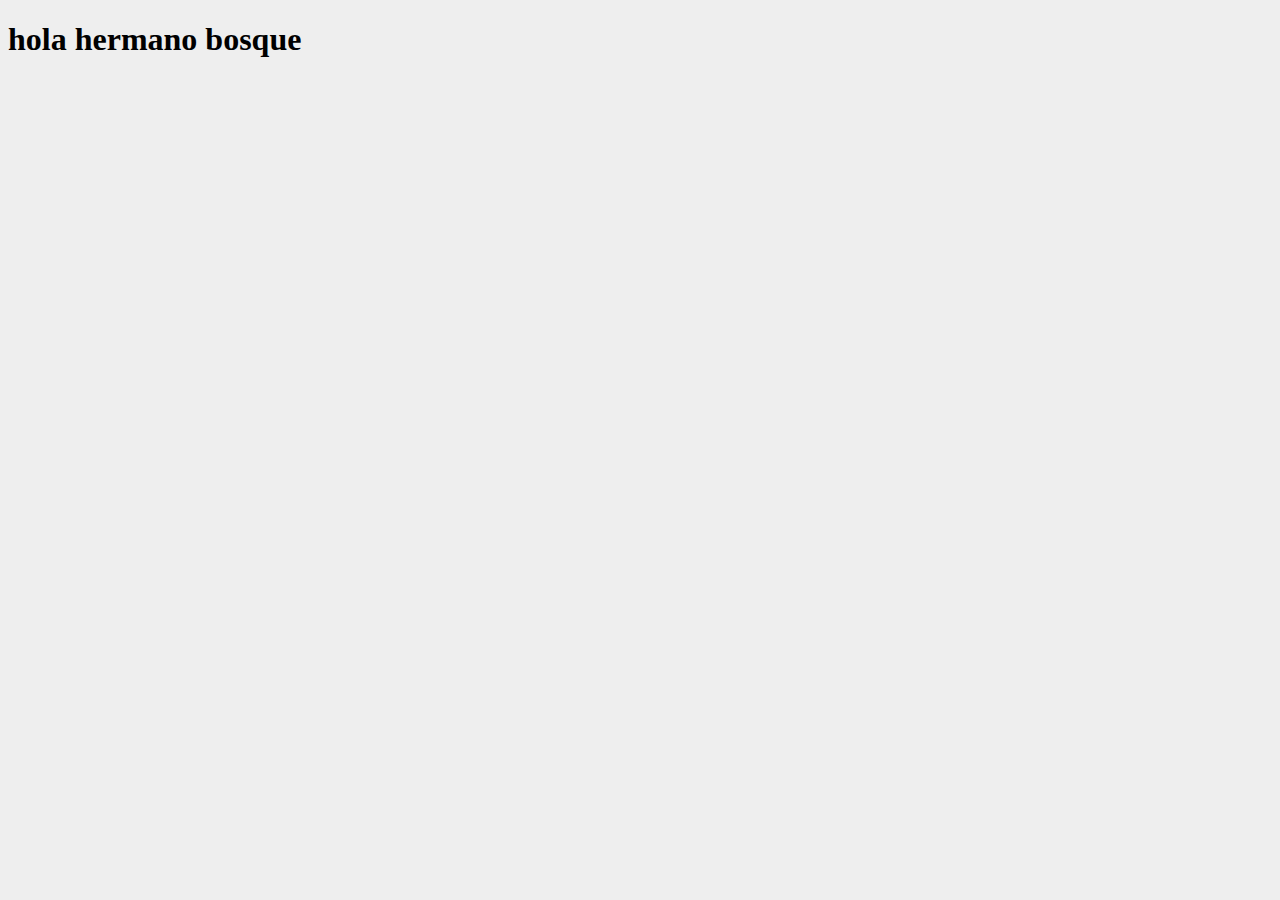
<file: caja/public/index.html>
<!DOCTYPE html>
<!--[if IE 8]> <html lang="en" class="ie8"> <![endif]-->  
<!--[if IE 9]> <html lang="en" class="ie9"> <![endif]-->  
<!--[if !IE]><!--> <html lang="es"> <!--<![endif]-->  
<head>
  <title>Hermanobosque</title>
  <?php require_once('../templates/templates/estilos_comunes.html'); ?> 


</head> 


<body class="landing-page" style="background-color: #eeeeee;">  


    
<h1>hola hermano bosque</h1>




</body>
</html>
</file>
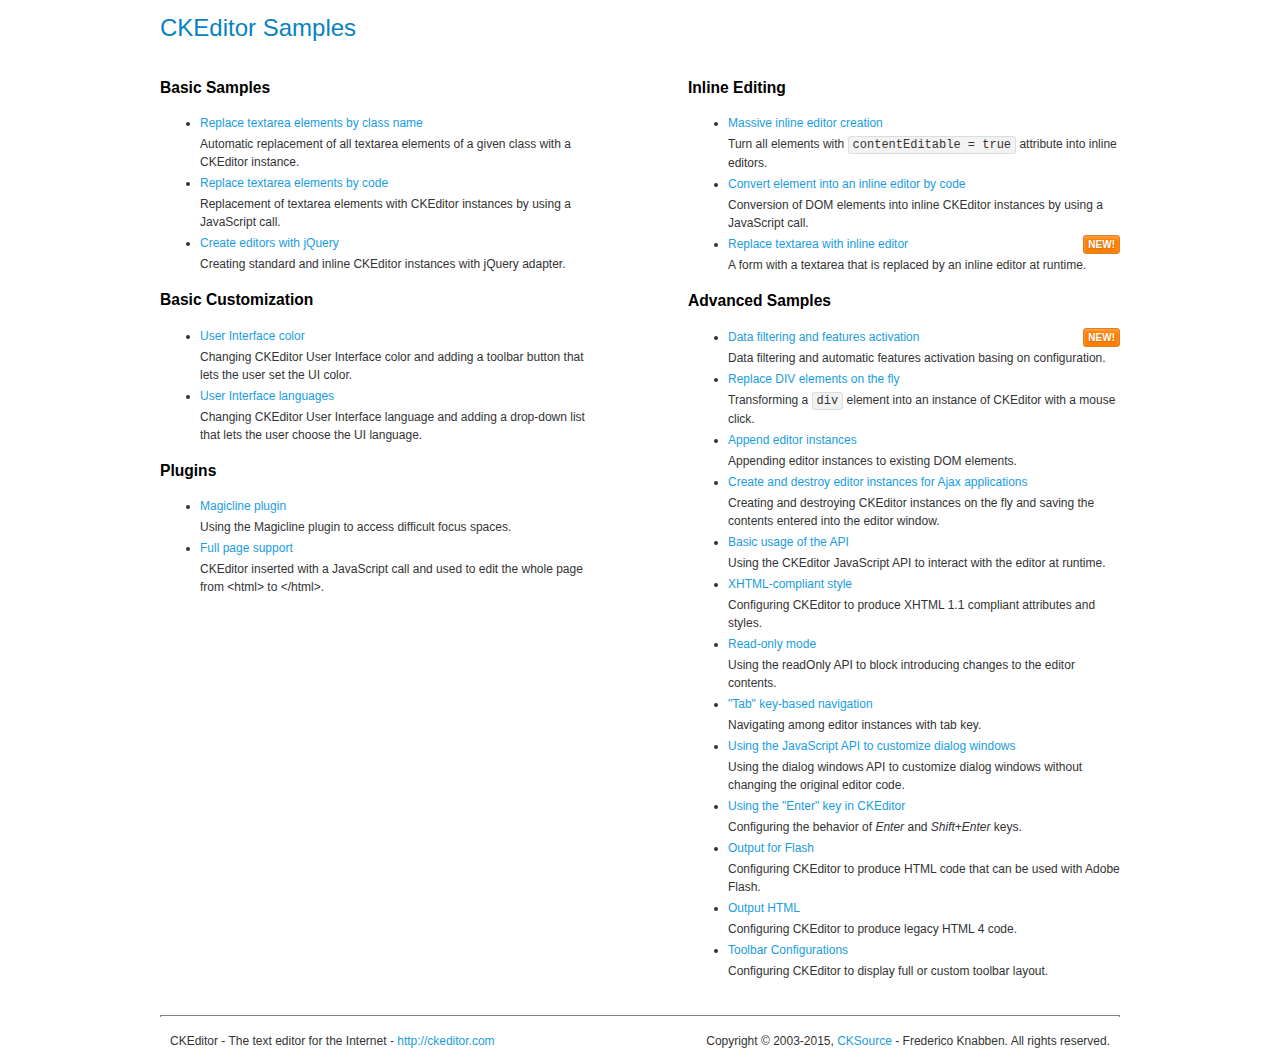
<file: templates/templates/assets/ckeditor/samples/index.html>
<!DOCTYPE html>
<!--
Copyright (c) 2003-2015, CKSource - Frederico Knabben. All rights reserved.
For licensing, see LICENSE.md or http://ckeditor.com/license
-->
<html>
<head>
	<meta charset="utf-8">
	<title>CKEditor Samples</title>
	<link rel="stylesheet" href="sample.css">
</head>
<body>
	<h1 class="samples">
		CKEditor Samples
	</h1>
	<div class="twoColumns">
		<div class="twoColumnsLeft">
			<h2 class="samples">
				Basic Samples
			</h2>
			<dl class="samples">
				<dt><a class="samples" href="replacebyclass.html">Replace textarea elements by class name</a></dt>
				<dd>Automatic replacement of all textarea elements of a given class with a CKEditor instance.</dd>

				<dt><a class="samples" href="replacebycode.html">Replace textarea elements by code</a></dt>
				<dd>Replacement of textarea elements with CKEditor instances by using a JavaScript call.</dd>

				<dt><a class="samples" href="jquery.html">Create editors with jQuery</a></dt>
				<dd>Creating standard and inline CKEditor instances with jQuery adapter.</dd>
			</dl>

			<h2 class="samples">
				Basic Customization
			</h2>
			<dl class="samples">
				<dt><a class="samples" href="uicolor.html">User Interface color</a></dt>
				<dd>Changing CKEditor User Interface color and adding a toolbar button that lets the user set the UI color.</dd>

				<dt><a class="samples" href="uilanguages.html">User Interface languages</a></dt>
				<dd>Changing CKEditor User Interface language and adding a drop-down list that lets the user choose the UI language.</dd>
			</dl>


			<h2 class="samples">Plugins</h2>
<dl class="samples">
<dt><a class="samples" href="plugins/magicline/magicline.html">Magicline plugin</a></dt>
<dd>Using the Magicline plugin to access difficult focus spaces.</dd>

<dt><a class="samples" href="plugins/wysiwygarea/fullpage.html">Full page support</a></dt>
<dd>CKEditor inserted with a JavaScript call and used to edit the whole page from &lt;html&gt; to &lt;/html&gt;.</dd>
</dl>
		</div>
		<div class="twoColumnsRight">
			<h2 class="samples">
				Inline Editing
			</h2>
			<dl class="samples">
				<dt><a class="samples" href="inlineall.html">Massive inline editor creation</a></dt>
				<dd>Turn all elements with <code>contentEditable = true</code> attribute into inline editors.</dd>

				<dt><a class="samples" href="inlinebycode.html">Convert element into an inline editor by code</a></dt>
				<dd>Conversion of DOM elements into inline CKEditor instances by using a JavaScript call.</dd>

				<dt><a class="samples" href="inlinetextarea.html">Replace textarea with inline editor</a> <span class="new">New!</span></dt>
				<dd>A form with a textarea that is replaced by an inline editor at runtime.</dd>

				
			</dl>

			<h2 class="samples">
				Advanced Samples
			</h2>
			<dl class="samples">
				<dt><a class="samples" href="datafiltering.html">Data filtering and features activation</a> <span class="new">New!</span></dt>
				<dd>Data filtering and automatic features activation basing on configuration.</dd>

				<dt><a class="samples" href="divreplace.html">Replace DIV elements on the fly</a></dt>
				<dd>Transforming a <code>div</code> element into an instance of CKEditor with a mouse click.</dd>

				<dt><a class="samples" href="appendto.html">Append editor instances</a></dt>
				<dd>Appending editor instances to existing DOM elements.</dd>

				<dt><a class="samples" href="ajax.html">Create and destroy editor instances for Ajax applications</a></dt>
				<dd>Creating and destroying CKEditor instances on the fly and saving the contents entered into the editor window.</dd>

				<dt><a class="samples" href="api.html">Basic usage of the API</a></dt>
				<dd>Using the CKEditor JavaScript API to interact with the editor at runtime.</dd>

				<dt><a class="samples" href="xhtmlstyle.html">XHTML-compliant style</a></dt>
				<dd>Configuring CKEditor to produce XHTML 1.1 compliant attributes and styles.</dd>

				<dt><a class="samples" href="readonly.html">Read-only mode</a></dt>
				<dd>Using the readOnly API to block introducing changes to the editor contents.</dd>

				<dt><a class="samples" href="tabindex.html">"Tab" key-based navigation</a></dt>
				<dd>Navigating among editor instances with tab key.</dd>


				
<dt><a class="samples" href="plugins/dialog/dialog.html">Using the JavaScript API to customize dialog windows</a></dt>
<dd>Using the dialog windows API to customize dialog windows without changing the original editor code.</dd>

<dt><a class="samples" href="plugins/enterkey/enterkey.html">Using the &quot;Enter&quot; key in CKEditor</a></dt>
<dd>Configuring the behavior of <em>Enter</em> and <em>Shift+Enter</em> keys.</dd>

<dt><a class="samples" href="plugins/htmlwriter/outputforflash.html">Output for Flash</a></dt>
<dd>Configuring CKEditor to produce HTML code that can be used with Adobe Flash.</dd>

<dt><a class="samples" href="plugins/htmlwriter/outputhtml.html">Output HTML</a></dt>
<dd>Configuring CKEditor to produce legacy HTML 4 code.</dd>

<dt><a class="samples" href="plugins/toolbar/toolbar.html">Toolbar Configurations</a></dt>
<dd>Configuring CKEditor to display full or custom toolbar layout.</dd>

			</dl>
		</div>
	</div>
	<div id="footer">
		<hr>
		<p>
			CKEditor - The text editor for the Internet - <a class="samples" href="http://ckeditor.com/">http://ckeditor.com</a>
		</p>
		<p id="copy">
			Copyright &copy; 2003-2015, <a class="samples" href="http://cksource.com/">CKSource</a> - Frederico Knabben. All rights reserved.
		</p>
	</div>
</body>
</html>
</file>
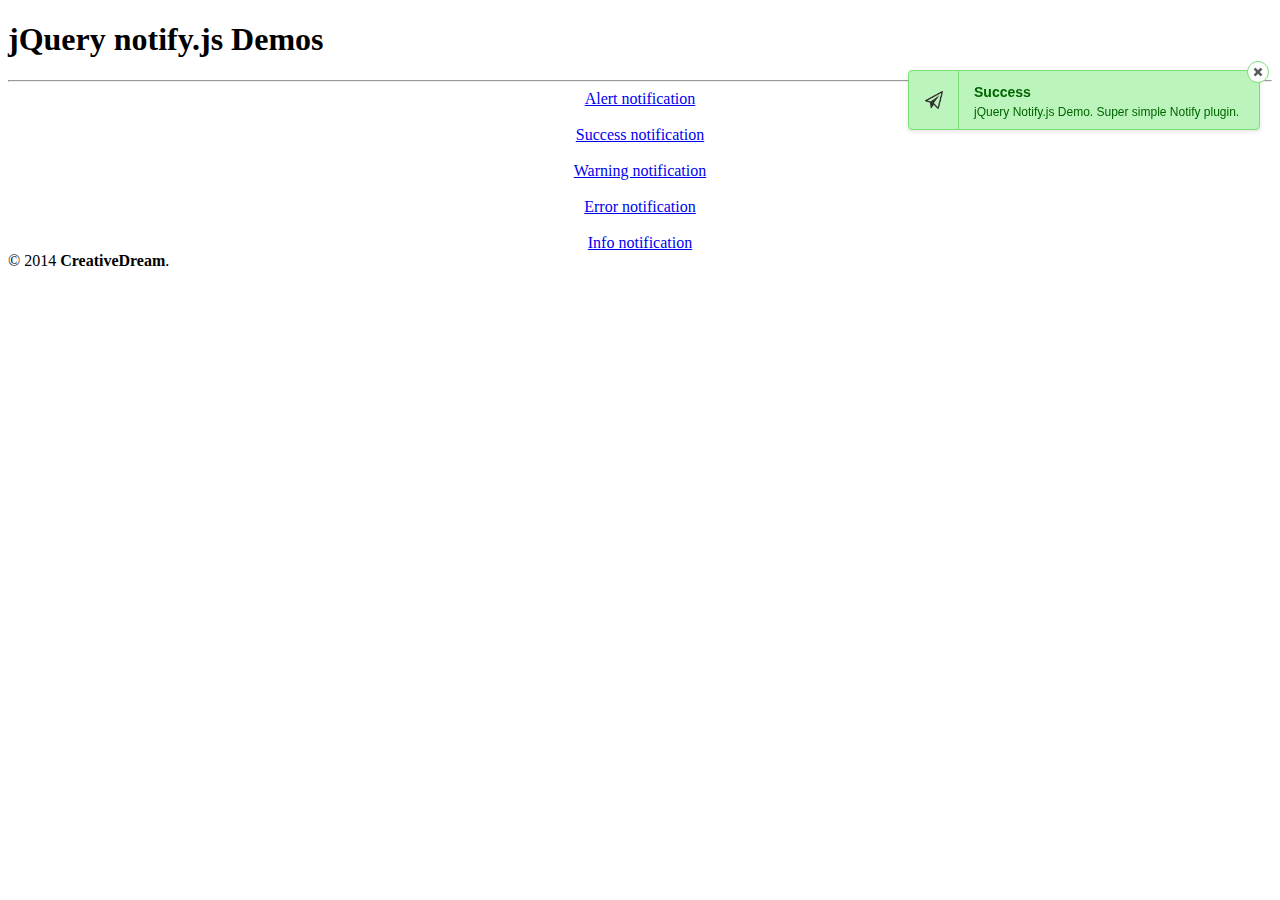
<file: templates/templates/assets/plugins/notificaciones/index.html>
<!DOCTYPE html PUBLIC "-//W3C//DTD XHTML 1.0 Transitional//EN" "http://www.w3.org/TR/xhtml1/DTD/xhtml1-transitional.dtd">
<html xmlns="http://www.w3.org/1999/xhtml">
<head>
    <meta http-equiv="Content-Type" content="text/html; charset=utf-8" />
    <title>jQuery notify.js Demos</title>
    
    <!--Stylesheets-->
    <link href="css/jquery.notify.css" type="text/css" rel="stylesheet" />
    
    <!--jQuery-->
<script src="http://ajax.googleapis.com/ajax/libs/jquery/1.11.2/jquery.min.js"></script>

<script type="text/javascript" src="js/jquery.notify.min.js"></script>
    <script>
	   $(document).ready(function(e) {
                  notify({
                    type: "success", //alert | success | error | warning | info
                    title: "Success",
                    position: {
                        x: "right", //right | left | center
                        y: "top" //top | bottom | center
                    },
                    icon: '<img src="images/paper_plane.png" />',
                    message: "jQuery Notify.js Demo. Super simple Notify plugin."
                });
                  
		   $('#demo-alert').on('click', function(){
                notify({
                    type: "alert", //alert | success | error | warning | info
                    title: "Alert",
                    message: "jQuery Notify.js Demo. Super simple Notify plugin.",
                    position: {
                        x: "right", //right | left | center
                        y: "top" //top | bottom | center
                    },
                    icon: '<img src="images/paper_plane.png" />', //<i>
                    size: "normal", //normal | full | small
                    overlay: false, //true | false
                    closeBtn: true, //true | false
                    overflowHide: false, //true | false
                    spacing: 20, //number px
                    theme: "default", //default | dark-theme
                    autoHide: true, //true | false
                    delay: 2500, //number ms
                    onShow: null, //function
                    onClick: null, //function
                    onHide: null, //function
                    template: '<div class="notify"><div class="notify-text"></div></div>'
                });
           });
		   
		   $('#demo-success').on('click', function(){
                notify({
                    type: "success", //alert | success | error | warning | info
                    title: "Success",
					position: {
                        x: "right", //right | left | center
                        y: "top" //top | bottom | center
                    },
                    icon: '<img src="images/paper_plane.png" />',
                    message: "jQuery Notify.js Demo. Super simple Notify plugin."
                });
           });
		   
		   $('#demo-warning').on('click', function(){
                notify({
                    type: "warning", //alert | success | error | warning | info
                    title: "Warning",
					 theme: "dark-theme",
					 position: {
                        x: "right", //right | left | center
                        y: "top" //top | bottom | center
                    },
                    icon: '<img src="images/paper_plane.png" />',
                    message: "jQuery Notify.js Demo. Super simple Notify plugin."
                });
           });
		   $('#demo-error').on('click', function(){
                notify({
                    type: "error", //alert | success | error | warning | info
                    title: "Error",
					 theme: "dark-theme",
					 position: {
                        x: "right", //right | left | center
                        y: "top" //top | bottom | center
                    },
                    icon: '<img src="images/paper_plane.png" />',
                    message: "jQuery Notify.js Demo. Super simple Notify plugin."
                });
           });
		   $('#demo-info').on('click', function(){
                notify({
                    type: "info", //alert | success | error | warning | info
                    title: "Info",
					 theme: "dark-theme",
					 position: {
                        x: "right", //right | left | center
                        y: "top" //top | bottom | center
                    },
                    icon: '<img src="images/paper_plane.png" />',
                    message: "jQuery Notify.js Demo. Super simple Notify plugin."
                });
           });
       });
	</script>
    
    <!--[if IE]>
          <script src="http://html5shiv.googlecode.com/svn/trunk/html5.js"></script>
          
    <![endif]-->
</head>

<body>
    <h1>jQuery notify.js Demos</h1>
<div class="jquery-script-ads"><script type="text/javascript"><!--
google_ad_client = "ca-pub-2783044520727903";
/* jQuery_demo */
google_ad_slot = "2780937993";
google_ad_width = 728;
google_ad_height = 90;
//-->
</script>
<script type="text/javascript"
src="http://pagead2.googlesyndication.com/pagead/show_ads.js">
</script></div>
    <hr />
    
    <div align="center">
        <a href="#" id="demo-alert">Alert notification</a><br />
<br />

      <a href="#" id="demo-success">Success notification</a><br />
<br />
        <a href="#" id="demo-warning">Warning notification</a><br />
<br />
      <a href="#" id="demo-error">Error notification</a><br />
<br />
      <a href="#" id="demo-info">Info notification</a>
    </div>
    
    <!--                            
    <div class="notify-overlay"></div>
    <div class="notify notify-bottom-right">
        <a href="javascript:;" class="notify-close-btn"></a>
        <div class="notify-icon">
            <div class="notify-icon-inner">
                <i class="fa fa-star-o"></i>
            </div>
        </div>
        <div class="notify-text">
            <h3>Notification:</h3>
            <p>Infobit was succefully added to favorites.</p>
        </div>
    </div>
    -->
    
  <script type="text/javascript">

  var _gaq = _gaq || [];
  _gaq.push(['_setAccount', 'UA-36251023-1']);
  _gaq.push(['_setDomainName', 'jqueryscript.net']);
  _gaq.push(['_trackPageview']);

  (function() {
    var ga = document.createElement('script'); ga.type = 'text/javascript'; ga.async = true;
    ga.src = ('https:' == document.location.protocol ? 'https://ssl' : 'http://www') + '.google-analytics.com/ga.js';
    var s = document.getElementsByTagName('script')[0]; s.parentNode.insertBefore(ga, s);
  })();

</script>

    &copy; 2014 <b>CreativeDream</b>.
</body>
</html>
</file>
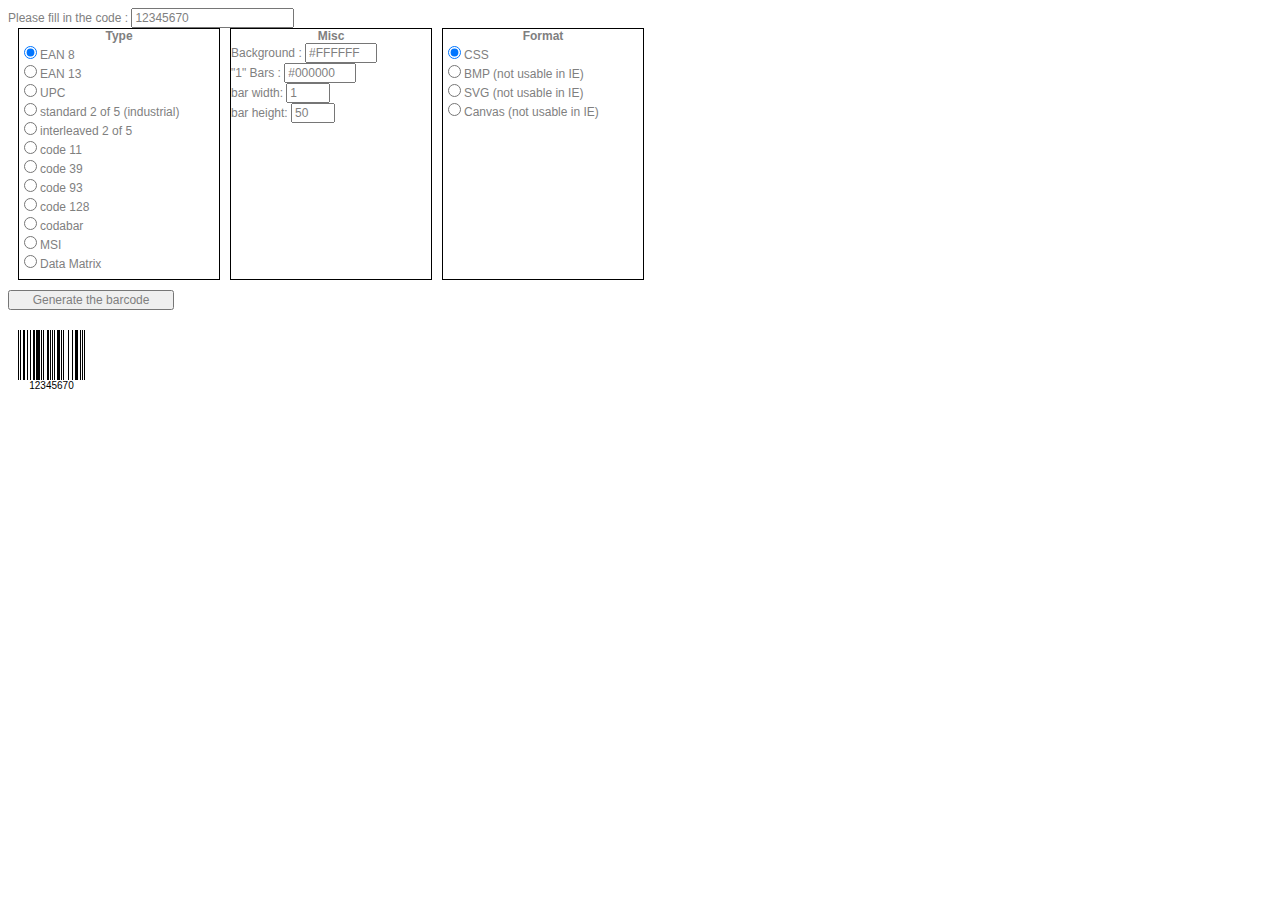
<file: templates/templates/assets/plugins/barcode-jquery-master/sample/index.html>
<html>
  <head>
    <style>
      * {
          color:#7F7F7F;
          font-family:Arial,sans-serif;
          font-size:12px;
          font-weight:normal;
      }    
      #config{
          overflow: auto;
          margin-bottom: 10px;
      }
      .config{
          float: left;
          width: 200px;
          height: 250px;
          border: 1px solid #000;
          margin-left: 10px;
      }
      .config .title{
          font-weight: bold;
          text-align: center;
      }
      .config .barcode2D,
      #miscCanvas{
        display: none;
      }
      #submit{
          clear: both;
      }
      #barcodeTarget,
      #canvasTarget{
        margin-top: 20px;
      }        
    </style>
    
    <script type="text/javascript" src="jquery-1.3.2.min.js"></script>
    <script type="text/javascript" src="../jquery-barcode.js"></script>
    <script type="text/javascript">
    
      function generateBarcode(){
        var value = $("#barcodeValue").val();
        var btype = $("input[name=btype]:checked").val();
        var renderer = $("input[name=renderer]:checked").val();
        
		var quietZone = false;
        if ($("#quietzone").is(':checked') || $("#quietzone").attr('checked')){
          quietZone = true;
        }
		
        var settings = {
          output:renderer,
          bgColor: $("#bgColor").val(),
          color: $("#color").val(),
          barWidth: $("#barWidth").val(),
          barHeight: $("#barHeight").val(),
          moduleSize: $("#moduleSize").val(),
          posX: $("#posX").val(),
          posY: $("#posY").val(),
          addQuietZone: $("#quietZoneSize").val()
        };
        if ($("#rectangular").is(':checked') || $("#rectangular").attr('checked')){
          value = {code:value, rect: true};
        }
        if (renderer == 'canvas'){
          clearCanvas();
          $("#barcodeTarget").hide();
          $("#canvasTarget").show().barcode(value, btype, settings);
        } else {
          $("#canvasTarget").hide();
          $("#barcodeTarget").html("").show().barcode(value, btype, settings);
        }
      }
          
      function showConfig1D(){
        $('.config .barcode1D').show();
        $('.config .barcode2D').hide();
      }
      
      function showConfig2D(){
        $('.config .barcode1D').hide();
        $('.config .barcode2D').show();
      }
      
      function clearCanvas(){
        var canvas = $('#canvasTarget').get(0);
        var ctx = canvas.getContext('2d');
        ctx.lineWidth = 1;
        ctx.lineCap = 'butt';
        ctx.fillStyle = '#FFFFFF';
        ctx.strokeStyle  = '#000000';
        ctx.clearRect (0, 0, canvas.width, canvas.height);
        ctx.strokeRect (0, 0, canvas.width, canvas.height);
      }
      
      $(function(){
        $('input[name=btype]').click(function(){
          if ($(this).attr('id') == 'datamatrix') showConfig2D(); else showConfig1D();
        });
        $('input[name=renderer]').click(function(){
          if ($(this).attr('id') == 'canvas') $('#miscCanvas').show(); else $('#miscCanvas').hide();
        });
        generateBarcode();
      });
  
    </script>
  </head>
  <body>
    <div id="generator">
      Please fill in the code : <input type="text" id="barcodeValue" value="12345670">
      <div id="config">
        <div class="config">
          <div class="title">Type</div>
          <input type="radio" name="btype" id="ean8" value="ean8" checked="checked"><label for="ean8">EAN 8</label><br />
		  <input type="radio" name="btype" id="ean13" value="ean13"><label for="ean13">EAN 13</label><br />
		  <input type="radio" name="btype" id="upc" value="upc"><label for="upc">UPC</label><br />
          <input type="radio" name="btype" id="std25" value="std25"><label for="std25">standard 2 of 5 (industrial)</label><br />
          <input type="radio" name="btype" id="int25" value="int25"><label for="int25">interleaved 2 of 5</label><br />
          <input type="radio" name="btype" id="code11" value="code11"><label for="code11">code 11</label><br />
          <input type="radio" name="btype" id="code39" value="code39"><label for="code39">code 39</label><br />
          <input type="radio" name="btype" id="code93" value="code93"><label for="code93">code 93</label><br />
          <input type="radio" name="btype" id="code128" value="code128"><label for="code128">code 128</label><br />
          <input type="radio" name="btype" id="codabar" value="codabar"><label for="codabar">codabar</label><br />
          <input type="radio" name="btype" id="msi" value="msi"><label for="msi">MSI</label><br />
          <input type="radio" name="btype" id="datamatrix" value="datamatrix"><label for="datamatrix">Data Matrix</label><br /><br />
        </div>
            
        <div class="config">
          <div class="title">Misc</div>
            Background : <input type="text" id="bgColor" value="#FFFFFF" size="7"><br />
            "1" Bars : <input type="text" id="color" value="#000000" size="7"><br />
          <div class="barcode1D">
            bar width: <input type="text" id="barWidth" value="1" size="3"><br />
            bar height: <input type="text" id="barHeight" value="50" size="3"><br />
          </div>
          <div class="barcode2D">
            Module Size: <input type="text" id="moduleSize" value="5" size="3"><br />
            Quiet Zone Modules: <input type="text" id="quietZoneSize" value="1" size="3"><br />
            Form: <input type="checkbox" name="rectangular" id="rectangular"><label for="rectangular">Rectangular</label><br />
          </div>
          <div id="miscCanvas">
            x : <input type="text" id="posX" value="10" size="3"><br />
            y : <input type="text" id="posY" value="20" size="3"><br />
          </div>
        </div>
            
        <div class="config">
          <div class="title">Format</div>
          <input type="radio" id="css" name="renderer" value="css" checked="checked"><label for="css">CSS</label><br />
          <input type="radio" id="bmp" name="renderer" value="bmp"><label for="bmp">BMP (not usable in IE)</label><br />
          <input type="radio" id="svg" name="renderer" value="svg"><label for="svg">SVG (not usable in IE)</label><br />
          <input type="radio" id="canvas" name="renderer" value="canvas"><label for="canvas">Canvas (not usable in IE)</label><br />
        </div>
      </div>
        
      <div id="submit">
        <input type="button" onclick="generateBarcode();" value="&nbsp;&nbsp;&nbsp;&nbsp;&nbsp;Generate the barcode&nbsp;&nbsp;&nbsp;&nbsp;&nbsp;">
      </div>
        
    </div>
    
    <div id="barcodeTarget" class="barcodeTarget"></div>
    <canvas id="canvasTarget" width="150" height="150"></canvas> 
  
  </body>
</html>
</file>
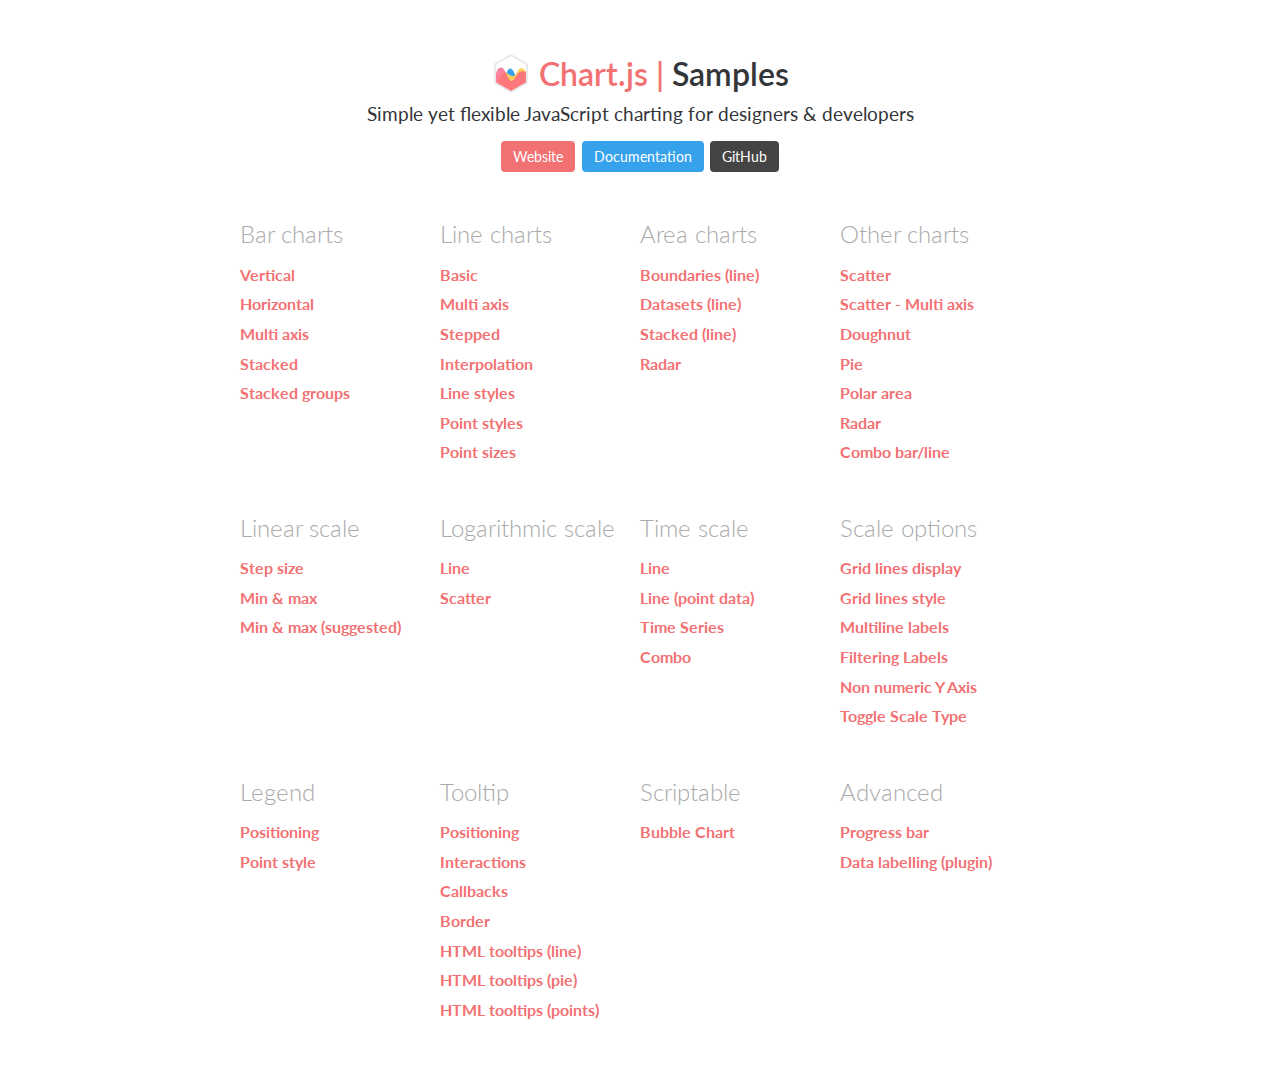
<file: templates/templates/assets/plugins/chartjs/samples/index.html>
<!DOCTYPE html>
<html lang="en-US">
<head>
	<meta charset="utf-8">
	<meta http-equiv="X-UA-Compatible" content="IE=Edge">
	<meta name="viewport" content="width=device-width, initial-scale=1">
	<link rel="stylesheet" type="text/css" href="style.css">
	<link rel="icon" href="favicon.ico">
	<script src="samples.js"></script>
	<script src="utils.js"></script>
	<title>Chart.js samples</title>
</head>
<body>
	<div class="content">
		<div class="header">
			<div class="chartjs-title">Samples</div>
			<div class="chartjs-caption">Simple yet flexible JavaScript charting for designers &amp; developers</div>
			<div class="chartjs-links">
				<a class="btn btn-chartjs" href="http://www.chartjs.org">Website</a>
				<a class="btn btn-docs" href="http://www.chartjs.org/docs">Documentation</a>
				<a class="btn btn-gh" href="https://github.com/chartjs/Chart.js">GitHub</a>
			</div>
		</div>

		<div id="categories" class="samples-categories"></div>
	</div>

	<script>
		function createCategory(item) {
			var el = document.createElement('div');
			el.className = 'samples-category';
			el.innerHTML =
				'<div class="title">' + item.title + '</div>' +
				'<div class="items"></div>';
			return el;
		}

		function createEntry(item) {
			var el = document.createElement('div');
			el.className = 'samples-entry';
			el.innerHTML = '<a class="title" href="' + item.path + '">' + item.title + '</a>';
			return el;
		}

		var categories = document.getElementById('categories');
		Samples.items.forEach(function(item) {
			var category = createCategory(item);
			var children = category.getElementsByClassName('items')[0];

			(item.items || []).forEach(function(item2) {
				children.appendChild(createEntry(item2));
			});

			categories.appendChild(category);
		});
	</script>
</body>
</html>
</file>
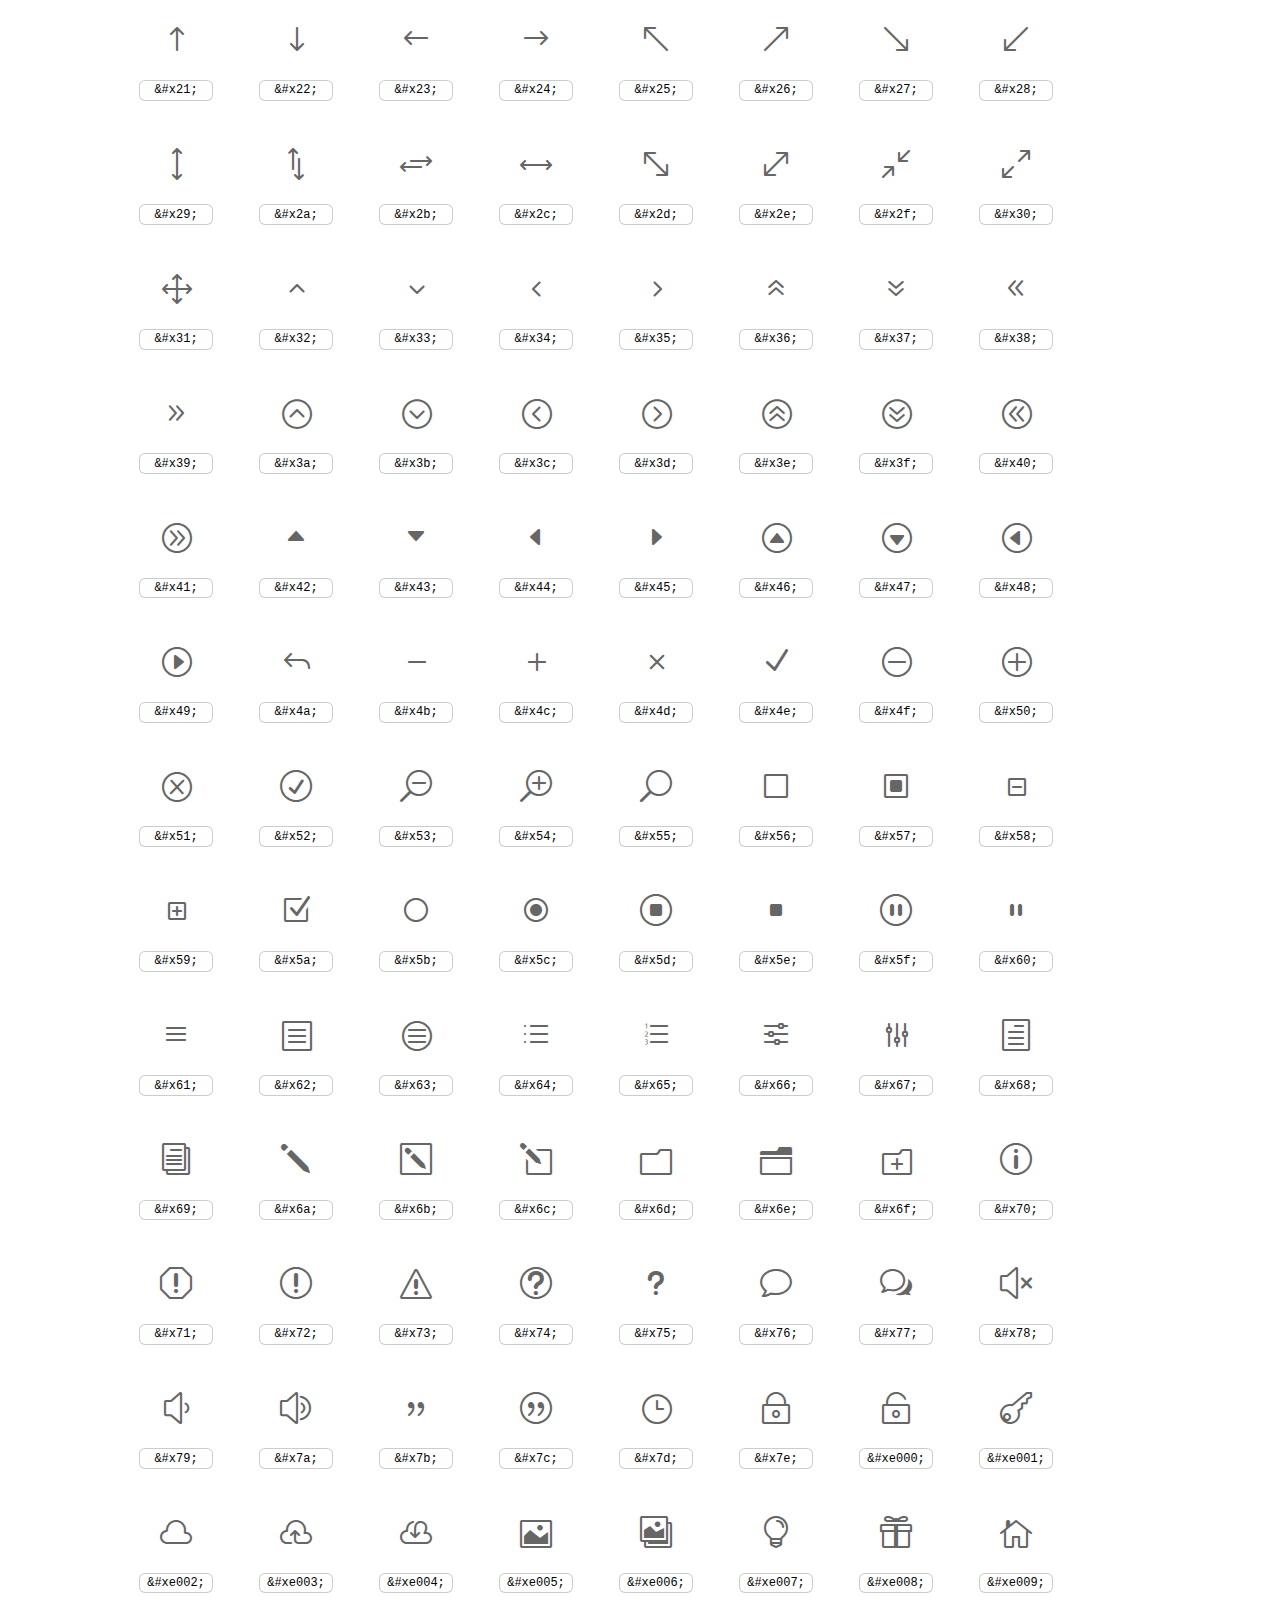
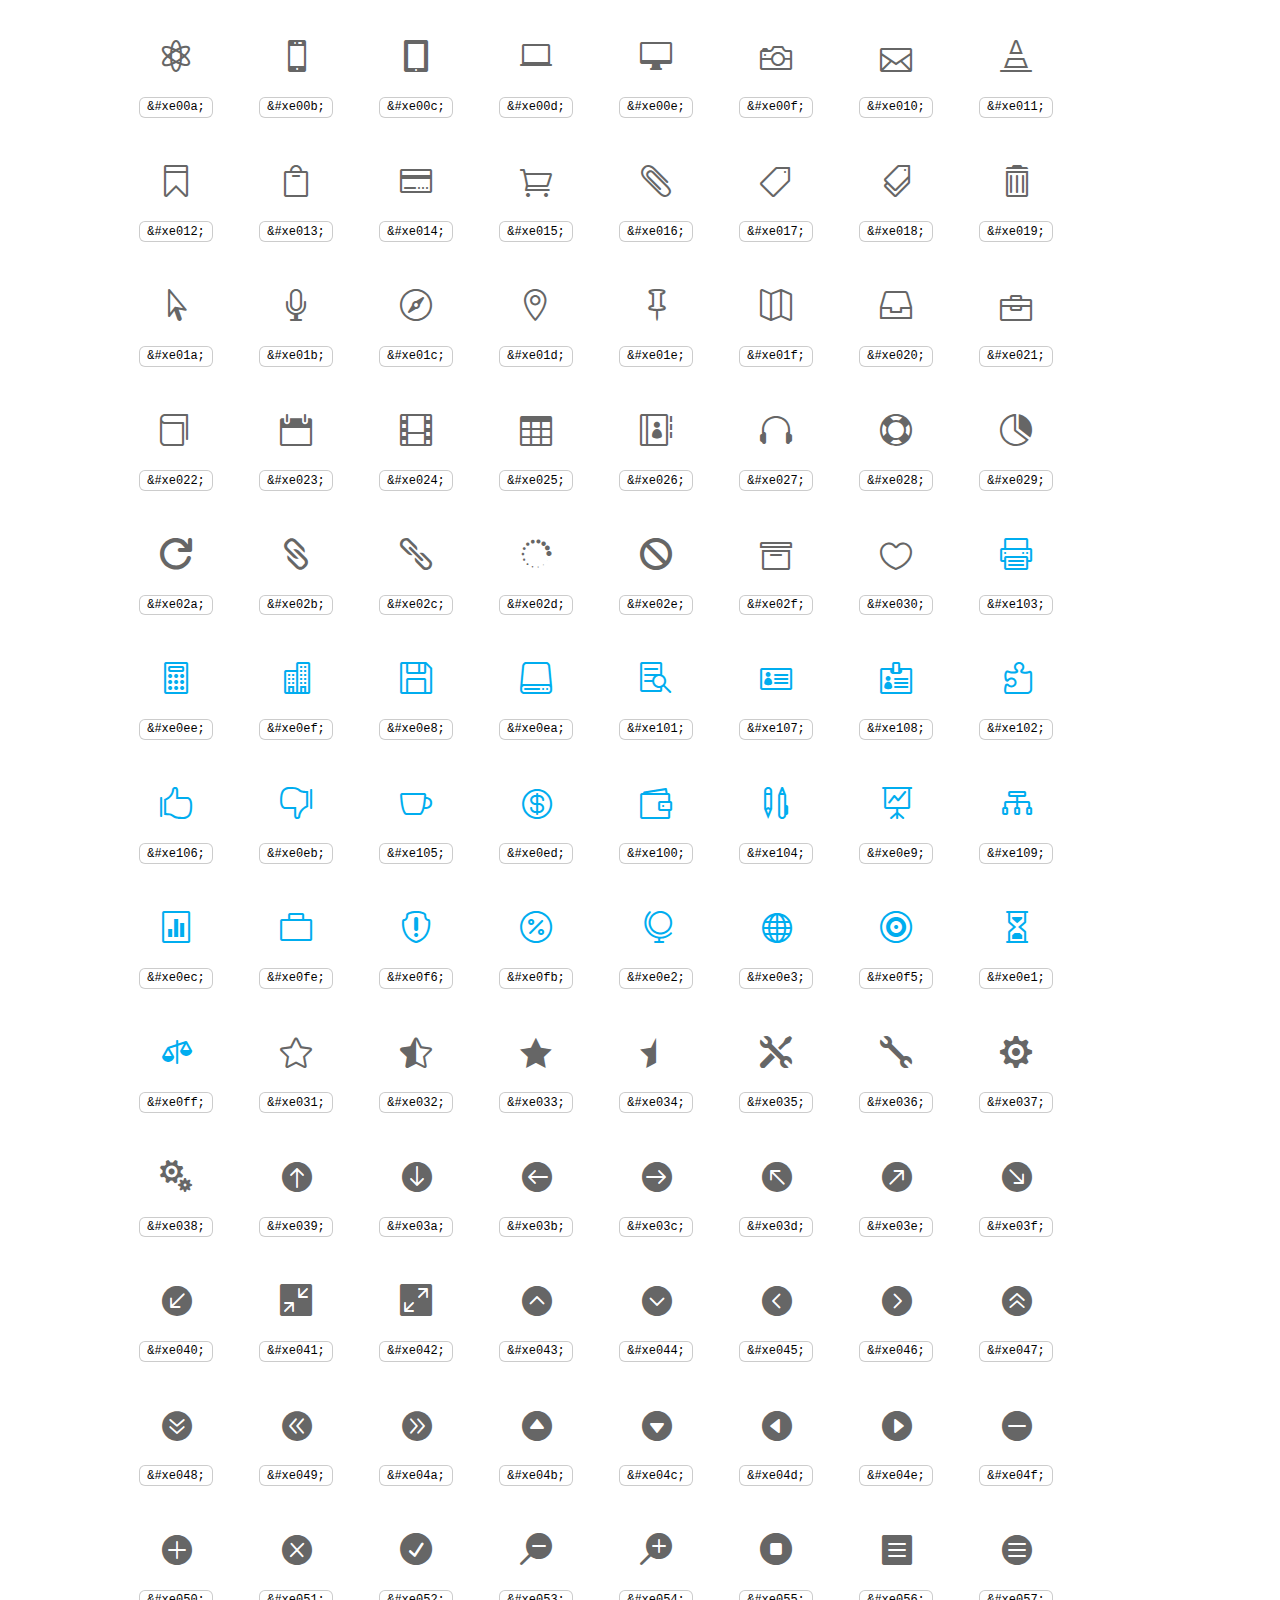
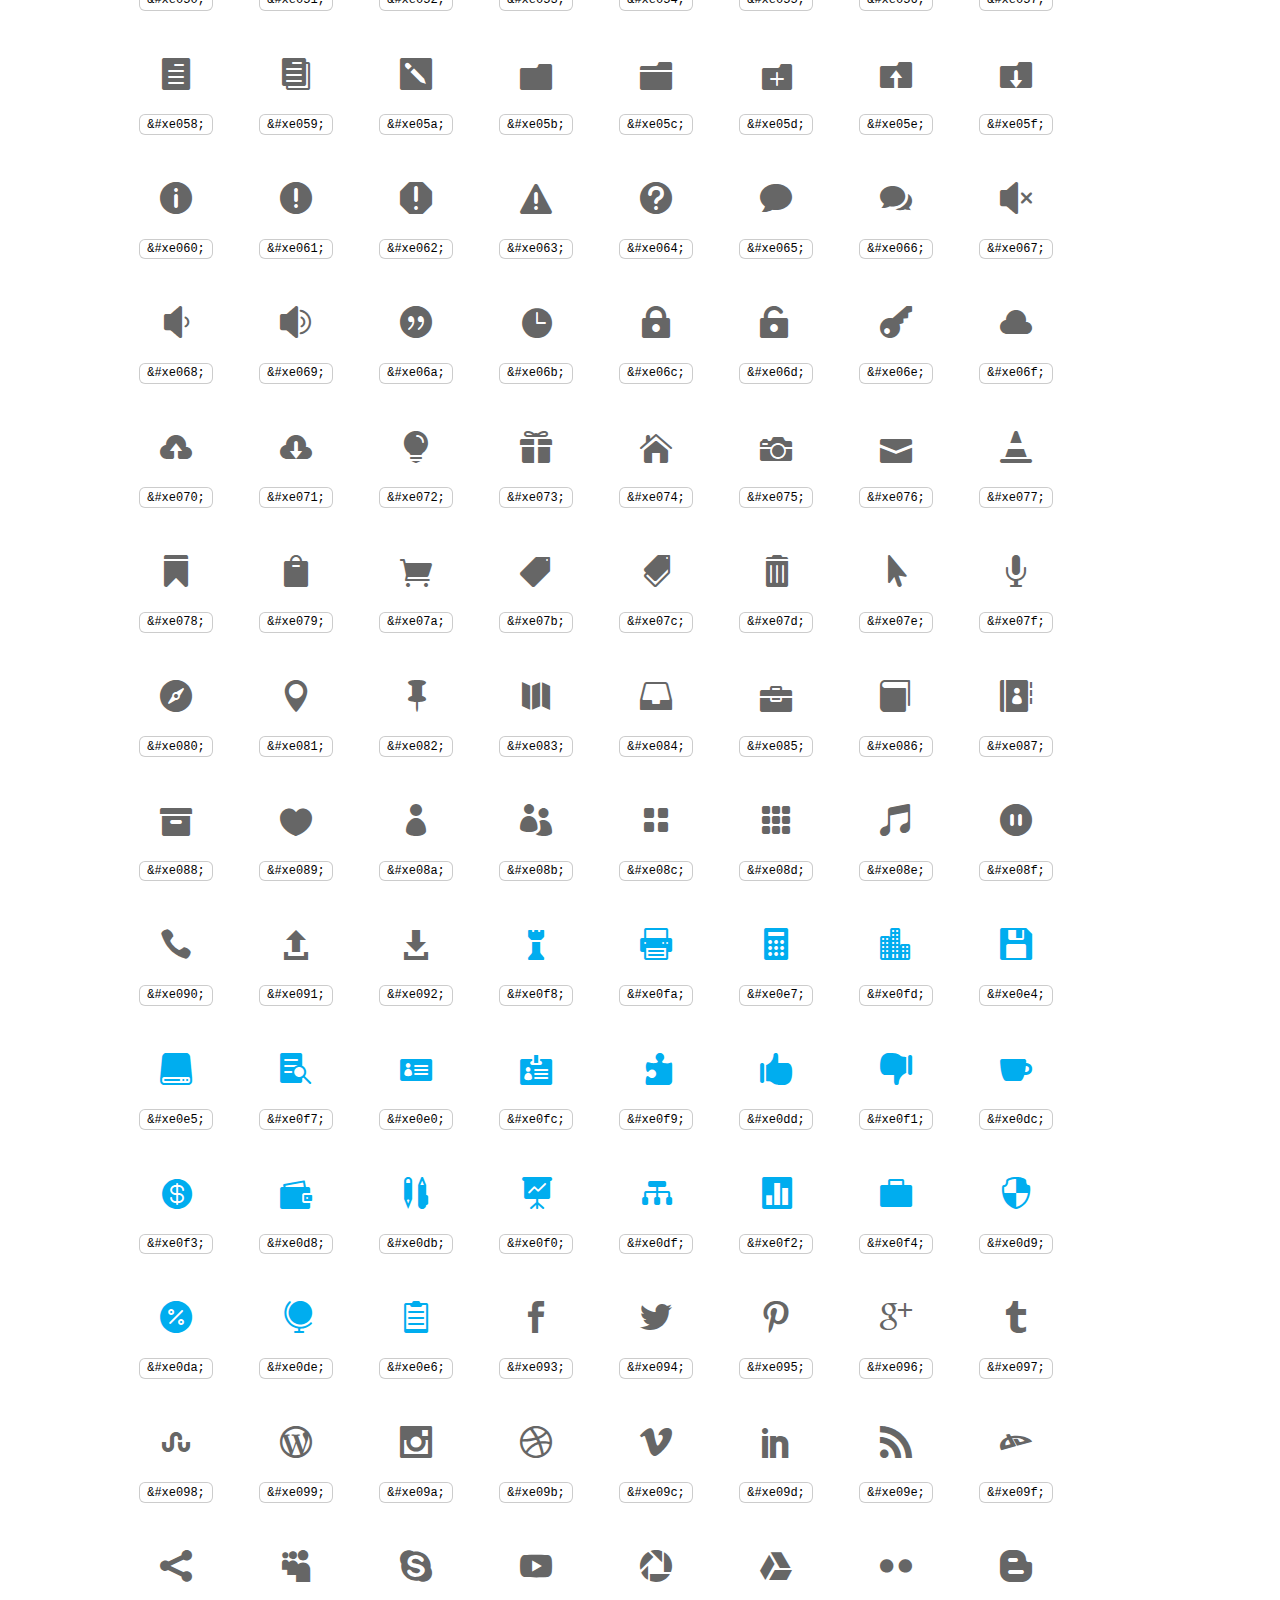
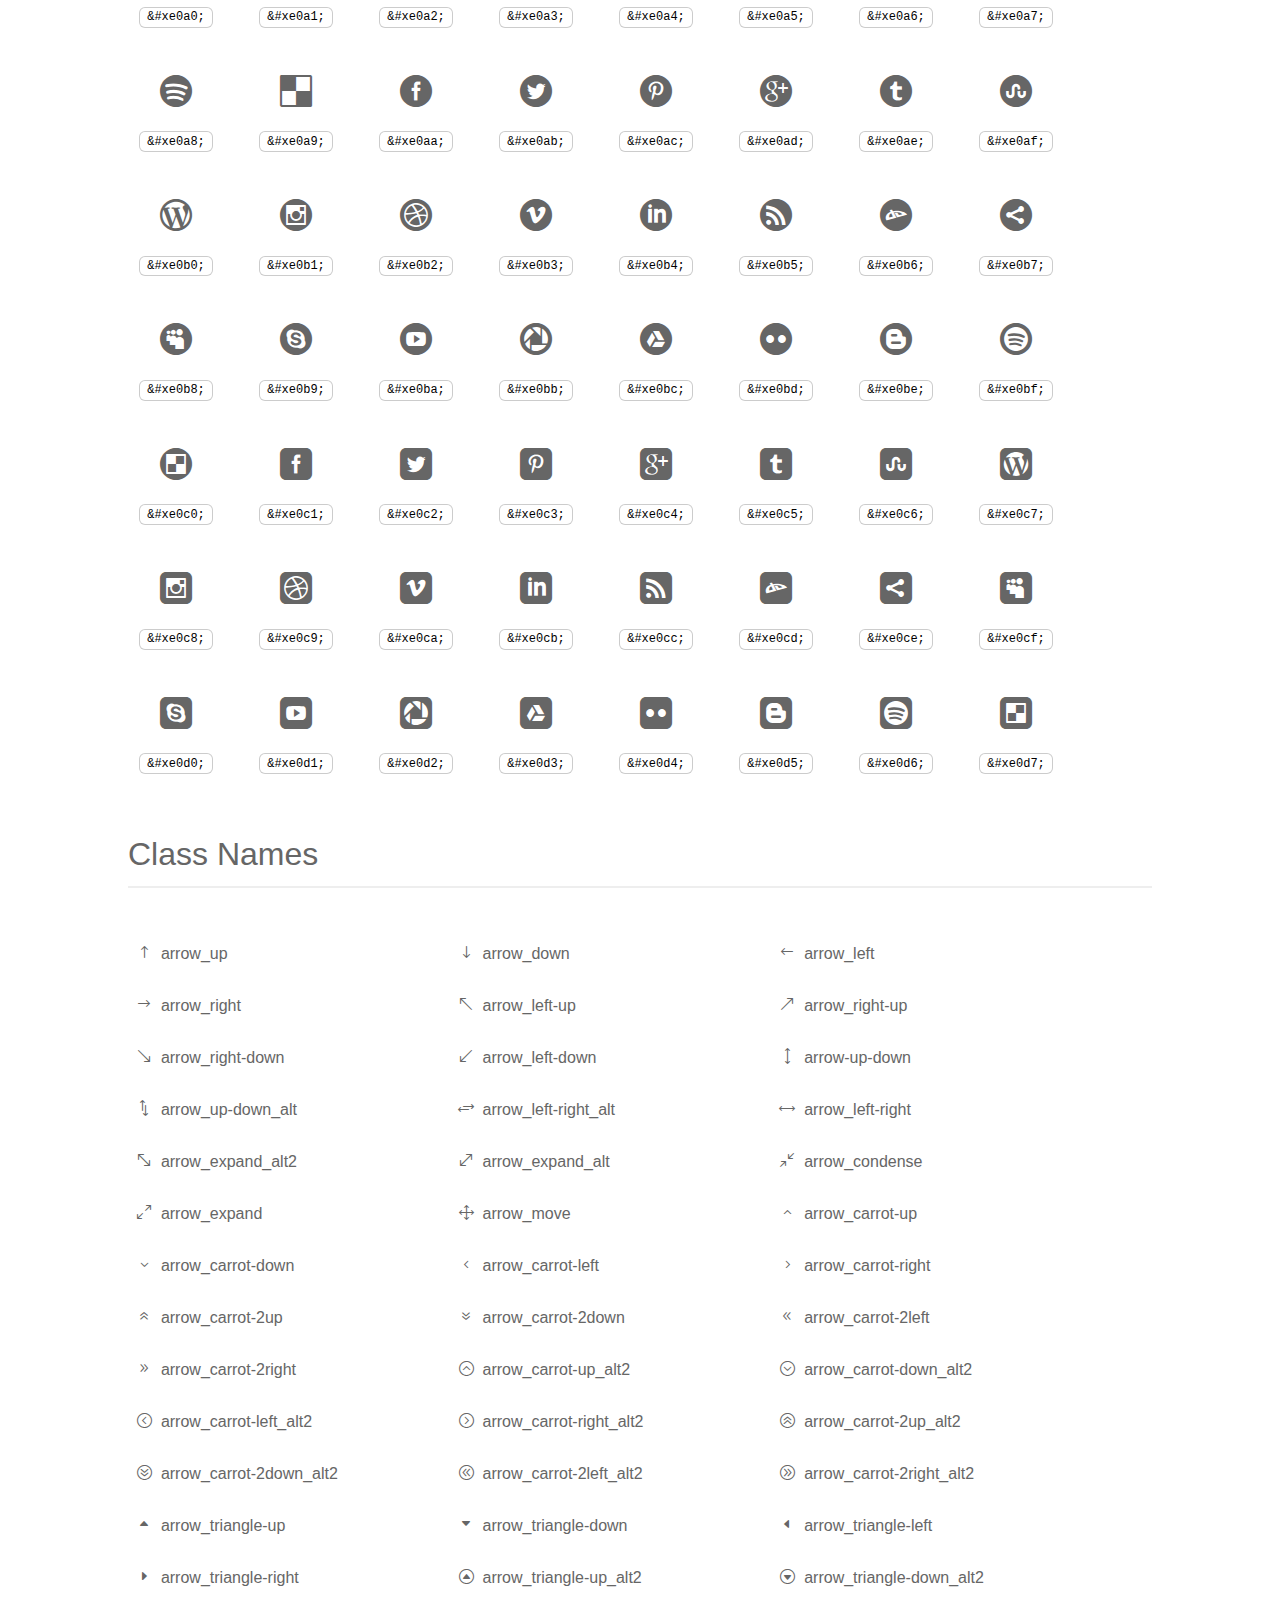
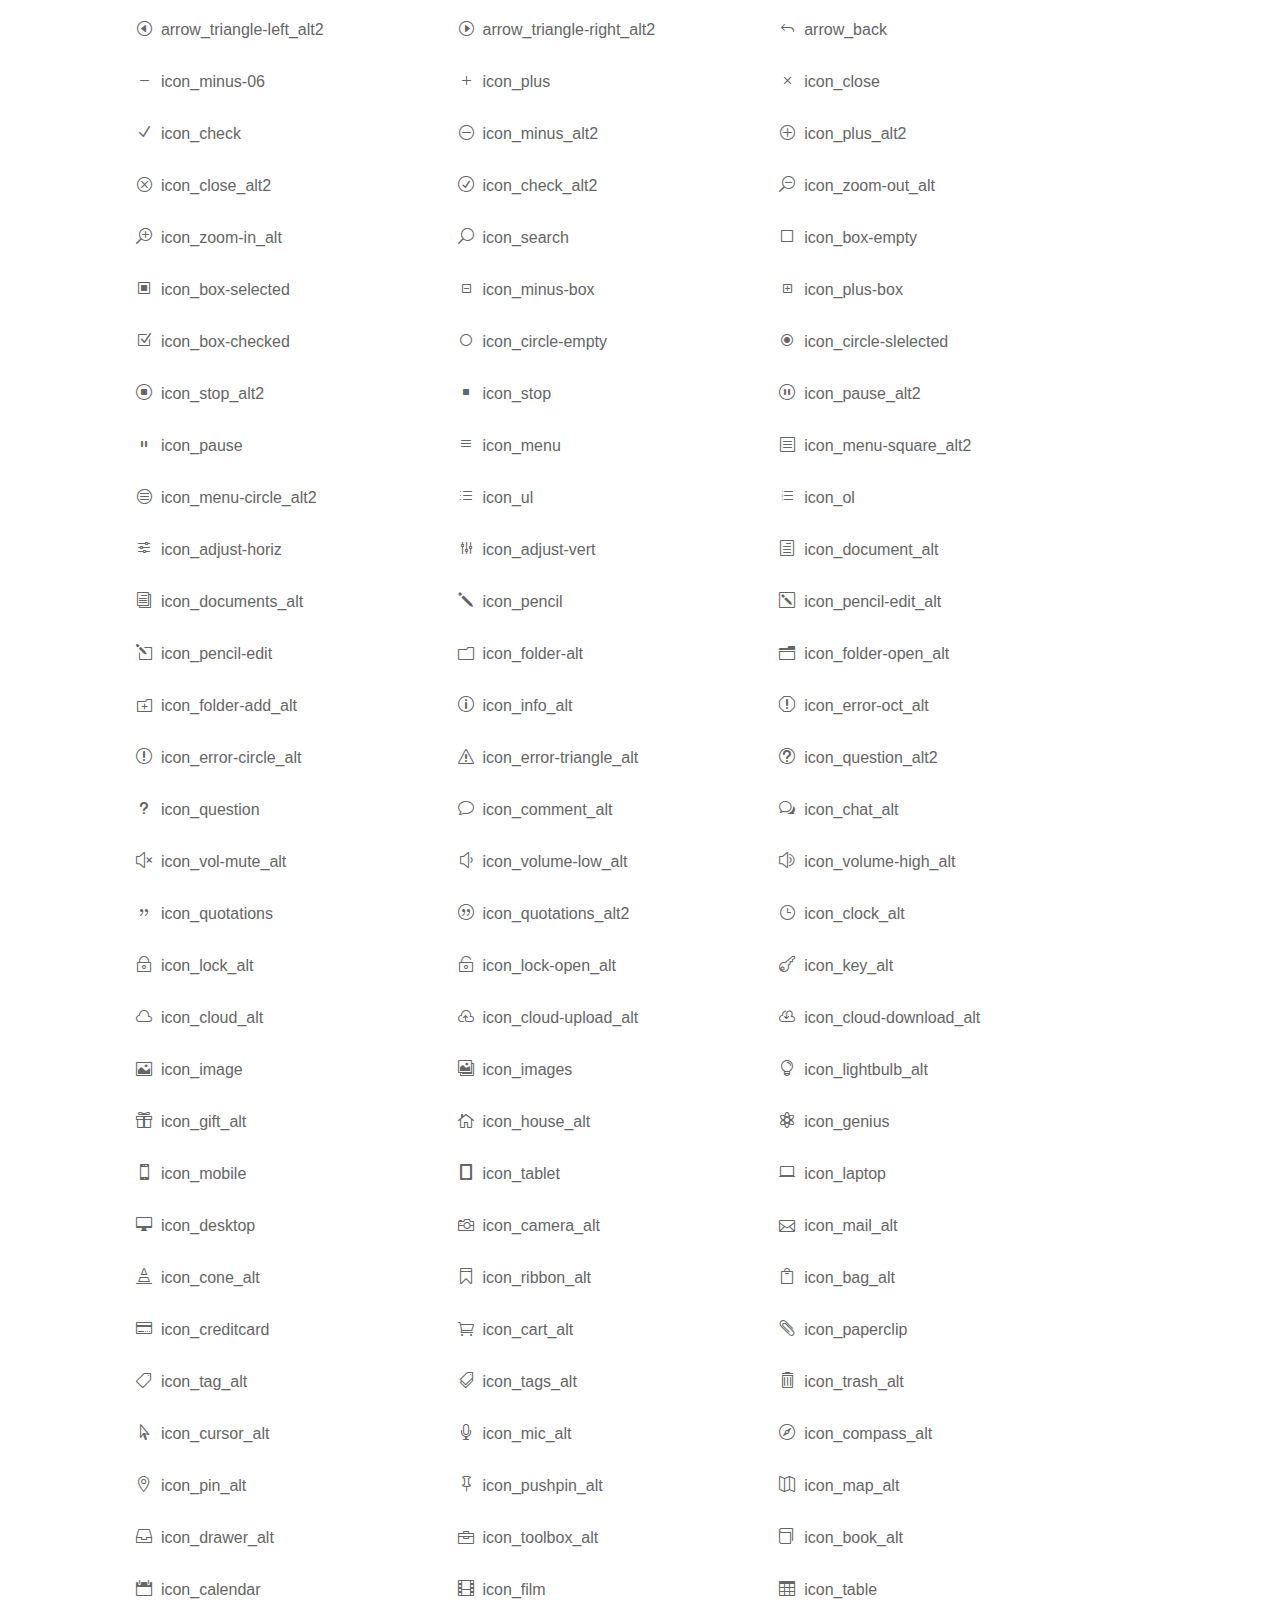
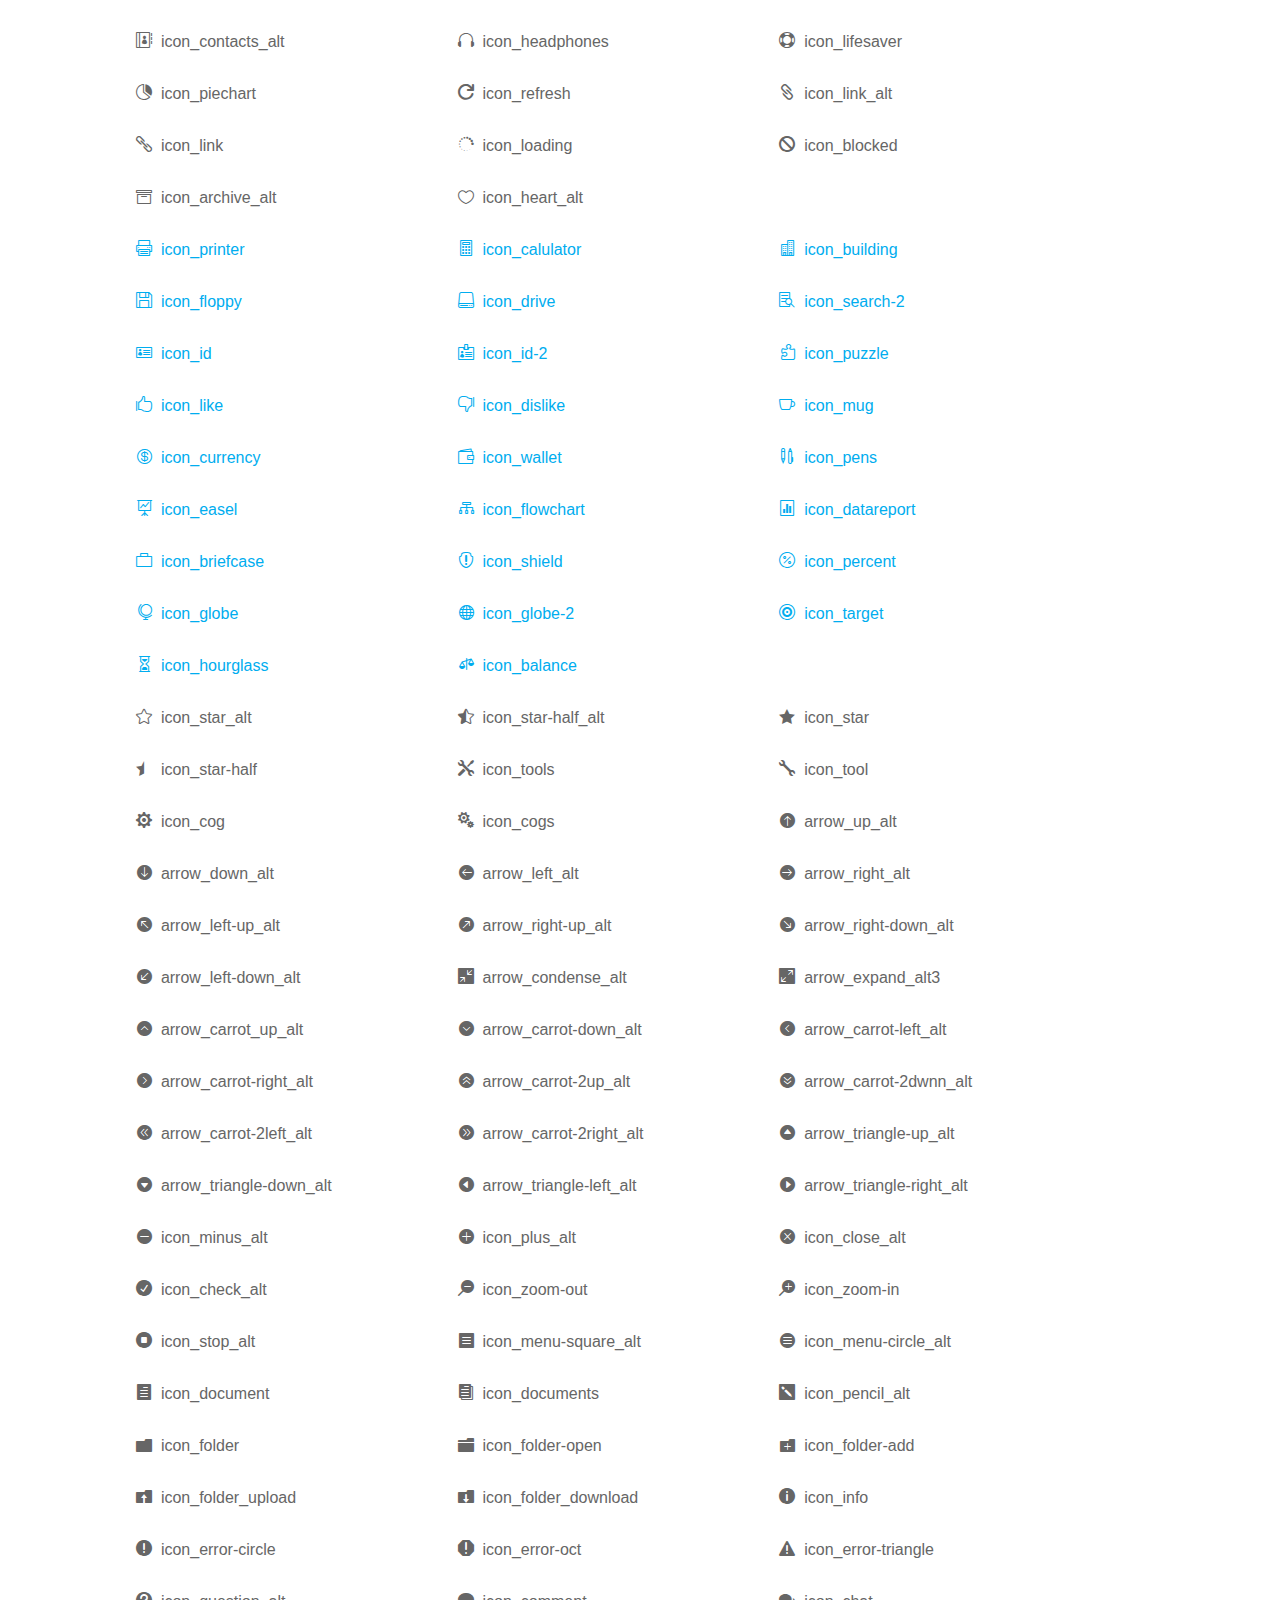
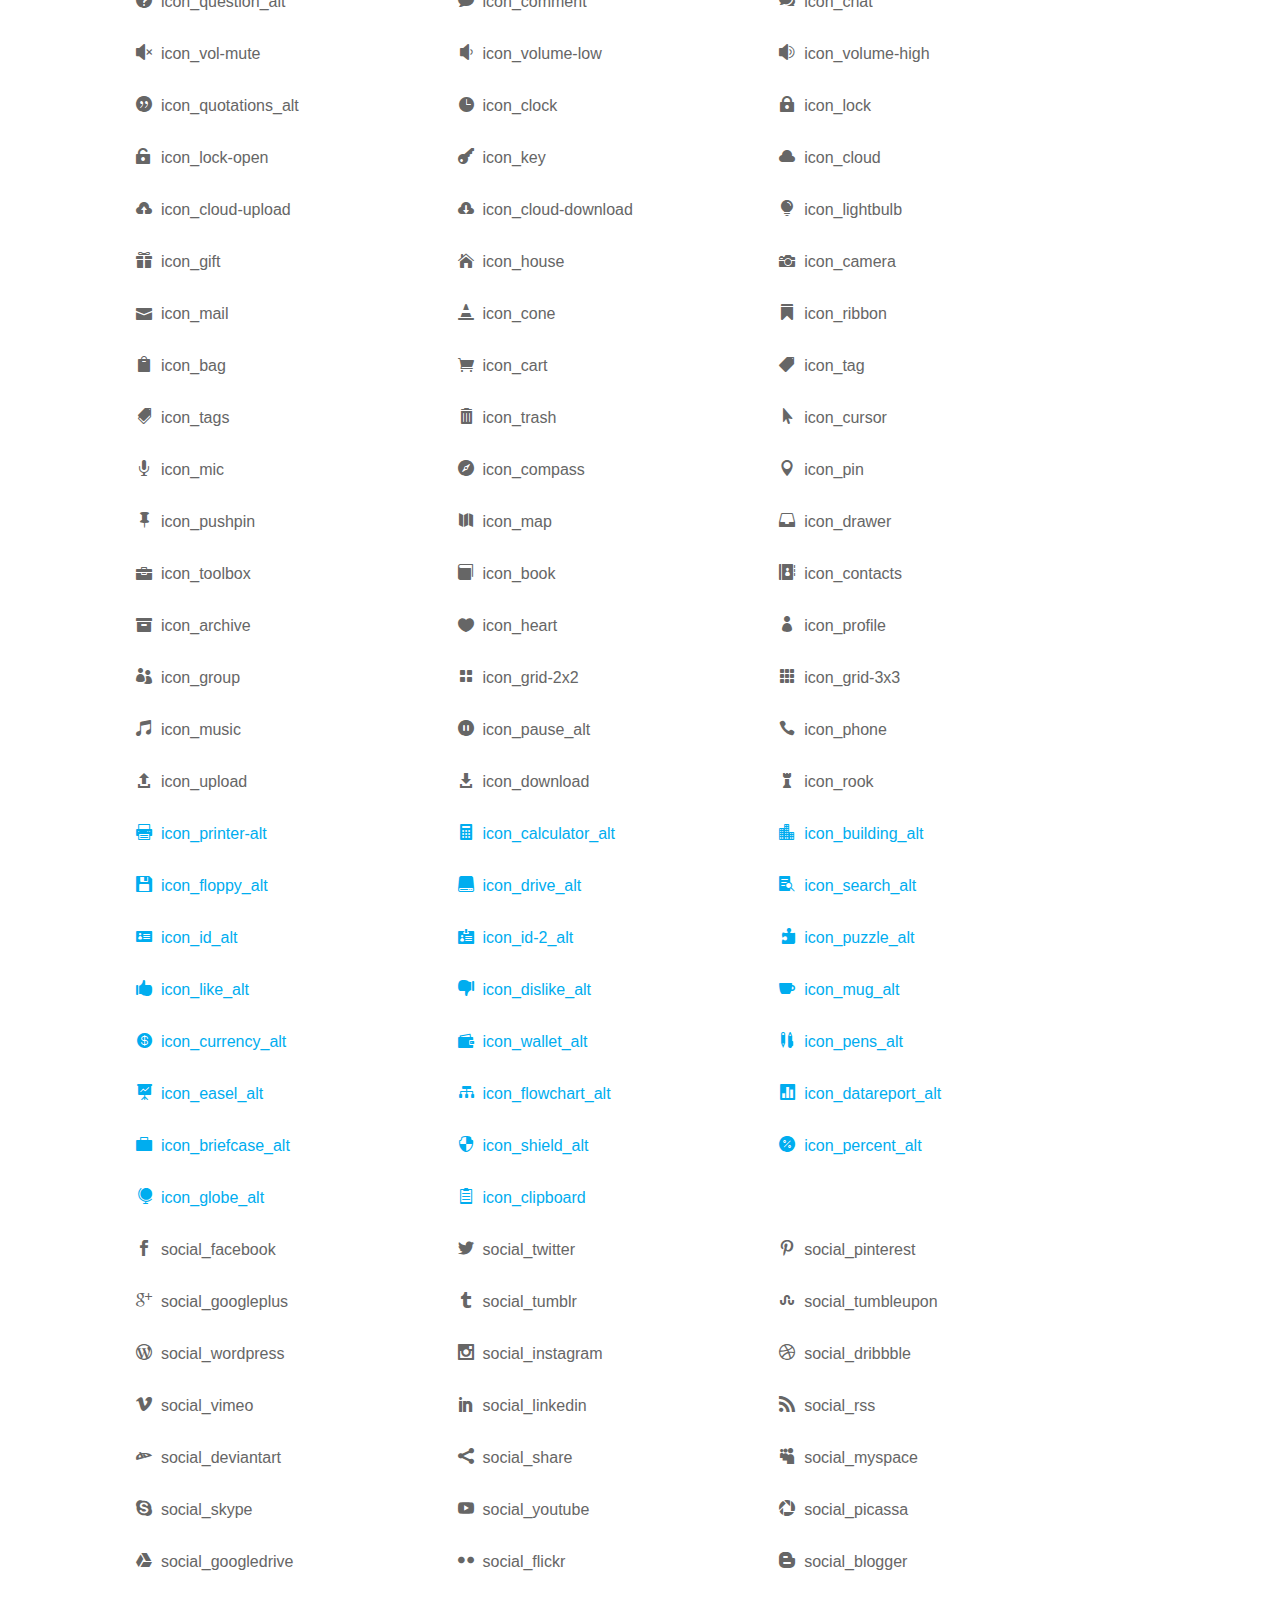
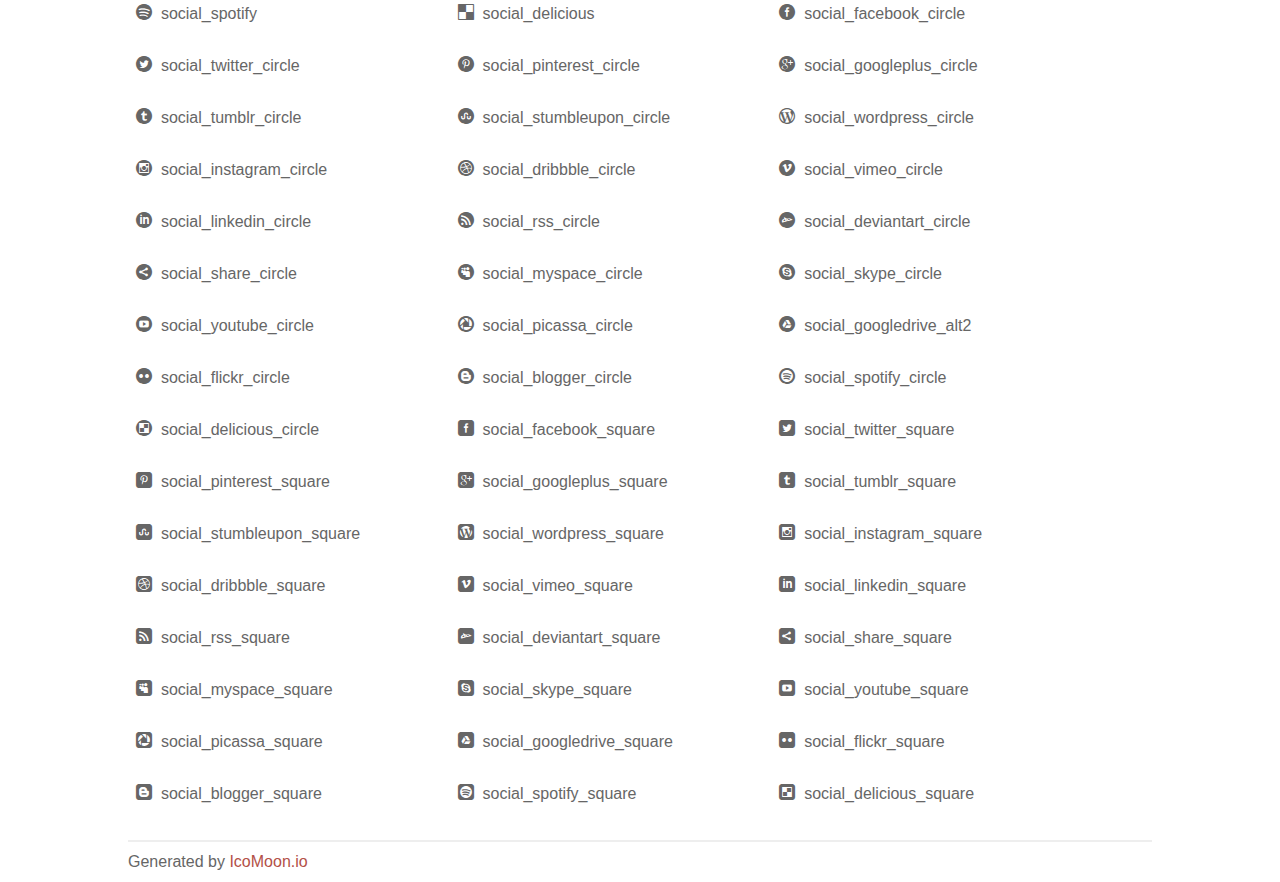
<file: templates/templates/assets/plugins/elegant_font/css/index.html>
<!doctype html>
<html>
<head>
<title>Your Font/Glyphs</title>
<link rel="stylesheet" href="style.css" />
<!--[if lte IE 7]><script src="lte-ie7.js"></script><![endif]-->
<style>
	section, header, footer {display: block;}
	body {
		font-family: sans-serif;
		color: #666;
		line-height: 1.5;
		font-size: 1em;
	}
	* {
		-moz-box-sizing: border-box;
		-webkit-box-sizing: border-box;
		box-sizing: border-box;
		margin: 0;
		padding: 0;
	}
	.glyph {
		float: left;
		text-align: center;
		padding: .75em;
		margin: .4em 1.5em .75em 0;
		width: 6em;
		text-shadow: none;
	}
	
	.glyph input {
		font-family: consolas, monospace;
		font-size: 12px;
		width: 100%;
		text-align: center;
		border: 0;
		box-shadow: 0 0 0 1px #ccc;
		padding: .2em;
                -moz-border-radius: 5px;
                -webkit-border-radius: 5px;
	}
	
	

	.new {
		color:#00adef !important;
	}

	
	.w-main {
		width: 80%;
	}
	.centered {
		margin-left: auto;
		margin-right: auto;
	}
	.fs1 {
		font-size: 2em;
	}
	header {
		margin: 2em 0;
		padding-bottom: .5em;
		color: #666;
		box-shadow: 0 2px #eee;
	}
	header h1 {
		font-size: 2em;
		font-weight: normal;
	}
	.clearfix:before, .clearfix:after { content: ""; display: table; }
	.clearfix:after, .clear { clear: both; }
	footer {
		margin-top: 2em;
		padding: .5em 0;
		box-shadow: 0 -2px #eee;
	}
	a, a:visited {
		color: #B35047;
		text-decoration: none;
	}
	a:hover, a:focus {color: #000;}
	
	.box1 {
		font-size: 16px;
		display: inline-block;
		width: 30%;
		padding: .25em .5em;
		margin: 20px 10px 0 0;
	}
</style>
</head>
<body>
	<div class="w-main centered">
	<section class="mtm clearfix" id="glyphs">
	<div class="glyph">
		<div class="fs1" aria-hidden="true" data-icon="&#x21;"></div>
		<input type="text" readonly value="&amp;#x21;" />
	</div>
	<div class="glyph">
		<div class="fs1" aria-hidden="true" data-icon="&#x22;"></div>
		<input type="text" readonly value="&amp;#x22;" />
	</div>
	<div class="glyph">
		<div class="fs1" aria-hidden="true" data-icon="&#x23;"></div>
		<input type="text" readonly value="&amp;#x23;" />
	</div>
	<div class="glyph">
		<div class="fs1" aria-hidden="true" data-icon="&#x24;"></div>
		<input type="text" readonly value="&amp;#x24;" />
	</div>
	<div class="glyph">
		<div class="fs1" aria-hidden="true" data-icon="&#x25;"></div>
		<input type="text" readonly value="&amp;#x25;" />
	</div>
	<div class="glyph">
		<div class="fs1" aria-hidden="true" data-icon="&#x26;"></div>
		<input type="text" readonly value="&amp;#x26;" />
	</div>
	<div class="glyph">
		<div class="fs1" aria-hidden="true" data-icon="&#x27;"></div>
		<input type="text" readonly value="&amp;#x27;" />
	</div>
	<div class="glyph">
		<div class="fs1" aria-hidden="true" data-icon="&#x28;"></div>
		<input type="text" readonly value="&amp;#x28;" />
	</div>
	<div class="glyph">
		<div class="fs1" aria-hidden="true" data-icon="&#x29;"></div>
		<input type="text" readonly value="&amp;#x29;" />
	</div>
	<div class="glyph">
		<div class="fs1" aria-hidden="true" data-icon="&#x2a;"></div>
		<input type="text" readonly value="&amp;#x2a;" />
	</div>
	<div class="glyph">
		<div class="fs1" aria-hidden="true" data-icon="&#x2b;"></div>
		<input type="text" readonly value="&amp;#x2b;" />
	</div>
	<div class="glyph">
		<div class="fs1" aria-hidden="true" data-icon="&#x2c;"></div>
		<input type="text" readonly value="&amp;#x2c;" />
	</div>
	<div class="glyph">
		<div class="fs1" aria-hidden="true" data-icon="&#x2d;"></div>
		<input type="text" readonly value="&amp;#x2d;" />
	</div>
	<div class="glyph">
		<div class="fs1" aria-hidden="true" data-icon="&#x2e;"></div>
		<input type="text" readonly value="&amp;#x2e;" />
	</div>
	<div class="glyph">
		<div class="fs1" aria-hidden="true" data-icon="&#x2f;"></div>
		<input type="text" readonly value="&amp;#x2f;" />
	</div>
	<div class="glyph">
		<div class="fs1" aria-hidden="true" data-icon="&#x30;"></div>
		<input type="text" readonly value="&amp;#x30;" />
	</div>
	<div class="glyph">
		<div class="fs1" aria-hidden="true" data-icon="&#x31;"></div>
		<input type="text" readonly value="&amp;#x31;" />
	</div>
	<div class="glyph">
		<div class="fs1" aria-hidden="true" data-icon="&#x32;"></div>
		<input type="text" readonly value="&amp;#x32;" />
	</div>
	<div class="glyph">
		<div class="fs1" aria-hidden="true" data-icon="&#x33;"></div>
		<input type="text" readonly value="&amp;#x33;" />
	</div>
	<div class="glyph">
		<div class="fs1" aria-hidden="true" data-icon="&#x34;"></div>
		<input type="text" readonly value="&amp;#x34;" />
	</div>
	<div class="glyph">
		<div class="fs1" aria-hidden="true" data-icon="&#x35;"></div>
		<input type="text" readonly value="&amp;#x35;" />
	</div>
	<div class="glyph">
		<div class="fs1" aria-hidden="true" data-icon="&#x36;"></div>
		<input type="text" readonly value="&amp;#x36;" />
	</div>
	<div class="glyph">
		<div class="fs1" aria-hidden="true" data-icon="&#x37;"></div>
		<input type="text" readonly value="&amp;#x37;" />
	</div>
	<div class="glyph">
		<div class="fs1" aria-hidden="true" data-icon="&#x38;"></div>
		<input type="text" readonly value="&amp;#x38;" />
	</div>
	<div class="glyph">
		<div class="fs1" aria-hidden="true" data-icon="&#x39;"></div>
		<input type="text" readonly value="&amp;#x39;" />
	</div>
	<div class="glyph">
		<div class="fs1" aria-hidden="true" data-icon="&#x3a;"></div>
		<input type="text" readonly value="&amp;#x3a;" />
	</div>
	<div class="glyph">
		<div class="fs1" aria-hidden="true" data-icon="&#x3b;"></div>
		<input type="text" readonly value="&amp;#x3b;" />
	</div>
	<div class="glyph">
		<div class="fs1" aria-hidden="true" data-icon="&#x3c;"></div>
		<input type="text" readonly value="&amp;#x3c;" />
	</div>
	<div class="glyph">
		<div class="fs1" aria-hidden="true" data-icon="&#x3d;"></div>
		<input type="text" readonly value="&amp;#x3d;" />
	</div>
	<div class="glyph">
		<div class="fs1" aria-hidden="true" data-icon="&#x3e;"></div>
		<input type="text" readonly value="&amp;#x3e;" />
	</div>
	<div class="glyph">
		<div class="fs1" aria-hidden="true" data-icon="&#x3f;"></div>
		<input type="text" readonly value="&amp;#x3f;" />
	</div>
	<div class="glyph">
		<div class="fs1" aria-hidden="true" data-icon="&#x40;"></div>
		<input type="text" readonly value="&amp;#x40;" />
	</div>
	<div class="glyph">
		<div class="fs1" aria-hidden="true" data-icon="&#x41;"></div>
		<input type="text" readonly value="&amp;#x41;" />
	</div>
	<div class="glyph">
		<div class="fs1" aria-hidden="true" data-icon="&#x42;"></div>
		<input type="text" readonly value="&amp;#x42;" />
	</div>
	<div class="glyph">
		<div class="fs1" aria-hidden="true" data-icon="&#x43;"></div>
		<input type="text" readonly value="&amp;#x43;" />
	</div>
	<div class="glyph">
		<div class="fs1" aria-hidden="true" data-icon="&#x44;"></div>
		<input type="text" readonly value="&amp;#x44;" />
	</div>
	<div class="glyph">
		<div class="fs1" aria-hidden="true" data-icon="&#x45;"></div>
		<input type="text" readonly value="&amp;#x45;" />
	</div>
	<div class="glyph">
		<div class="fs1" aria-hidden="true" data-icon="&#x46;"></div>
		<input type="text" readonly value="&amp;#x46;" />
	</div>
	<div class="glyph">
		<div class="fs1" aria-hidden="true" data-icon="&#x47;"></div>
		<input type="text" readonly value="&amp;#x47;" />
	</div>
	<div class="glyph">
		<div class="fs1" aria-hidden="true" data-icon="&#x48;"></div>
		<input type="text" readonly value="&amp;#x48;" />
	</div>
	<div class="glyph">
		<div class="fs1" aria-hidden="true" data-icon="&#x49;"></div>
		<input type="text" readonly value="&amp;#x49;" />
	</div>
	<div class="glyph">
		<div class="fs1" aria-hidden="true" data-icon="&#x4a;"></div>
		<input type="text" readonly value="&amp;#x4a;" />
	</div>
	<div class="glyph">
		<div class="fs1" aria-hidden="true" data-icon="&#x4b;"></div>
		<input type="text" readonly value="&amp;#x4b;" />
	</div>
	<div class="glyph">
		<div class="fs1" aria-hidden="true" data-icon="&#x4c;"></div>
		<input type="text" readonly value="&amp;#x4c;" />
	</div>
	<div class="glyph">
		<div class="fs1" aria-hidden="true" data-icon="&#x4d;"></div>
		<input type="text" readonly value="&amp;#x4d;" />
	</div>
	<div class="glyph">
		<div class="fs1" aria-hidden="true" data-icon="&#x4e;"></div>
		<input type="text" readonly value="&amp;#x4e;" />
	</div>
	<div class="glyph">
		<div class="fs1" aria-hidden="true" data-icon="&#x4f;"></div>
		<input type="text" readonly value="&amp;#x4f;" />
	</div>
	<div class="glyph">
		<div class="fs1" aria-hidden="true" data-icon="&#x50;"></div>
		<input type="text" readonly value="&amp;#x50;" />
	</div>
	<div class="glyph">
		<div class="fs1" aria-hidden="true" data-icon="&#x51;"></div>
		<input type="text" readonly value="&amp;#x51;" />
	</div>
	<div class="glyph">
		<div class="fs1" aria-hidden="true" data-icon="&#x52;"></div>
		<input type="text" readonly value="&amp;#x52;" />
	</div>
	<div class="glyph">
		<div class="fs1" aria-hidden="true" data-icon="&#x53;"></div>
		<input type="text" readonly value="&amp;#x53;" />
	</div>
	<div class="glyph">
		<div class="fs1" aria-hidden="true" data-icon="&#x54;"></div>
		<input type="text" readonly value="&amp;#x54;" />
	</div>
	<div class="glyph">
		<div class="fs1" aria-hidden="true" data-icon="&#x55;"></div>
		<input type="text" readonly value="&amp;#x55;" />
	</div>
	<div class="glyph">
		<div class="fs1" aria-hidden="true" data-icon="&#x56;"></div>
		<input type="text" readonly value="&amp;#x56;" />
	</div>
	<div class="glyph">
		<div class="fs1" aria-hidden="true" data-icon="&#x57;"></div>
		<input type="text" readonly value="&amp;#x57;" />
	</div>
	<div class="glyph">
		<div class="fs1" aria-hidden="true" data-icon="&#x58;"></div>
		<input type="text" readonly value="&amp;#x58;" />
	</div>
	<div class="glyph">
		<div class="fs1" aria-hidden="true" data-icon="&#x59;"></div>
		<input type="text" readonly value="&amp;#x59;" />
	</div>
	<div class="glyph">
		<div class="fs1" aria-hidden="true" data-icon="&#x5a;"></div>
		<input type="text" readonly value="&amp;#x5a;" />
	</div>
	<div class="glyph">
		<div class="fs1" aria-hidden="true" data-icon="&#x5b;"></div>
		<input type="text" readonly value="&amp;#x5b;" />
	</div>
	<div class="glyph">
		<div class="fs1" aria-hidden="true" data-icon="&#x5c;"></div>
		<input type="text" readonly value="&amp;#x5c;" />
	</div>
	<div class="glyph">
		<div class="fs1" aria-hidden="true" data-icon="&#x5d;"></div>
		<input type="text" readonly value="&amp;#x5d;" />
	</div>
	<div class="glyph">
		<div class="fs1" aria-hidden="true" data-icon="&#x5e;"></div>
		<input type="text" readonly value="&amp;#x5e;" />
	</div>
	<div class="glyph">
		<div class="fs1" aria-hidden="true" data-icon="&#x5f;"></div>
		<input type="text" readonly value="&amp;#x5f;" />
	</div>
	<div class="glyph">
		<div class="fs1" aria-hidden="true" data-icon="&#x60;"></div>
		<input type="text" readonly value="&amp;#x60;" />
	</div>
	<div class="glyph">
		<div class="fs1" aria-hidden="true" data-icon="&#x61;"></div>
		<input type="text" readonly value="&amp;#x61;" />
	</div>
	<div class="glyph">
		<div class="fs1" aria-hidden="true" data-icon="&#x62;"></div>
		<input type="text" readonly value="&amp;#x62;" />
	</div>
	<div class="glyph">
		<div class="fs1" aria-hidden="true" data-icon="&#x63;"></div>
		<input type="text" readonly value="&amp;#x63;" />
	</div>
	<div class="glyph">
		<div class="fs1" aria-hidden="true" data-icon="&#x64;"></div>
		<input type="text" readonly value="&amp;#x64;" />
	</div>
	<div class="glyph">
		<div class="fs1" aria-hidden="true" data-icon="&#x65;"></div>
		<input type="text" readonly value="&amp;#x65;" />
	</div>
	<div class="glyph">
		<div class="fs1" aria-hidden="true" data-icon="&#x66;"></div>
		<input type="text" readonly value="&amp;#x66;" />
	</div>
	<div class="glyph">
		<div class="fs1" aria-hidden="true" data-icon="&#x67;"></div>
		<input type="text" readonly value="&amp;#x67;" />
	</div>
	<div class="glyph">
		<div class="fs1" aria-hidden="true" data-icon="&#x68;"></div>
		<input type="text" readonly value="&amp;#x68;" />
	</div>
	<div class="glyph">
		<div class="fs1" aria-hidden="true" data-icon="&#x69;"></div>
		<input type="text" readonly value="&amp;#x69;" />
	</div>
	<div class="glyph">
		<div class="fs1" aria-hidden="true" data-icon="&#x6a;"></div>
		<input type="text" readonly value="&amp;#x6a;" />
	</div>
	<div class="glyph">
		<div class="fs1" aria-hidden="true" data-icon="&#x6b;"></div>
		<input type="text" readonly value="&amp;#x6b;" />
	</div>
	<div class="glyph">
		<div class="fs1" aria-hidden="true" data-icon="&#x6c;"></div>
		<input type="text" readonly value="&amp;#x6c;" />
	</div>
	<div class="glyph">
		<div class="fs1" aria-hidden="true" data-icon="&#x6d;"></div>
		<input type="text" readonly value="&amp;#x6d;" />
	</div>
	<div class="glyph">
		<div class="fs1" aria-hidden="true" data-icon="&#x6e;"></div>
		<input type="text" readonly value="&amp;#x6e;" />
	</div>
	<div class="glyph">
		<div class="fs1" aria-hidden="true" data-icon="&#x6f;"></div>
		<input type="text" readonly value="&amp;#x6f;" />
	</div>
	<div class="glyph">
		<div class="fs1" aria-hidden="true" data-icon="&#x70;"></div>
		<input type="text" readonly value="&amp;#x70;" />
	</div>
	<div class="glyph">
		<div class="fs1" aria-hidden="true" data-icon="&#x71;"></div>
		<input type="text" readonly value="&amp;#x71;" />
	</div>
	<div class="glyph">
		<div class="fs1" aria-hidden="true" data-icon="&#x72;"></div>
		<input type="text" readonly value="&amp;#x72;" />
	</div>
	<div class="glyph">
		<div class="fs1" aria-hidden="true" data-icon="&#x73;"></div>
		<input type="text" readonly value="&amp;#x73;" />
	</div>
	<div class="glyph">
		<div class="fs1" aria-hidden="true" data-icon="&#x74;"></div>
		<input type="text" readonly value="&amp;#x74;" />
	</div>
	<div class="glyph">
		<div class="fs1" aria-hidden="true" data-icon="&#x75;"></div>
		<input type="text" readonly value="&amp;#x75;" />
	</div>
	<div class="glyph">
		<div class="fs1" aria-hidden="true" data-icon="&#x76;"></div>
		<input type="text" readonly value="&amp;#x76;" />
	</div>
	<div class="glyph">
		<div class="fs1" aria-hidden="true" data-icon="&#x77;"></div>
		<input type="text" readonly value="&amp;#x77;" />
	</div>
	<div class="glyph">
		<div class="fs1" aria-hidden="true" data-icon="&#x78;"></div>
		<input type="text" readonly value="&amp;#x78;" />
	</div>
	<div class="glyph">
		<div class="fs1" aria-hidden="true" data-icon="&#x79;"></div>
		<input type="text" readonly value="&amp;#x79;" />
	</div>
	<div class="glyph">
		<div class="fs1" aria-hidden="true" data-icon="&#x7a;"></div>
		<input type="text" readonly value="&amp;#x7a;" />
	</div>
	<div class="glyph">
		<div class="fs1" aria-hidden="true" data-icon="&#x7b;"></div>
		<input type="text" readonly value="&amp;#x7b;" />
	</div>
	<div class="glyph">
		<div class="fs1" aria-hidden="true" data-icon="&#x7c;"></div>
		<input type="text" readonly value="&amp;#x7c;" />
	</div>
	<div class="glyph">
		<div class="fs1" aria-hidden="true" data-icon="&#x7d;"></div>
		<input type="text" readonly value="&amp;#x7d;" />
	</div>
	<div class="glyph">
		<div class="fs1" aria-hidden="true" data-icon="&#x7e;"></div>
		<input type="text" readonly value="&amp;#x7e;" />
	</div>
	<div class="glyph">
		<div class="fs1" aria-hidden="true" data-icon="&#xe000;"></div>
		<input type="text" readonly value="&amp;#xe000;" />
	</div>
	<div class="glyph">
		<div class="fs1" aria-hidden="true" data-icon="&#xe001;"></div>
		<input type="text" readonly value="&amp;#xe001;" />
	</div>
	<div class="glyph">
		<div class="fs1" aria-hidden="true" data-icon="&#xe002;"></div>
		<input type="text" readonly value="&amp;#xe002;" />
	</div>
	<div class="glyph">
		<div class="fs1" aria-hidden="true" data-icon="&#xe003;"></div>
		<input type="text" readonly value="&amp;#xe003;" />
	</div>
	<div class="glyph">
		<div class="fs1" aria-hidden="true" data-icon="&#xe004;"></div>
		<input type="text" readonly value="&amp;#xe004;" />
	</div>
	<div class="glyph">
		<div class="fs1" aria-hidden="true" data-icon="&#xe005;"></div>
		<input type="text" readonly value="&amp;#xe005;" />
	</div>
	<div class="glyph">
		<div class="fs1" aria-hidden="true" data-icon="&#xe006;"></div>
		<input type="text" readonly value="&amp;#xe006;" />
	</div>
	<div class="glyph">
		<div class="fs1" aria-hidden="true" data-icon="&#xe007;"></div>
		<input type="text" readonly value="&amp;#xe007;" />
	</div>
	<div class="glyph">
		<div class="fs1" aria-hidden="true" data-icon="&#xe008;"></div>
		<input type="text" readonly value="&amp;#xe008;" />
	</div>
	<div class="glyph">
		<div class="fs1" aria-hidden="true" data-icon="&#xe009;"></div>
		<input type="text" readonly value="&amp;#xe009;" />
	</div>
	<div class="glyph">
		<div class="fs1" aria-hidden="true" data-icon="&#xe00a;"></div>
		<input type="text" readonly value="&amp;#xe00a;" />
	</div>
	<div class="glyph">
		<div class="fs1" aria-hidden="true" data-icon="&#xe00b;"></div>
		<input type="text" readonly value="&amp;#xe00b;" />
	</div>
	<div class="glyph">
		<div class="fs1" aria-hidden="true" data-icon="&#xe00c;"></div>
		<input type="text" readonly value="&amp;#xe00c;" />
	</div>
	<div class="glyph">
		<div class="fs1" aria-hidden="true" data-icon="&#xe00d;"></div>
		<input type="text" readonly value="&amp;#xe00d;" />
	</div>
	<div class="glyph">
		<div class="fs1" aria-hidden="true" data-icon="&#xe00e;"></div>
		<input type="text" readonly value="&amp;#xe00e;" />
	</div>
	<div class="glyph">
		<div class="fs1" aria-hidden="true" data-icon="&#xe00f;"></div>
		<input type="text" readonly value="&amp;#xe00f;" />
	</div>
	<div class="glyph">
		<div class="fs1" aria-hidden="true" data-icon="&#xe010;"></div>
		<input type="text" readonly value="&amp;#xe010;" />
	</div>
	<div class="glyph">
		<div class="fs1" aria-hidden="true" data-icon="&#xe011;"></div>
		<input type="text" readonly value="&amp;#xe011;" />
	</div>
	<div class="glyph">
		<div class="fs1" aria-hidden="true" data-icon="&#xe012;"></div>
		<input type="text" readonly value="&amp;#xe012;" />
	</div>
	<div class="glyph">
		<div class="fs1" aria-hidden="true" data-icon="&#xe013;"></div>
		<input type="text" readonly value="&amp;#xe013;" />
	</div>
	<div class="glyph">
		<div class="fs1" aria-hidden="true" data-icon="&#xe014;"></div>
		<input type="text" readonly value="&amp;#xe014;" />
	</div>
	<div class="glyph">
		<div class="fs1" aria-hidden="true" data-icon="&#xe015;"></div>
		<input type="text" readonly value="&amp;#xe015;" />
	</div>
	<div class="glyph">
		<div class="fs1" aria-hidden="true" data-icon="&#xe016;"></div>
		<input type="text" readonly value="&amp;#xe016;" />
	</div>
	<div class="glyph">
		<div class="fs1" aria-hidden="true" data-icon="&#xe017;"></div>
		<input type="text" readonly value="&amp;#xe017;" />
	</div>
	<div class="glyph">
		<div class="fs1" aria-hidden="true" data-icon="&#xe018;"></div>
		<input type="text" readonly value="&amp;#xe018;" />
	</div>
	<div class="glyph">
		<div class="fs1" aria-hidden="true" data-icon="&#xe019;"></div>
		<input type="text" readonly value="&amp;#xe019;" />
	</div>
	<div class="glyph">
		<div class="fs1" aria-hidden="true" data-icon="&#xe01a;"></div>
		<input type="text" readonly value="&amp;#xe01a;" />
	</div>
	<div class="glyph">
		<div class="fs1" aria-hidden="true" data-icon="&#xe01b;"></div>
		<input type="text" readonly value="&amp;#xe01b;" />
	</div>
	<div class="glyph">
		<div class="fs1" aria-hidden="true" data-icon="&#xe01c;"></div>
		<input type="text" readonly value="&amp;#xe01c;" />
	</div>
	<div class="glyph">
		<div class="fs1" aria-hidden="true" data-icon="&#xe01d;"></div>
		<input type="text" readonly value="&amp;#xe01d;" />
	</div>
	<div class="glyph">
		<div class="fs1" aria-hidden="true" data-icon="&#xe01e;"></div>
		<input type="text" readonly value="&amp;#xe01e;" />
	</div>
	<div class="glyph">
		<div class="fs1" aria-hidden="true" data-icon="&#xe01f;"></div>
		<input type="text" readonly value="&amp;#xe01f;" />
	</div>
	<div class="glyph">
		<div class="fs1" aria-hidden="true" data-icon="&#xe020;"></div>
		<input type="text" readonly value="&amp;#xe020;" />
	</div>
	<div class="glyph">
		<div class="fs1" aria-hidden="true" data-icon="&#xe021;"></div>
		<input type="text" readonly value="&amp;#xe021;" />
	</div>
	<div class="glyph">
		<div class="fs1" aria-hidden="true" data-icon="&#xe022;"></div>
		<input type="text" readonly value="&amp;#xe022;" />
	</div>
	<div class="glyph">
		<div class="fs1" aria-hidden="true" data-icon="&#xe023;"></div>
		<input type="text" readonly value="&amp;#xe023;" />
	</div>
	<div class="glyph">
		<div class="fs1" aria-hidden="true" data-icon="&#xe024;"></div>
		<input type="text" readonly value="&amp;#xe024;" />
	</div>
	<div class="glyph">
		<div class="fs1" aria-hidden="true" data-icon="&#xe025;"></div>
		<input type="text" readonly value="&amp;#xe025;" />
	</div>
	<div class="glyph">
		<div class="fs1" aria-hidden="true" data-icon="&#xe026;"></div>
		<input type="text" readonly value="&amp;#xe026;" />
	</div>
	<div class="glyph">
		<div class="fs1" aria-hidden="true" data-icon="&#xe027;"></div>
		<input type="text" readonly value="&amp;#xe027;" />
	</div>
	<div class="glyph">
		<div class="fs1" aria-hidden="true" data-icon="&#xe028;"></div>
		<input type="text" readonly value="&amp;#xe028;" />
	</div>
	<div class="glyph">
		<div class="fs1" aria-hidden="true" data-icon="&#xe029;"></div>
		<input type="text" readonly value="&amp;#xe029;" />
	</div>
	<div class="glyph">
		<div class="fs1" aria-hidden="true" data-icon="&#xe02a;"></div>
		<input type="text" readonly value="&amp;#xe02a;" />
	</div>
	<div class="glyph">
		<div class="fs1" aria-hidden="true" data-icon="&#xe02b;"></div>
		<input type="text" readonly value="&amp;#xe02b;" />
	</div>
	<div class="glyph">
		<div class="fs1" aria-hidden="true" data-icon="&#xe02c;"></div>
		<input type="text" readonly value="&amp;#xe02c;" />
	</div>
	<div class="glyph">
		<div class="fs1" aria-hidden="true" data-icon="&#xe02d;"></div>
		<input type="text" readonly value="&amp;#xe02d;" />
	</div>
	<div class="glyph">
		<div class="fs1" aria-hidden="true" data-icon="&#xe02e;"></div>
		<input type="text" readonly value="&amp;#xe02e;" />
	</div>
	<div class="glyph">
		<div class="fs1" aria-hidden="true" data-icon="&#xe02f;"></div>
		<input type="text" readonly value="&amp;#xe02f;" />
	</div>
	<div class="glyph">
		<div class="fs1" aria-hidden="true" data-icon="&#xe030;"></div>
		<input type="text" readonly value="&amp;#xe030;" />
	</div>
    
    <div class="new">
    
    <div class="glyph">
		<div class="fs1" aria-hidden="true" data-icon="&#xe103;"></div>
		<input type="text" readonly value="&amp;#xe103;" />
	</div>
	<div class="glyph">
		<div class="fs1" aria-hidden="true" data-icon="&#xe0ee;"></div>
		<input type="text" readonly value="&amp;#xe0ee;" />
	</div>
	<div class="glyph">
		<div class="fs1" aria-hidden="true" data-icon="&#xe0ef;"></div>
		<input type="text" readonly value="&amp;#xe0ef;" />
	</div>
	<div class="glyph">
		<div class="fs1" aria-hidden="true" data-icon="&#xe0e8;"></div>
		<input type="text" readonly value="&amp;#xe0e8;" />
	</div>
	<div class="glyph">
		<div class="fs1" aria-hidden="true" data-icon="&#xe0ea;"></div>
		<input type="text" readonly value="&amp;#xe0ea;" />
	</div>
	<div class="glyph">
		<div class="fs1" aria-hidden="true" data-icon="&#xe101;"></div>
		<input type="text" readonly value="&amp;#xe101;" />
	</div>
	<div class="glyph">
		<div class="fs1" aria-hidden="true" data-icon="&#xe107;"></div>
		<input type="text" readonly value="&amp;#xe107;" />
	</div>
	<div class="glyph">
		<div class="fs1" aria-hidden="true" data-icon="&#xe108;"></div>
		<input type="text" readonly value="&amp;#xe108;" />
	</div>
	<div class="glyph">
		<div class="fs1" aria-hidden="true" data-icon="&#xe102;"></div>
		<input type="text" readonly value="&amp;#xe102;" />
	</div>
	<div class="glyph">
		<div class="fs1" aria-hidden="true" data-icon="&#xe106;"></div>
		<input type="text" readonly value="&amp;#xe106;" />
	</div>
	<div class="glyph">
		<div class="fs1" aria-hidden="true" data-icon="&#xe0eb;"></div>
		<input type="text" readonly value="&amp;#xe0eb;" />
	</div>
	<div class="glyph">
		<div class="fs1" aria-hidden="true" data-icon="&#xe105;"></div>
		<input type="text" readonly value="&amp;#xe105;" />
	</div>
	<div class="glyph">
		<div class="fs1" aria-hidden="true" data-icon="&#xe0ed;"></div>
		<input type="text" readonly value="&amp;#xe0ed;" />
	</div>
	<div class="glyph">
		<div class="fs1" aria-hidden="true" data-icon="&#xe100;"></div>
		<input type="text" readonly value="&amp;#xe100;" />
	</div>
	<div class="glyph">
		<div class="fs1" aria-hidden="true" data-icon="&#xe104;"></div>
		<input type="text" readonly value="&amp;#xe104;" />
	</div>
	<div class="glyph">
		<div class="fs1" aria-hidden="true" data-icon="&#xe0e9;"></div>
		<input type="text" readonly value="&amp;#xe0e9;" />
	</div>
	<div class="glyph">
		<div class="fs1" aria-hidden="true" data-icon="&#xe109;"></div>
		<input type="text" readonly value="&amp;#xe109;" />
	</div>
	<div class="glyph">
		<div class="fs1" aria-hidden="true" data-icon="&#xe0ec;"></div>
		<input type="text" readonly value="&amp;#xe0ec;" />
	</div>
	<div class="glyph">
		<div class="fs1" aria-hidden="true" data-icon="&#xe0fe;"></div>
		<input type="text" readonly value="&amp;#xe0fe;" />
	</div>
	<div class="glyph">
		<div class="fs1" aria-hidden="true" data-icon="&#xe0f6;"></div>
		<input type="text" readonly value="&amp;#xe0f6;" />
	</div>
	<div class="glyph">
		<div class="fs1" aria-hidden="true" data-icon="&#xe0fb;"></div>
		<input type="text" readonly value="&amp;#xe0fb;" />
	</div>
	<div class="glyph">
		<div class="fs1" aria-hidden="true" data-icon="&#xe0e2;"></div>
		<input type="text" readonly value="&amp;#xe0e2;" />
	</div>
	<div class="glyph">
		<div class="fs1" aria-hidden="true" data-icon="&#xe0e3;"></div>
		<input type="text" readonly value="&amp;#xe0e3;" />
	</div>
	<div class="glyph">
		<div class="fs1" aria-hidden="true" data-icon="&#xe0f5;"></div>
		<input type="text" readonly value="&amp;#xe0f5;" />
	</div>
	<div class="glyph">
		<div class="fs1" aria-hidden="true" data-icon="&#xe0e1;"></div>
		<input type="text" readonly value="&amp;#xe0e1;" />
	</div>
	<div class="glyph">
		<div class="fs1" aria-hidden="true" data-icon="&#xe0ff;"></div>
		<input type="text" readonly value="&amp;#xe0ff;" />
	</div>
    
    </div>
    
	<div class="glyph">
		<div class="fs1" aria-hidden="true" data-icon="&#xe031;"></div>
		<input type="text" readonly value="&amp;#xe031;" />
	</div>
	<div class="glyph">
		<div class="fs1" aria-hidden="true" data-icon="&#xe032;"></div>
		<input type="text" readonly value="&amp;#xe032;" />
	</div>
	<div class="glyph">
		<div class="fs1" aria-hidden="true" data-icon="&#xe033;"></div>
		<input type="text" readonly value="&amp;#xe033;" />
	</div>
	<div class="glyph">
		<div class="fs1" aria-hidden="true" data-icon="&#xe034;"></div>
		<input type="text" readonly value="&amp;#xe034;" />
	</div>
	<div class="glyph">
		<div class="fs1" aria-hidden="true" data-icon="&#xe035;"></div>
		<input type="text" readonly value="&amp;#xe035;" />
	</div>
	<div class="glyph">
		<div class="fs1" aria-hidden="true" data-icon="&#xe036;"></div>
		<input type="text" readonly value="&amp;#xe036;" />
	</div>
	<div class="glyph">
		<div class="fs1" aria-hidden="true" data-icon="&#xe037;"></div>
		<input type="text" readonly value="&amp;#xe037;" />
	</div>
	<div class="glyph">
		<div class="fs1" aria-hidden="true" data-icon="&#xe038;"></div>
		<input type="text" readonly value="&amp;#xe038;" />
	</div>
	<div class="glyph">
		<div class="fs1" aria-hidden="true" data-icon="&#xe039;"></div>
		<input type="text" readonly value="&amp;#xe039;" />
	</div>
	<div class="glyph">
		<div class="fs1" aria-hidden="true" data-icon="&#xe03a;"></div>
		<input type="text" readonly value="&amp;#xe03a;" />
	</div>
	<div class="glyph">
		<div class="fs1" aria-hidden="true" data-icon="&#xe03b;"></div>
		<input type="text" readonly value="&amp;#xe03b;" />
	</div>
	<div class="glyph">
		<div class="fs1" aria-hidden="true" data-icon="&#xe03c;"></div>
		<input type="text" readonly value="&amp;#xe03c;" />
	</div>
	<div class="glyph">
		<div class="fs1" aria-hidden="true" data-icon="&#xe03d;"></div>
		<input type="text" readonly value="&amp;#xe03d;" />
	</div>
	<div class="glyph">
		<div class="fs1" aria-hidden="true" data-icon="&#xe03e;"></div>
		<input type="text" readonly value="&amp;#xe03e;" />
	</div>
	<div class="glyph">
		<div class="fs1" aria-hidden="true" data-icon="&#xe03f;"></div>
		<input type="text" readonly value="&amp;#xe03f;" />
	</div>
	<div class="glyph">
		<div class="fs1" aria-hidden="true" data-icon="&#xe040;"></div>
		<input type="text" readonly value="&amp;#xe040;" />
	</div>
	<div class="glyph">
		<div class="fs1" aria-hidden="true" data-icon="&#xe041;"></div>
		<input type="text" readonly value="&amp;#xe041;" />
	</div>
	<div class="glyph">
		<div class="fs1" aria-hidden="true" data-icon="&#xe042;"></div>
		<input type="text" readonly value="&amp;#xe042;" />
	</div>
	<div class="glyph">
		<div class="fs1" aria-hidden="true" data-icon="&#xe043;"></div>
		<input type="text" readonly value="&amp;#xe043;" />
	</div>
	<div class="glyph">
		<div class="fs1" aria-hidden="true" data-icon="&#xe044;"></div>
		<input type="text" readonly value="&amp;#xe044;" />
	</div>
	<div class="glyph">
		<div class="fs1" aria-hidden="true" data-icon="&#xe045;"></div>
		<input type="text" readonly value="&amp;#xe045;" />
	</div>
	<div class="glyph">
		<div class="fs1" aria-hidden="true" data-icon="&#xe046;"></div>
		<input type="text" readonly value="&amp;#xe046;" />
	</div>
	<div class="glyph">
		<div class="fs1" aria-hidden="true" data-icon="&#xe047;"></div>
		<input type="text" readonly value="&amp;#xe047;" />
	</div>
	<div class="glyph">
		<div class="fs1" aria-hidden="true" data-icon="&#xe048;"></div>
		<input type="text" readonly value="&amp;#xe048;" />
	</div>
	<div class="glyph">
		<div class="fs1" aria-hidden="true" data-icon="&#xe049;"></div>
		<input type="text" readonly value="&amp;#xe049;" />
	</div>
	<div class="glyph">
		<div class="fs1" aria-hidden="true" data-icon="&#xe04a;"></div>
		<input type="text" readonly value="&amp;#xe04a;" />
	</div>
	<div class="glyph">
		<div class="fs1" aria-hidden="true" data-icon="&#xe04b;"></div>
		<input type="text" readonly value="&amp;#xe04b;" />
	</div>
	<div class="glyph">
		<div class="fs1" aria-hidden="true" data-icon="&#xe04c;"></div>
		<input type="text" readonly value="&amp;#xe04c;" />
	</div>
	<div class="glyph">
		<div class="fs1" aria-hidden="true" data-icon="&#xe04d;"></div>
		<input type="text" readonly value="&amp;#xe04d;" />
	</div>
	<div class="glyph">
		<div class="fs1" aria-hidden="true" data-icon="&#xe04e;"></div>
		<input type="text" readonly value="&amp;#xe04e;" />
	</div>
	<div class="glyph">
		<div class="fs1" aria-hidden="true" data-icon="&#xe04f;"></div>
		<input type="text" readonly value="&amp;#xe04f;" />
	</div>
	<div class="glyph">
		<div class="fs1" aria-hidden="true" data-icon="&#xe050;"></div>
		<input type="text" readonly value="&amp;#xe050;" />
	</div>
	<div class="glyph">
		<div class="fs1" aria-hidden="true" data-icon="&#xe051;"></div>
		<input type="text" readonly value="&amp;#xe051;" />
	</div>
	<div class="glyph">
		<div class="fs1" aria-hidden="true" data-icon="&#xe052;"></div>
		<input type="text" readonly value="&amp;#xe052;" />
	</div>
	<div class="glyph">
		<div class="fs1" aria-hidden="true" data-icon="&#xe053;"></div>
		<input type="text" readonly value="&amp;#xe053;" />
	</div>
	<div class="glyph">
		<div class="fs1" aria-hidden="true" data-icon="&#xe054;"></div>
		<input type="text" readonly value="&amp;#xe054;" />
	</div>
	<div class="glyph">
		<div class="fs1" aria-hidden="true" data-icon="&#xe055;"></div>
		<input type="text" readonly value="&amp;#xe055;" />
	</div>
	<div class="glyph">
		<div class="fs1" aria-hidden="true" data-icon="&#xe056;"></div>
		<input type="text" readonly value="&amp;#xe056;" />
	</div>
	<div class="glyph">
		<div class="fs1" aria-hidden="true" data-icon="&#xe057;"></div>
		<input type="text" readonly value="&amp;#xe057;" />
	</div>
	<div class="glyph">
		<div class="fs1" aria-hidden="true" data-icon="&#xe058;"></div>
		<input type="text" readonly value="&amp;#xe058;" />
	</div>
	<div class="glyph">
		<div class="fs1" aria-hidden="true" data-icon="&#xe059;"></div>
		<input type="text" readonly value="&amp;#xe059;" />
	</div>
	<div class="glyph">
		<div class="fs1" aria-hidden="true" data-icon="&#xe05a;"></div>
		<input type="text" readonly value="&amp;#xe05a;" />
	</div>
	<div class="glyph">
		<div class="fs1" aria-hidden="true" data-icon="&#xe05b;"></div>
		<input type="text" readonly value="&amp;#xe05b;" />
	</div>
	<div class="glyph">
		<div class="fs1" aria-hidden="true" data-icon="&#xe05c;"></div>
		<input type="text" readonly value="&amp;#xe05c;" />
	</div>
	<div class="glyph">
		<div class="fs1" aria-hidden="true" data-icon="&#xe05d;"></div>
		<input type="text" readonly value="&amp;#xe05d;" />
	</div>
	<div class="glyph">
		<div class="fs1" aria-hidden="true" data-icon="&#xe05e;"></div>
		<input type="text" readonly value="&amp;#xe05e;" />
	</div>
	<div class="glyph">
		<div class="fs1" aria-hidden="true" data-icon="&#xe05f;"></div>
		<input type="text" readonly value="&amp;#xe05f;" />
	</div>
	<div class="glyph">
		<div class="fs1" aria-hidden="true" data-icon="&#xe060;"></div>
		<input type="text" readonly value="&amp;#xe060;" />
	</div>
	<div class="glyph">
		<div class="fs1" aria-hidden="true" data-icon="&#xe061;"></div>
		<input type="text" readonly value="&amp;#xe061;" />
	</div>
	<div class="glyph">
		<div class="fs1" aria-hidden="true" data-icon="&#xe062;"></div>
		<input type="text" readonly value="&amp;#xe062;" />
	</div>
	<div class="glyph">
		<div class="fs1" aria-hidden="true" data-icon="&#xe063;"></div>
		<input type="text" readonly value="&amp;#xe063;" />
	</div>
	<div class="glyph">
		<div class="fs1" aria-hidden="true" data-icon="&#xe064;"></div>
		<input type="text" readonly value="&amp;#xe064;" />
	</div>
	<div class="glyph">
		<div class="fs1" aria-hidden="true" data-icon="&#xe065;"></div>
		<input type="text" readonly value="&amp;#xe065;" />
	</div>
	<div class="glyph">
		<div class="fs1" aria-hidden="true" data-icon="&#xe066;"></div>
		<input type="text" readonly value="&amp;#xe066;" />
	</div>
	<div class="glyph">
		<div class="fs1" aria-hidden="true" data-icon="&#xe067;"></div>
		<input type="text" readonly value="&amp;#xe067;" />
	</div>
	<div class="glyph">
		<div class="fs1" aria-hidden="true" data-icon="&#xe068;"></div>
		<input type="text" readonly value="&amp;#xe068;" />
	</div>
	<div class="glyph">
		<div class="fs1" aria-hidden="true" data-icon="&#xe069;"></div>
		<input type="text" readonly value="&amp;#xe069;" />
	</div>
	<div class="glyph">
		<div class="fs1" aria-hidden="true" data-icon="&#xe06a;"></div>
		<input type="text" readonly value="&amp;#xe06a;" />
	</div>
	<div class="glyph">
		<div class="fs1" aria-hidden="true" data-icon="&#xe06b;"></div>
		<input type="text" readonly value="&amp;#xe06b;" />
	</div>
	<div class="glyph">
		<div class="fs1" aria-hidden="true" data-icon="&#xe06c;"></div>
		<input type="text" readonly value="&amp;#xe06c;" />
	</div>
	<div class="glyph">
		<div class="fs1" aria-hidden="true" data-icon="&#xe06d;"></div>
		<input type="text" readonly value="&amp;#xe06d;" />
	</div>
	<div class="glyph">
		<div class="fs1" aria-hidden="true" data-icon="&#xe06e;"></div>
		<input type="text" readonly value="&amp;#xe06e;" />
	</div>
	<div class="glyph">
		<div class="fs1" aria-hidden="true" data-icon="&#xe06f;"></div>
		<input type="text" readonly value="&amp;#xe06f;" />
	</div>
	<div class="glyph">
		<div class="fs1" aria-hidden="true" data-icon="&#xe070;"></div>
		<input type="text" readonly value="&amp;#xe070;" />
	</div>
	<div class="glyph">
		<div class="fs1" aria-hidden="true" data-icon="&#xe071;"></div>
		<input type="text" readonly value="&amp;#xe071;" />
	</div>
	<div class="glyph">
		<div class="fs1" aria-hidden="true" data-icon="&#xe072;"></div>
		<input type="text" readonly value="&amp;#xe072;" />
	</div>
	<div class="glyph">
		<div class="fs1" aria-hidden="true" data-icon="&#xe073;"></div>
		<input type="text" readonly value="&amp;#xe073;" />
	</div>
	<div class="glyph">
		<div class="fs1" aria-hidden="true" data-icon="&#xe074;"></div>
		<input type="text" readonly value="&amp;#xe074;" />
	</div>
	<div class="glyph">
		<div class="fs1" aria-hidden="true" data-icon="&#xe075;"></div>
		<input type="text" readonly value="&amp;#xe075;" />
	</div>
	<div class="glyph">
		<div class="fs1" aria-hidden="true" data-icon="&#xe076;"></div>
		<input type="text" readonly value="&amp;#xe076;" />
	</div>
	<div class="glyph">
		<div class="fs1" aria-hidden="true" data-icon="&#xe077;"></div>
		<input type="text" readonly value="&amp;#xe077;" />
	</div>
	<div class="glyph">
		<div class="fs1" aria-hidden="true" data-icon="&#xe078;"></div>
		<input type="text" readonly value="&amp;#xe078;" />
	</div>
	<div class="glyph">
		<div class="fs1" aria-hidden="true" data-icon="&#xe079;"></div>
		<input type="text" readonly value="&amp;#xe079;" />
	</div>
	<div class="glyph">
		<div class="fs1" aria-hidden="true" data-icon="&#xe07a;"></div>
		<input type="text" readonly value="&amp;#xe07a;" />
	</div>
	<div class="glyph">
		<div class="fs1" aria-hidden="true" data-icon="&#xe07b;"></div>
		<input type="text" readonly value="&amp;#xe07b;" />
	</div>
	<div class="glyph">
		<div class="fs1" aria-hidden="true" data-icon="&#xe07c;"></div>
		<input type="text" readonly value="&amp;#xe07c;" />
	</div>
	<div class="glyph">
		<div class="fs1" aria-hidden="true" data-icon="&#xe07d;"></div>
		<input type="text" readonly value="&amp;#xe07d;" />
	</div>
	<div class="glyph">
		<div class="fs1" aria-hidden="true" data-icon="&#xe07e;"></div>
		<input type="text" readonly value="&amp;#xe07e;" />
	</div>
	<div class="glyph">
		<div class="fs1" aria-hidden="true" data-icon="&#xe07f;"></div>
		<input type="text" readonly value="&amp;#xe07f;" />
	</div>
	<div class="glyph">
		<div class="fs1" aria-hidden="true" data-icon="&#xe080;"></div>
		<input type="text" readonly value="&amp;#xe080;" />
	</div>
	<div class="glyph">
		<div class="fs1" aria-hidden="true" data-icon="&#xe081;"></div>
		<input type="text" readonly value="&amp;#xe081;" />
	</div>
	<div class="glyph">
		<div class="fs1" aria-hidden="true" data-icon="&#xe082;"></div>
		<input type="text" readonly value="&amp;#xe082;" />
	</div>
	<div class="glyph">
		<div class="fs1" aria-hidden="true" data-icon="&#xe083;"></div>
		<input type="text" readonly value="&amp;#xe083;" />
	</div>
	<div class="glyph">
		<div class="fs1" aria-hidden="true" data-icon="&#xe084;"></div>
		<input type="text" readonly value="&amp;#xe084;" />
	</div>
	<div class="glyph">
		<div class="fs1" aria-hidden="true" data-icon="&#xe085;"></div>
		<input type="text" readonly value="&amp;#xe085;" />
	</div>
	<div class="glyph">
		<div class="fs1" aria-hidden="true" data-icon="&#xe086;"></div>
		<input type="text" readonly value="&amp;#xe086;" />
	</div>
	<div class="glyph">
		<div class="fs1" aria-hidden="true" data-icon="&#xe087;"></div>
		<input type="text" readonly value="&amp;#xe087;" />
	</div>
	<div class="glyph">
		<div class="fs1" aria-hidden="true" data-icon="&#xe088;"></div>
		<input type="text" readonly value="&amp;#xe088;" />
	</div>
	<div class="glyph">
		<div class="fs1" aria-hidden="true" data-icon="&#xe089;"></div>
		<input type="text" readonly value="&amp;#xe089;" />
	</div>
	<div class="glyph">
		<div class="fs1" aria-hidden="true" data-icon="&#xe08a;"></div>
		<input type="text" readonly value="&amp;#xe08a;" />
	</div>
	<div class="glyph">
		<div class="fs1" aria-hidden="true" data-icon="&#xe08b;"></div>
		<input type="text" readonly value="&amp;#xe08b;" />
	</div>
	<div class="glyph">
		<div class="fs1" aria-hidden="true" data-icon="&#xe08c;"></div>
		<input type="text" readonly value="&amp;#xe08c;" />
	</div>
	<div class="glyph">
		<div class="fs1" aria-hidden="true" data-icon="&#xe08d;"></div>
		<input type="text" readonly value="&amp;#xe08d;" />
	</div>
	<div class="glyph">
		<div class="fs1" aria-hidden="true" data-icon="&#xe08e;"></div>
		<input type="text" readonly value="&amp;#xe08e;" />
	</div>
	<div class="glyph">
		<div class="fs1" aria-hidden="true" data-icon="&#xe08f;"></div>
		<input type="text" readonly value="&amp;#xe08f;" />
	</div>
	<div class="glyph">
		<div class="fs1" aria-hidden="true" data-icon="&#xe090;"></div>
		<input type="text" readonly value="&amp;#xe090;" />
	</div>
	<div class="glyph">
		<div class="fs1" aria-hidden="true" data-icon="&#xe091;"></div>
		<input type="text" readonly value="&amp;#xe091;" />
	</div>
	<div class="glyph">
		<div class="fs1" aria-hidden="true" data-icon="&#xe092;"></div>
		<input type="text" readonly value="&amp;#xe092;" />
	</div>
    
    <div class="new">
    
    <div class="glyph">
		<div class="fs1" aria-hidden="true" data-icon="&#xe0f8;"></div>
		<input type="text" readonly value="&amp;#xe0f8;" />
	</div>
	<div class="glyph">
		<div class="fs1" aria-hidden="true" data-icon="&#xe0fa;"></div>
		<input type="text" readonly value="&amp;#xe0fa;" />
	</div>
	<div class="glyph">
		<div class="fs1" aria-hidden="true" data-icon="&#xe0e7;"></div>
		<input type="text" readonly value="&amp;#xe0e7;" />
	</div>
	<div class="glyph">
		<div class="fs1" aria-hidden="true" data-icon="&#xe0fd;"></div>
		<input type="text" readonly value="&amp;#xe0fd;" />
	</div>
	<div class="glyph">
		<div class="fs1" aria-hidden="true" data-icon="&#xe0e4;"></div>
		<input type="text" readonly value="&amp;#xe0e4;" />
	</div>
	<div class="glyph">
		<div class="fs1" aria-hidden="true" data-icon="&#xe0e5;"></div>
		<input type="text" readonly value="&amp;#xe0e5;" />
	</div>
	<div class="glyph">
		<div class="fs1" aria-hidden="true" data-icon="&#xe0f7;"></div>
		<input type="text" readonly value="&amp;#xe0f7;" />
	</div>
	<div class="glyph">
		<div class="fs1" aria-hidden="true" data-icon="&#xe0e0;"></div>
		<input type="text" readonly value="&amp;#xe0e0;" />
	</div>
	<div class="glyph">
		<div class="fs1" aria-hidden="true" data-icon="&#xe0fc;"></div>
		<input type="text" readonly value="&amp;#xe0fc;" />
	</div>
	<div class="glyph">
		<div class="fs1" aria-hidden="true" data-icon="&#xe0f9;"></div>
		<input type="text" readonly value="&amp;#xe0f9;" />
	</div>
	<div class="glyph">
		<div class="fs1" aria-hidden="true" data-icon="&#xe0dd;"></div>
		<input type="text" readonly value="&amp;#xe0dd;" />
	</div>
	<div class="glyph">
		<div class="fs1" aria-hidden="true" data-icon="&#xe0f1;"></div>
		<input type="text" readonly value="&amp;#xe0f1;" />
	</div>
	<div class="glyph">
		<div class="fs1" aria-hidden="true" data-icon="&#xe0dc;"></div>
		<input type="text" readonly value="&amp;#xe0dc;" />
	</div>
	<div class="glyph">
		<div class="fs1" aria-hidden="true" data-icon="&#xe0f3;"></div>
		<input type="text" readonly value="&amp;#xe0f3;" />
	</div>
	<div class="glyph">
		<div class="fs1" aria-hidden="true" data-icon="&#xe0d8;"></div>
		<input type="text" readonly value="&amp;#xe0d8;" />
	</div>
	<div class="glyph">
		<div class="fs1" aria-hidden="true" data-icon="&#xe0db;"></div>
		<input type="text" readonly value="&amp;#xe0db;" />
	</div>
	<div class="glyph">
		<div class="fs1" aria-hidden="true" data-icon="&#xe0f0;"></div>
		<input type="text" readonly value="&amp;#xe0f0;" />
	</div>
	<div class="glyph">
		<div class="fs1" aria-hidden="true" data-icon="&#xe0df;"></div>
		<input type="text" readonly value="&amp;#xe0df;" />
	</div>
	<div class="glyph">
		<div class="fs1" aria-hidden="true" data-icon="&#xe0f2;"></div>
		<input type="text" readonly value="&amp;#xe0f2;" />
	</div>
	<div class="glyph">
		<div class="fs1" aria-hidden="true" data-icon="&#xe0f4;"></div>
		<input type="text" readonly value="&amp;#xe0f4;" />
	</div>
	<div class="glyph">
		<div class="fs1" aria-hidden="true" data-icon="&#xe0d9;"></div>
		<input type="text" readonly value="&amp;#xe0d9;" />
	</div>
	<div class="glyph">
		<div class="fs1" aria-hidden="true" data-icon="&#xe0da;"></div>
		<input type="text" readonly value="&amp;#xe0da;" />
	</div>
	<div class="glyph">
		<div class="fs1" aria-hidden="true" data-icon="&#xe0de;"></div>
		<input type="text" readonly value="&amp;#xe0de;" />
	</div>
	<div class="glyph">
		<div class="fs1" aria-hidden="true" data-icon="&#xe0e6;"></div>
		<input type="text" readonly value="&amp;#xe0e6;" />
	</div>
    
    </div>
    
	<div class="glyph">
		<div class="fs1" aria-hidden="true" data-icon="&#xe093;"></div>
		<input type="text" readonly value="&amp;#xe093;" />
	</div>
	<div class="glyph">
		<div class="fs1" aria-hidden="true" data-icon="&#xe094;"></div>
		<input type="text" readonly value="&amp;#xe094;" />
	</div>
	<div class="glyph">
		<div class="fs1" aria-hidden="true" data-icon="&#xe095;"></div>
		<input type="text" readonly value="&amp;#xe095;" />
	</div>
	<div class="glyph">
		<div class="fs1" aria-hidden="true" data-icon="&#xe096;"></div>
		<input type="text" readonly value="&amp;#xe096;" />
	</div>
	<div class="glyph">
		<div class="fs1" aria-hidden="true" data-icon="&#xe097;"></div>
		<input type="text" readonly value="&amp;#xe097;" />
	</div>
	<div class="glyph">
		<div class="fs1" aria-hidden="true" data-icon="&#xe098;"></div>
		<input type="text" readonly value="&amp;#xe098;" />
	</div>
	<div class="glyph">
		<div class="fs1" aria-hidden="true" data-icon="&#xe099;"></div>
		<input type="text" readonly value="&amp;#xe099;" />
	</div>
	<div class="glyph">
		<div class="fs1" aria-hidden="true" data-icon="&#xe09a;"></div>
		<input type="text" readonly value="&amp;#xe09a;" />
	</div>
	<div class="glyph">
		<div class="fs1" aria-hidden="true" data-icon="&#xe09b;"></div>
		<input type="text" readonly value="&amp;#xe09b;" />
	</div>
	<div class="glyph">
		<div class="fs1" aria-hidden="true" data-icon="&#xe09c;"></div>
		<input type="text" readonly value="&amp;#xe09c;" />
	</div>
	<div class="glyph">
		<div class="fs1" aria-hidden="true" data-icon="&#xe09d;"></div>
		<input type="text" readonly value="&amp;#xe09d;" />
	</div>
	<div class="glyph">
		<div class="fs1" aria-hidden="true" data-icon="&#xe09e;"></div>
		<input type="text" readonly value="&amp;#xe09e;" />
	</div>
	<div class="glyph">
		<div class="fs1" aria-hidden="true" data-icon="&#xe09f;"></div>
		<input type="text" readonly value="&amp;#xe09f;" />
	</div>
	<div class="glyph">
		<div class="fs1" aria-hidden="true" data-icon="&#xe0a0;"></div>
		<input type="text" readonly value="&amp;#xe0a0;" />
	</div>
	<div class="glyph">
		<div class="fs1" aria-hidden="true" data-icon="&#xe0a1;"></div>
		<input type="text" readonly value="&amp;#xe0a1;" />
	</div>
	<div class="glyph">
		<div class="fs1" aria-hidden="true" data-icon="&#xe0a2;"></div>
		<input type="text" readonly value="&amp;#xe0a2;" />
	</div>
	<div class="glyph">
		<div class="fs1" aria-hidden="true" data-icon="&#xe0a3;"></div>
		<input type="text" readonly value="&amp;#xe0a3;" />
	</div>
	<div class="glyph">
		<div class="fs1" aria-hidden="true" data-icon="&#xe0a4;"></div>
		<input type="text" readonly value="&amp;#xe0a4;" />
	</div>
	<div class="glyph">
		<div class="fs1" aria-hidden="true" data-icon="&#xe0a5;"></div>
		<input type="text" readonly value="&amp;#xe0a5;" />
	</div>
	<div class="glyph">
		<div class="fs1" aria-hidden="true" data-icon="&#xe0a6;"></div>
		<input type="text" readonly value="&amp;#xe0a6;" />
	</div>
	<div class="glyph">
		<div class="fs1" aria-hidden="true" data-icon="&#xe0a7;"></div>
		<input type="text" readonly value="&amp;#xe0a7;" />
	</div>
	<div class="glyph">
		<div class="fs1" aria-hidden="true" data-icon="&#xe0a8;"></div>
		<input type="text" readonly value="&amp;#xe0a8;" />
	</div>
	<div class="glyph">
		<div class="fs1" aria-hidden="true" data-icon="&#xe0a9;"></div>
		<input type="text" readonly value="&amp;#xe0a9;" />
	</div>
	<div class="glyph">
		<div class="fs1" aria-hidden="true" data-icon="&#xe0aa;"></div>
		<input type="text" readonly value="&amp;#xe0aa;" />
	</div>
	<div class="glyph">
		<div class="fs1" aria-hidden="true" data-icon="&#xe0ab;"></div>
		<input type="text" readonly value="&amp;#xe0ab;" />
	</div>
	<div class="glyph">
		<div class="fs1" aria-hidden="true" data-icon="&#xe0ac;"></div>
		<input type="text" readonly value="&amp;#xe0ac;" />
	</div>
	<div class="glyph">
		<div class="fs1" aria-hidden="true" data-icon="&#xe0ad;"></div>
		<input type="text" readonly value="&amp;#xe0ad;" />
	</div>
	<div class="glyph">
		<div class="fs1" aria-hidden="true" data-icon="&#xe0ae;"></div>
		<input type="text" readonly value="&amp;#xe0ae;" />
	</div>
	<div class="glyph">
		<div class="fs1" aria-hidden="true" data-icon="&#xe0af;"></div>
		<input type="text" readonly value="&amp;#xe0af;" />
	</div>
	<div class="glyph">
		<div class="fs1" aria-hidden="true" data-icon="&#xe0b0;"></div>
		<input type="text" readonly value="&amp;#xe0b0;" />
	</div>
	<div class="glyph">
		<div class="fs1" aria-hidden="true" data-icon="&#xe0b1;"></div>
		<input type="text" readonly value="&amp;#xe0b1;" />
	</div>
	<div class="glyph">
		<div class="fs1" aria-hidden="true" data-icon="&#xe0b2;"></div>
		<input type="text" readonly value="&amp;#xe0b2;" />
	</div>
	<div class="glyph">
		<div class="fs1" aria-hidden="true" data-icon="&#xe0b3;"></div>
		<input type="text" readonly value="&amp;#xe0b3;" />
	</div>
	<div class="glyph">
		<div class="fs1" aria-hidden="true" data-icon="&#xe0b4;"></div>
		<input type="text" readonly value="&amp;#xe0b4;" />
	</div>
	<div class="glyph">
		<div class="fs1" aria-hidden="true" data-icon="&#xe0b5;"></div>
		<input type="text" readonly value="&amp;#xe0b5;" />
	</div>
	<div class="glyph">
		<div class="fs1" aria-hidden="true" data-icon="&#xe0b6;"></div>
		<input type="text" readonly value="&amp;#xe0b6;" />
	</div>
	<div class="glyph">
		<div class="fs1" aria-hidden="true" data-icon="&#xe0b7;"></div>
		<input type="text" readonly value="&amp;#xe0b7;" />
	</div>
	<div class="glyph">
		<div class="fs1" aria-hidden="true" data-icon="&#xe0b8;"></div>
		<input type="text" readonly value="&amp;#xe0b8;" />
	</div>
	<div class="glyph">
		<div class="fs1" aria-hidden="true" data-icon="&#xe0b9;"></div>
		<input type="text" readonly value="&amp;#xe0b9;" />
	</div>
	<div class="glyph">
		<div class="fs1" aria-hidden="true" data-icon="&#xe0ba;"></div>
		<input type="text" readonly value="&amp;#xe0ba;" />
	</div>
	<div class="glyph">
		<div class="fs1" aria-hidden="true" data-icon="&#xe0bb;"></div>
		<input type="text" readonly value="&amp;#xe0bb;" />
	</div>
	<div class="glyph">
		<div class="fs1" aria-hidden="true" data-icon="&#xe0bc;"></div>
		<input type="text" readonly value="&amp;#xe0bc;" />
	</div>
	<div class="glyph">
		<div class="fs1" aria-hidden="true" data-icon="&#xe0bd;"></div>
		<input type="text" readonly value="&amp;#xe0bd;" />
	</div>
	<div class="glyph">
		<div class="fs1" aria-hidden="true" data-icon="&#xe0be;"></div>
		<input type="text" readonly value="&amp;#xe0be;" />
	</div>
	<div class="glyph">
		<div class="fs1" aria-hidden="true" data-icon="&#xe0bf;"></div>
		<input type="text" readonly value="&amp;#xe0bf;" />
	</div>
	<div class="glyph">
		<div class="fs1" aria-hidden="true" data-icon="&#xe0c0;"></div>
		<input type="text" readonly value="&amp;#xe0c0;" />
	</div>
	<div class="glyph">
		<div class="fs1" aria-hidden="true" data-icon="&#xe0c1;"></div>
		<input type="text" readonly value="&amp;#xe0c1;" />
	</div>
	<div class="glyph">
		<div class="fs1" aria-hidden="true" data-icon="&#xe0c2;"></div>
		<input type="text" readonly value="&amp;#xe0c2;" />
	</div>
	<div class="glyph">
		<div class="fs1" aria-hidden="true" data-icon="&#xe0c3;"></div>
		<input type="text" readonly value="&amp;#xe0c3;" />
	</div>
	<div class="glyph">
		<div class="fs1" aria-hidden="true" data-icon="&#xe0c4;"></div>
		<input type="text" readonly value="&amp;#xe0c4;" />
	</div>
	<div class="glyph">
		<div class="fs1" aria-hidden="true" data-icon="&#xe0c5;"></div>
		<input type="text" readonly value="&amp;#xe0c5;" />
	</div>
	<div class="glyph">
		<div class="fs1" aria-hidden="true" data-icon="&#xe0c6;"></div>
		<input type="text" readonly value="&amp;#xe0c6;" />
	</div>
	<div class="glyph">
		<div class="fs1" aria-hidden="true" data-icon="&#xe0c7;"></div>
		<input type="text" readonly value="&amp;#xe0c7;" />
	</div>
	<div class="glyph">
		<div class="fs1" aria-hidden="true" data-icon="&#xe0c8;"></div>
		<input type="text" readonly value="&amp;#xe0c8;" />
	</div>
	<div class="glyph">
		<div class="fs1" aria-hidden="true" data-icon="&#xe0c9;"></div>
		<input type="text" readonly value="&amp;#xe0c9;" />
	</div>
	<div class="glyph">
		<div class="fs1" aria-hidden="true" data-icon="&#xe0ca;"></div>
		<input type="text" readonly value="&amp;#xe0ca;" />
	</div>
	<div class="glyph">
		<div class="fs1" aria-hidden="true" data-icon="&#xe0cb;"></div>
		<input type="text" readonly value="&amp;#xe0cb;" />
	</div>
	<div class="glyph">
		<div class="fs1" aria-hidden="true" data-icon="&#xe0cc;"></div>
		<input type="text" readonly value="&amp;#xe0cc;" />
	</div>
	<div class="glyph">
		<div class="fs1" aria-hidden="true" data-icon="&#xe0cd;"></div>
		<input type="text" readonly value="&amp;#xe0cd;" />
	</div>
	<div class="glyph">
		<div class="fs1" aria-hidden="true" data-icon="&#xe0ce;"></div>
		<input type="text" readonly value="&amp;#xe0ce;" />
	</div>
	<div class="glyph">
		<div class="fs1" aria-hidden="true" data-icon="&#xe0cf;"></div>
		<input type="text" readonly value="&amp;#xe0cf;" />
	</div>
	<div class="glyph">
		<div class="fs1" aria-hidden="true" data-icon="&#xe0d0;"></div>
		<input type="text" readonly value="&amp;#xe0d0;" />
	</div>
	<div class="glyph">
		<div class="fs1" aria-hidden="true" data-icon="&#xe0d1;"></div>
		<input type="text" readonly value="&amp;#xe0d1;" />
	</div>
	<div class="glyph">
		<div class="fs1" aria-hidden="true" data-icon="&#xe0d2;"></div>
		<input type="text" readonly value="&amp;#xe0d2;" />
	</div>
	<div class="glyph">
		<div class="fs1" aria-hidden="true" data-icon="&#xe0d3;"></div>
		<input type="text" readonly value="&amp;#xe0d3;" />
	</div>    
	<div class="glyph">
		<div class="fs1" aria-hidden="true" data-icon="&#xe0d4;"></div>
		<input type="text" readonly value="&amp;#xe0d4;" />
	</div>
	<div class="glyph">
		<div class="fs1" aria-hidden="true" data-icon="&#xe0d5;"></div>
		<input type="text" readonly value="&amp;#xe0d5;" />
	</div>
	<div class="glyph">
		<div class="fs1" aria-hidden="true" data-icon="&#xe0d6;"></div>
		<input type="text" readonly value="&amp;#xe0d6;" />
	</div>
	<div class="glyph">
		<div class="fs1" aria-hidden="true" data-icon="&#xe0d7;"></div>
		<input type="text" readonly value="&amp;#xe0d7;" />
	</div>    
	</section>
	<div class="clear"></div>
	<section class="mtm clearfix" id="glyphs">
	<header>
		<h1>Class Names</h1>
	</header>
	<span class="box1">
		<span aria-hidden="true" class="arrow_up"></span>
		&nbsp;arrow_up
	</span>
	<span class="box1">
		<span aria-hidden="true" class="arrow_down"></span>
		&nbsp;arrow_down
	</span>
	<span class="box1">
		<span aria-hidden="true" class="arrow_left"></span>
		&nbsp;arrow_left
	</span>
	<span class="box1">
		<span aria-hidden="true" class="arrow_right"></span>
		&nbsp;arrow_right
	</span>
	<span class="box1">
		<span aria-hidden="true" class="arrow_left-up"></span>
		&nbsp;arrow_left-up
	</span>
	<span class="box1">
		<span aria-hidden="true" class="arrow_right-up"></span>
		&nbsp;arrow_right-up
	</span>
	<span class="box1">
		<span aria-hidden="true" class="arrow_right-down"></span>
		&nbsp;arrow_right-down
	</span>
	<span class="box1">
		<span aria-hidden="true" class="arrow_left-down"></span>
		&nbsp;arrow_left-down
	</span>
	<span class="box1">
		<span aria-hidden="true" class="arrow-up-down"></span>
		&nbsp;arrow-up-down
	</span>
	<span class="box1">
		<span aria-hidden="true" class="arrow_up-down_alt"></span>
		&nbsp;arrow_up-down_alt
	</span>
	<span class="box1">
		<span aria-hidden="true" class="arrow_left-right_alt"></span>
		&nbsp;arrow_left-right_alt
	</span>
	<span class="box1">
		<span aria-hidden="true" class="arrow_left-right"></span>
		&nbsp;arrow_left-right
	</span>
	<span class="box1">
		<span aria-hidden="true" class="arrow_expand_alt2"></span>
		&nbsp;arrow_expand_alt2
	</span>
	<span class="box1">
		<span aria-hidden="true" class="arrow_expand_alt"></span>
		&nbsp;arrow_expand_alt
	</span>
	<span class="box1">
		<span aria-hidden="true" class="arrow_condense"></span>
		&nbsp;arrow_condense
	</span>
	<span class="box1">
		<span aria-hidden="true" class="arrow_expand"></span>
		&nbsp;arrow_expand
	</span>
	<span class="box1">
		<span aria-hidden="true" class="arrow_move"></span>
		&nbsp;arrow_move
	</span>
	<span class="box1">
		<span aria-hidden="true" class="arrow_carrot-up"></span>
		&nbsp;arrow_carrot-up
	</span>
	<span class="box1">
		<span aria-hidden="true" class="arrow_carrot-down"></span>
		&nbsp;arrow_carrot-down
	</span>
	<span class="box1">
		<span aria-hidden="true" class="arrow_carrot-left"></span>
		&nbsp;arrow_carrot-left
	</span>
	<span class="box1">
		<span aria-hidden="true" class="arrow_carrot-right"></span>
		&nbsp;arrow_carrot-right
	</span>
	<span class="box1">
		<span aria-hidden="true" class="arrow_carrot-2up"></span>
		&nbsp;arrow_carrot-2up
	</span>
	<span class="box1">
		<span aria-hidden="true" class="arrow_carrot-2down"></span>
		&nbsp;arrow_carrot-2down
	</span>
	<span class="box1">
		<span aria-hidden="true" class="arrow_carrot-2left"></span>
		&nbsp;arrow_carrot-2left
	</span>
	<span class="box1">
		<span aria-hidden="true" class="arrow_carrot-2right"></span>
		&nbsp;arrow_carrot-2right
	</span>
	<span class="box1">
		<span aria-hidden="true" class="arrow_carrot-up_alt2"></span>
		&nbsp;arrow_carrot-up_alt2
	</span>
	<span class="box1">
		<span aria-hidden="true" class="arrow_carrot-down_alt2"></span>
		&nbsp;arrow_carrot-down_alt2
	</span>
	<span class="box1">
		<span aria-hidden="true" class="arrow_carrot-left_alt2"></span>
		&nbsp;arrow_carrot-left_alt2
	</span>
	<span class="box1">
		<span aria-hidden="true" class="arrow_carrot-right_alt2"></span>
		&nbsp;arrow_carrot-right_alt2
	</span>
	<span class="box1">
		<span aria-hidden="true" class="arrow_carrot-2up_alt2"></span>
		&nbsp;arrow_carrot-2up_alt2
	</span>
	<span class="box1">
		<span aria-hidden="true" class="arrow_carrot-2down_alt2"></span>
		&nbsp;arrow_carrot-2down_alt2
	</span>
	<span class="box1">
		<span aria-hidden="true" class="arrow_carrot-2left_alt2"></span>
		&nbsp;arrow_carrot-2left_alt2
	</span>
	<span class="box1">
		<span aria-hidden="true" class="arrow_carrot-2right_alt2"></span>
		&nbsp;arrow_carrot-2right_alt2
	</span>
	<span class="box1">
		<span aria-hidden="true" class="arrow_triangle-up"></span>
		&nbsp;arrow_triangle-up
	</span>
	<span class="box1">
		<span aria-hidden="true" class="arrow_triangle-down"></span>
		&nbsp;arrow_triangle-down
	</span>
	<span class="box1">
		<span aria-hidden="true" class="arrow_triangle-left"></span>
		&nbsp;arrow_triangle-left
	</span>
	<span class="box1">
		<span aria-hidden="true" class="arrow_triangle-right"></span>
		&nbsp;arrow_triangle-right
	</span>
	<span class="box1">
		<span aria-hidden="true" class="arrow_triangle-up_alt2"></span>
		&nbsp;arrow_triangle-up_alt2
	</span>
	<span class="box1">
		<span aria-hidden="true" class="arrow_triangle-down_alt2"></span>
		&nbsp;arrow_triangle-down_alt2
	</span>
	<span class="box1">
		<span aria-hidden="true" class="arrow_triangle-left_alt2"></span>
		&nbsp;arrow_triangle-left_alt2
	</span>
	<span class="box1">
		<span aria-hidden="true" class="arrow_triangle-right_alt2"></span>
		&nbsp;arrow_triangle-right_alt2
	</span>
	<span class="box1">
		<span aria-hidden="true" class="arrow_back"></span>
		&nbsp;arrow_back
	</span>
	<span class="box1">
		<span aria-hidden="true" class="icon_minus-06"></span>
		&nbsp;icon_minus-06
	</span>
	<span class="box1">
		<span aria-hidden="true" class="icon_plus"></span>
		&nbsp;icon_plus
	</span>
	<span class="box1">
		<span aria-hidden="true" class="icon_close"></span>
		&nbsp;icon_close
	</span>
	<span class="box1">
		<span aria-hidden="true" class="icon_check"></span>
		&nbsp;icon_check
	</span>
	<span class="box1">
		<span aria-hidden="true" class="icon_minus_alt2"></span>
		&nbsp;icon_minus_alt2
	</span>
	<span class="box1">
		<span aria-hidden="true" class="icon_plus_alt2"></span>
		&nbsp;icon_plus_alt2
	</span>
	<span class="box1">
		<span aria-hidden="true" class="icon_close_alt2"></span>
		&nbsp;icon_close_alt2
	</span>
	<span class="box1">
		<span aria-hidden="true" class="icon_check_alt2"></span>
		&nbsp;icon_check_alt2
	</span>
	<span class="box1">
		<span aria-hidden="true" class="icon_zoom-out_alt"></span>
		&nbsp;icon_zoom-out_alt
	</span>
	<span class="box1">
		<span aria-hidden="true" class="icon_zoom-in_alt"></span>
		&nbsp;icon_zoom-in_alt
	</span>
	<span class="box1">
		<span aria-hidden="true" class="icon_search"></span>
		&nbsp;icon_search
	</span>
	<span class="box1">
		<span aria-hidden="true" class="icon_box-empty"></span>
		&nbsp;icon_box-empty
	</span>
	<span class="box1">
		<span aria-hidden="true" class="icon_box-selected"></span>
		&nbsp;icon_box-selected
	</span>
	<span class="box1">
		<span aria-hidden="true" class="icon_minus-box"></span>
		&nbsp;icon_minus-box
	</span>
	<span class="box1">
		<span aria-hidden="true" class="icon_plus-box"></span>
		&nbsp;icon_plus-box
	</span>
	<span class="box1">
		<span aria-hidden="true" class="icon_box-checked"></span>
		&nbsp;icon_box-checked
	</span>
	<span class="box1">
		<span aria-hidden="true" class="icon_circle-empty"></span>
		&nbsp;icon_circle-empty
	</span>
	<span class="box1">
		<span aria-hidden="true" class="icon_circle-slelected"></span>
		&nbsp;icon_circle-slelected
	</span>
	<span class="box1">
		<span aria-hidden="true" class="icon_stop_alt2"></span>
		&nbsp;icon_stop_alt2
	</span>
	<span class="box1">
		<span aria-hidden="true" class="icon_stop"></span>
		&nbsp;icon_stop
	</span>
	<span class="box1">
		<span aria-hidden="true" class="icon_pause_alt2"></span>
		&nbsp;icon_pause_alt2
	</span>
	<span class="box1">
		<span aria-hidden="true" class="icon_pause"></span>
		&nbsp;icon_pause
	</span>
	<span class="box1">
		<span aria-hidden="true" class="icon_menu"></span>
		&nbsp;icon_menu
	</span>
	<span class="box1">
		<span aria-hidden="true" class="icon_menu-square_alt2"></span>
		&nbsp;icon_menu-square_alt2
	</span>
	<span class="box1">
		<span aria-hidden="true" class="icon_menu-circle_alt2"></span>
		&nbsp;icon_menu-circle_alt2
	</span>
	<span class="box1">
		<span aria-hidden="true" class="icon_ul"></span>
		&nbsp;icon_ul
	</span>
	<span class="box1">
		<span aria-hidden="true" class="icon_ol"></span>
		&nbsp;icon_ol
	</span>
	<span class="box1">
		<span aria-hidden="true" class="icon_adjust-horiz"></span>
		&nbsp;icon_adjust-horiz
	</span>
	<span class="box1">
		<span aria-hidden="true" class="icon_adjust-vert"></span>
		&nbsp;icon_adjust-vert
	</span>
	<span class="box1">
		<span aria-hidden="true" class="icon_document_alt"></span>
		&nbsp;icon_document_alt
	</span>
	<span class="box1">
		<span aria-hidden="true" class="icon_documents_alt"></span>
		&nbsp;icon_documents_alt
	</span>
	<span class="box1">
		<span aria-hidden="true" class="icon_pencil"></span>
		&nbsp;icon_pencil
	</span>
	<span class="box1">
		<span aria-hidden="true" class="icon_pencil-edit_alt"></span>
		&nbsp;icon_pencil-edit_alt
	</span>
	<span class="box1">
		<span aria-hidden="true" class="icon_pencil-edit"></span>
		&nbsp;icon_pencil-edit
	</span>
	<span class="box1">
		<span aria-hidden="true" class="icon_folder-alt"></span>
		&nbsp;icon_folder-alt
	</span>
	<span class="box1">
		<span aria-hidden="true" class="icon_folder-open_alt"></span>
		&nbsp;icon_folder-open_alt
	</span>
	<span class="box1">
		<span aria-hidden="true" class="icon_folder-add_alt"></span>
		&nbsp;icon_folder-add_alt
	</span>
	<span class="box1">
		<span aria-hidden="true" class="icon_info_alt"></span>
		&nbsp;icon_info_alt
	</span>
	<span class="box1">
		<span aria-hidden="true" class="icon_error-oct_alt"></span>
		&nbsp;icon_error-oct_alt
	</span>
	<span class="box1">
		<span aria-hidden="true" class="icon_error-circle_alt"></span>
		&nbsp;icon_error-circle_alt
	</span>
	<span class="box1">
		<span aria-hidden="true" class="icon_error-triangle_alt"></span>
		&nbsp;icon_error-triangle_alt
	</span>
	<span class="box1">
		<span aria-hidden="true" class="icon_question_alt2"></span>
		&nbsp;icon_question_alt2
	</span>
	<span class="box1">
		<span aria-hidden="true" class="icon_question"></span>
		&nbsp;icon_question
	</span>
	<span class="box1">
		<span aria-hidden="true" class="icon_comment_alt"></span>
		&nbsp;icon_comment_alt
	</span>
	<span class="box1">
		<span aria-hidden="true" class="icon_chat_alt"></span>
		&nbsp;icon_chat_alt
	</span>
	<span class="box1">
		<span aria-hidden="true" class="icon_vol-mute_alt"></span>
		&nbsp;icon_vol-mute_alt
	</span>
	<span class="box1">
		<span aria-hidden="true" class="icon_volume-low_alt"></span>
		&nbsp;icon_volume-low_alt
	</span>
	<span class="box1">
		<span aria-hidden="true" class="icon_volume-high_alt"></span>
		&nbsp;icon_volume-high_alt
	</span>
	<span class="box1">
		<span aria-hidden="true" class="icon_quotations"></span>
		&nbsp;icon_quotations
	</span>
	<span class="box1">
		<span aria-hidden="true" class="icon_quotations_alt2"></span>
		&nbsp;icon_quotations_alt2
	</span>
	<span class="box1">
		<span aria-hidden="true" class="icon_clock_alt"></span>
		&nbsp;icon_clock_alt
	</span>
	<span class="box1">
		<span aria-hidden="true" class="icon_lock_alt"></span>
		&nbsp;icon_lock_alt
	</span>
	<span class="box1">
		<span aria-hidden="true" class="icon_lock-open_alt"></span>
		&nbsp;icon_lock-open_alt
	</span>
	<span class="box1">
		<span aria-hidden="true" class="icon_key_alt"></span>
		&nbsp;icon_key_alt
	</span>
	<span class="box1">
		<span aria-hidden="true" class="icon_cloud_alt"></span>
		&nbsp;icon_cloud_alt
	</span>
	<span class="box1">
		<span aria-hidden="true" class="icon_cloud-upload_alt"></span>
		&nbsp;icon_cloud-upload_alt
	</span>
	<span class="box1">
		<span aria-hidden="true" class="icon_cloud-download_alt"></span>
		&nbsp;icon_cloud-download_alt
	</span>
	<span class="box1">
		<span aria-hidden="true" class="icon_image"></span>
		&nbsp;icon_image
	</span>
	<span class="box1">
		<span aria-hidden="true" class="icon_images"></span>
		&nbsp;icon_images
	</span>
	<span class="box1">
		<span aria-hidden="true" class="icon_lightbulb_alt"></span>
		&nbsp;icon_lightbulb_alt
	</span>
	<span class="box1">
		<span aria-hidden="true" class="icon_gift_alt"></span>
		&nbsp;icon_gift_alt
	</span>
	<span class="box1">
		<span aria-hidden="true" class="icon_house_alt"></span>
		&nbsp;icon_house_alt
	</span>
	<span class="box1">
		<span aria-hidden="true" class="icon_genius"></span>
		&nbsp;icon_genius
	</span>
	<span class="box1">
		<span aria-hidden="true" class="icon_mobile"></span>
		&nbsp;icon_mobile
	</span>
	<span class="box1">
		<span aria-hidden="true" class="icon_tablet"></span>
		&nbsp;icon_tablet
	</span>
	<span class="box1">
		<span aria-hidden="true" class="icon_laptop"></span>
		&nbsp;icon_laptop
	</span>
	<span class="box1">
		<span aria-hidden="true" class="icon_desktop"></span>
		&nbsp;icon_desktop
	</span>
	<span class="box1">
		<span aria-hidden="true" class="icon_camera_alt"></span>
		&nbsp;icon_camera_alt
	</span>
	<span class="box1">
		<span aria-hidden="true" class="icon_mail_alt"></span>
		&nbsp;icon_mail_alt
	</span>
	<span class="box1">
		<span aria-hidden="true" class="icon_cone_alt"></span>
		&nbsp;icon_cone_alt
	</span>
	<span class="box1">
		<span aria-hidden="true" class="icon_ribbon_alt"></span>
		&nbsp;icon_ribbon_alt
	</span>
	<span class="box1">
		<span aria-hidden="true" class="icon_bag_alt"></span>
		&nbsp;icon_bag_alt
	</span>
	<span class="box1">
		<span aria-hidden="true" class="icon_creditcard"></span>
		&nbsp;icon_creditcard
	</span>
	<span class="box1">
		<span aria-hidden="true" class="icon_cart_alt"></span>
		&nbsp;icon_cart_alt
	</span>
	<span class="box1">
		<span aria-hidden="true" class="icon_paperclip"></span>
		&nbsp;icon_paperclip
	</span>
	<span class="box1">
		<span aria-hidden="true" class="icon_tag_alt"></span>
		&nbsp;icon_tag_alt
	</span>
	<span class="box1">
		<span aria-hidden="true" class="icon_tags_alt"></span>
		&nbsp;icon_tags_alt
	</span>
	<span class="box1">
		<span aria-hidden="true" class="icon_trash_alt"></span>
		&nbsp;icon_trash_alt
	</span>
	<span class="box1">
		<span aria-hidden="true" class="icon_cursor_alt"></span>
		&nbsp;icon_cursor_alt
	</span>
	<span class="box1">
		<span aria-hidden="true" class="icon_mic_alt"></span>
		&nbsp;icon_mic_alt
	</span>
	<span class="box1">
		<span aria-hidden="true" class="icon_compass_alt"></span>
		&nbsp;icon_compass_alt
	</span>
	<span class="box1">
		<span aria-hidden="true" class="icon_pin_alt"></span>
		&nbsp;icon_pin_alt
	</span>
	<span class="box1">
		<span aria-hidden="true" class="icon_pushpin_alt"></span>
		&nbsp;icon_pushpin_alt
	</span>
	<span class="box1">
		<span aria-hidden="true" class="icon_map_alt"></span>
		&nbsp;icon_map_alt
	</span>
	<span class="box1">
		<span aria-hidden="true" class="icon_drawer_alt"></span>
		&nbsp;icon_drawer_alt
	</span>
	<span class="box1">
		<span aria-hidden="true" class="icon_toolbox_alt"></span>
		&nbsp;icon_toolbox_alt
	</span>
	<span class="box1">
		<span aria-hidden="true" class="icon_book_alt"></span>
		&nbsp;icon_book_alt
	</span>
	<span class="box1">
		<span aria-hidden="true" class="icon_calendar"></span>
		&nbsp;icon_calendar
	</span>
	<span class="box1">
		<span aria-hidden="true" class="icon_film"></span>
		&nbsp;icon_film
	</span>
	<span class="box1">
		<span aria-hidden="true" class="icon_table"></span>
		&nbsp;icon_table
	</span>
	<span class="box1">
		<span aria-hidden="true" class="icon_contacts_alt"></span>
		&nbsp;icon_contacts_alt
	</span>
	<span class="box1">
		<span aria-hidden="true" class="icon_headphones"></span>
		&nbsp;icon_headphones
	</span>
	<span class="box1">
		<span aria-hidden="true" class="icon_lifesaver"></span>
		&nbsp;icon_lifesaver
	</span>
	<span class="box1">
		<span aria-hidden="true" class="icon_piechart"></span>
		&nbsp;icon_piechart
	</span>
	<span class="box1">
		<span aria-hidden="true" class="icon_refresh"></span>
		&nbsp;icon_refresh
	</span>
	<span class="box1">
		<span aria-hidden="true" class="icon_link_alt"></span>
		&nbsp;icon_link_alt
	</span>
	<span class="box1">
		<span aria-hidden="true" class="icon_link"></span>
		&nbsp;icon_link
	</span>
	<span class="box1">
		<span aria-hidden="true" class="icon_loading"></span>
		&nbsp;icon_loading
	</span>
	<span class="box1">
		<span aria-hidden="true" class="icon_blocked"></span>
		&nbsp;icon_blocked
	</span>
	<span class="box1">
		<span aria-hidden="true" class="icon_archive_alt"></span>
		&nbsp;icon_archive_alt
	</span>
	<span class="box1">
		<span aria-hidden="true" class="icon_heart_alt"></span>
		&nbsp;icon_heart_alt
	</span>
    
    <div class="new">
    
    <span class="box1">
		<span aria-hidden="true" class="icon_printer"></span>
		&nbsp;icon_printer
	</span>
	<span class="box1">
		<span aria-hidden="true" class="icon_calulator"></span>
		&nbsp;icon_calulator
	</span>
	<span class="box1">
		<span aria-hidden="true" class="icon_building"></span>
		&nbsp;icon_building
	</span>
	<span class="box1">
		<span aria-hidden="true" class="icon_floppy"></span>
		&nbsp;icon_floppy
	</span>
	<span class="box1">
		<span aria-hidden="true" class="icon_drive"></span>
		&nbsp;icon_drive
	</span>
	<span class="box1">
		<span aria-hidden="true" class="icon_search-2"></span>
		&nbsp;icon_search-2
	</span>
	<span class="box1">
		<span aria-hidden="true" class="icon_id"></span>
		&nbsp;icon_id
	</span>
	<span class="box1">
		<span aria-hidden="true" class="icon_id-2"></span>
		&nbsp;icon_id-2
	</span>
	<span class="box1">
		<span aria-hidden="true" class="icon_puzzle"></span>
		&nbsp;icon_puzzle
	</span>
	<span class="box1">
		<span aria-hidden="true" class="icon_like"></span>
		&nbsp;icon_like
	</span>
	<span class="box1">
		<span aria-hidden="true" class="icon_dislike"></span>
		&nbsp;icon_dislike
	</span>
	<span class="box1">
		<span aria-hidden="true" class="icon_mug"></span>
		&nbsp;icon_mug
	</span>
	<span class="box1">
		<span aria-hidden="true" class="icon_currency"></span>
		&nbsp;icon_currency
	</span>
	<span class="box1">
		<span aria-hidden="true" class="icon_wallet"></span>
		&nbsp;icon_wallet
	</span>
	<span class="box1">
		<span aria-hidden="true" class="icon_pens"></span>
		&nbsp;icon_pens
	</span>
	<span class="box1">
		<span aria-hidden="true" class="icon_easel"></span>
		&nbsp;icon_easel
	</span>
	<span class="box1">
		<span aria-hidden="true" class="icon_flowchart"></span>
		&nbsp;icon_flowchart
	</span>
	<span class="box1">
		<span aria-hidden="true" class="icon_datareport"></span>
		&nbsp;icon_datareport
	</span>
	<span class="box1">
		<span aria-hidden="true" class="icon_briefcase"></span>
		&nbsp;icon_briefcase
	</span>
	<span class="box1">
		<span aria-hidden="true" class="icon_shield"></span>
		&nbsp;icon_shield
	</span>
	<span class="box1">
		<span aria-hidden="true" class="icon_percent"></span>
		&nbsp;icon_percent
	</span>
	<span class="box1">
		<span aria-hidden="true" class="icon_globe"></span>
		&nbsp;icon_globe
	</span>
	<span class="box1">
		<span aria-hidden="true" class="icon_globe-2"></span>
		&nbsp;icon_globe-2
	</span>
	<span class="box1">
		<span aria-hidden="true" class="icon_target"></span>
		&nbsp;icon_target
	</span>
	<span class="box1">
		<span aria-hidden="true" class="icon_hourglass"></span>
		&nbsp;icon_hourglass
	</span>
	<span class="box1">
		<span aria-hidden="true" class="icon_balance"></span>
		&nbsp;icon_balance
	</span>
    
    </div>
    
	<span class="box1">
		<span aria-hidden="true" class="icon_star_alt"></span>
		&nbsp;icon_star_alt
	</span>
	<span class="box1">
		<span aria-hidden="true" class="icon_star-half_alt"></span>
		&nbsp;icon_star-half_alt
	</span>
	<span class="box1">
		<span aria-hidden="true" class="icon_star"></span>
		&nbsp;icon_star
	</span>
	<span class="box1">
		<span aria-hidden="true" class="icon_star-half"></span>
		&nbsp;icon_star-half
	</span>
	<span class="box1">
		<span aria-hidden="true" class="icon_tools"></span>
		&nbsp;icon_tools
	</span>
	<span class="box1">
		<span aria-hidden="true" class="icon_tool"></span>
		&nbsp;icon_tool
	</span>
	<span class="box1">
		<span aria-hidden="true" class="icon_cog"></span>
		&nbsp;icon_cog
	</span>
	<span class="box1">
		<span aria-hidden="true" class="icon_cogs"></span>
		&nbsp;icon_cogs
	</span>
	<span class="box1">
		<span aria-hidden="true" class="arrow_up_alt"></span>
		&nbsp;arrow_up_alt
	</span>
	<span class="box1">
		<span aria-hidden="true" class="arrow_down_alt"></span>
		&nbsp;arrow_down_alt
	</span>
	<span class="box1">
		<span aria-hidden="true" class="arrow_left_alt"></span>
		&nbsp;arrow_left_alt
	</span>
	<span class="box1">
		<span aria-hidden="true" class="arrow_right_alt"></span>
		&nbsp;arrow_right_alt
	</span>
	<span class="box1">
		<span aria-hidden="true" class="arrow_left-up_alt"></span>
		&nbsp;arrow_left-up_alt
	</span>
	<span class="box1">
		<span aria-hidden="true" class="arrow_right-up_alt"></span>
		&nbsp;arrow_right-up_alt
	</span>
	<span class="box1">
		<span aria-hidden="true" class="arrow_right-down_alt"></span>
		&nbsp;arrow_right-down_alt
	</span>
	<span class="box1">
		<span aria-hidden="true" class="arrow_left-down_alt"></span>
		&nbsp;arrow_left-down_alt
	</span>
	<span class="box1">
		<span aria-hidden="true" class="arrow_condense_alt"></span>
		&nbsp;arrow_condense_alt
	</span>
	<span class="box1">
		<span aria-hidden="true" class="arrow_expand_alt3"></span>
		&nbsp;arrow_expand_alt3
	</span>
	<span class="box1">
		<span aria-hidden="true" class="arrow_carrot_up_alt"></span>
		&nbsp;arrow_carrot_up_alt
	</span>
	<span class="box1">
		<span aria-hidden="true" class="arrow_carrot-down_alt"></span>
		&nbsp;arrow_carrot-down_alt
	</span>
	<span class="box1">
		<span aria-hidden="true" class="arrow_carrot-left_alt"></span>
		&nbsp;arrow_carrot-left_alt
	</span>
	<span class="box1">
		<span aria-hidden="true" class="arrow_carrot-right_alt"></span>
		&nbsp;arrow_carrot-right_alt
	</span>
	<span class="box1">
		<span aria-hidden="true" class="arrow_carrot-2up_alt"></span>
		&nbsp;arrow_carrot-2up_alt
	</span>
	<span class="box1">
		<span aria-hidden="true" class="arrow_carrot-2dwnn_alt"></span>
		&nbsp;arrow_carrot-2dwnn_alt
	</span>
	<span class="box1">
		<span aria-hidden="true" class="arrow_carrot-2left_alt"></span>
		&nbsp;arrow_carrot-2left_alt
	</span>
	<span class="box1">
		<span aria-hidden="true" class="arrow_carrot-2right_alt"></span>
		&nbsp;arrow_carrot-2right_alt
	</span>
	<span class="box1">
		<span aria-hidden="true" class="arrow_triangle-up_alt"></span>
		&nbsp;arrow_triangle-up_alt
	</span>
	<span class="box1">
		<span aria-hidden="true" class="arrow_triangle-down_alt"></span>
		&nbsp;arrow_triangle-down_alt
	</span>
	<span class="box1">
		<span aria-hidden="true" class="arrow_triangle-left_alt"></span>
		&nbsp;arrow_triangle-left_alt
	</span>
	<span class="box1">
		<span aria-hidden="true" class="arrow_triangle-right_alt"></span>
		&nbsp;arrow_triangle-right_alt
	</span>
	<span class="box1">
		<span aria-hidden="true" class="icon_minus_alt"></span>
		&nbsp;icon_minus_alt
	</span>
	<span class="box1">
		<span aria-hidden="true" class="icon_plus_alt"></span>
		&nbsp;icon_plus_alt
	</span>
	<span class="box1">
		<span aria-hidden="true" class="icon_close_alt"></span>
		&nbsp;icon_close_alt
	</span>
	<span class="box1">
		<span aria-hidden="true" class="icon_check_alt"></span>
		&nbsp;icon_check_alt
	</span>
	<span class="box1">
		<span aria-hidden="true" class="icon_zoom-out"></span>
		&nbsp;icon_zoom-out
	</span>
	<span class="box1">
		<span aria-hidden="true" class="icon_zoom-in"></span>
		&nbsp;icon_zoom-in
	</span>
	<span class="box1">
		<span aria-hidden="true" class="icon_stop_alt"></span>
		&nbsp;icon_stop_alt
	</span>
	<span class="box1">
		<span aria-hidden="true" class="icon_menu-square_alt"></span>
		&nbsp;icon_menu-square_alt
	</span>
	<span class="box1">
		<span aria-hidden="true" class="icon_menu-circle_alt"></span>
		&nbsp;icon_menu-circle_alt
	</span>
	<span class="box1">
		<span aria-hidden="true" class="icon_document"></span>
		&nbsp;icon_document
	</span>
	<span class="box1">
		<span aria-hidden="true" class="icon_documents"></span>
		&nbsp;icon_documents
	</span>
	<span class="box1">
		<span aria-hidden="true" class="icon_pencil_alt"></span>
		&nbsp;icon_pencil_alt
	</span>
	<span class="box1">
		<span aria-hidden="true" class="icon_folder"></span>
		&nbsp;icon_folder
	</span>
	<span class="box1">
		<span aria-hidden="true" class="icon_folder-open"></span>
		&nbsp;icon_folder-open
	</span>
	<span class="box1">
		<span aria-hidden="true" class="icon_folder-add"></span>
		&nbsp;icon_folder-add
	</span>
	<span class="box1">
		<span aria-hidden="true" class="icon_folder_upload"></span>
		&nbsp;icon_folder_upload
	</span>
	<span class="box1">
		<span aria-hidden="true" class="icon_folder_download"></span>
		&nbsp;icon_folder_download
	</span>
	<span class="box1">
		<span aria-hidden="true" class="icon_info"></span>
		&nbsp;icon_info
	</span>
	<span class="box1">
		<span aria-hidden="true" class="icon_error-circle"></span>
		&nbsp;icon_error-circle
	</span>
	<span class="box1">
		<span aria-hidden="true" class="icon_error-oct"></span>
		&nbsp;icon_error-oct
	</span>
	<span class="box1">
		<span aria-hidden="true" class="icon_error-triangle"></span>
		&nbsp;icon_error-triangle
	</span>
	<span class="box1">
		<span aria-hidden="true" class="icon_question_alt"></span>
		&nbsp;icon_question_alt
	</span>
	<span class="box1">
		<span aria-hidden="true" class="icon_comment"></span>
		&nbsp;icon_comment
	</span>
	<span class="box1">
		<span aria-hidden="true" class="icon_chat"></span>
		&nbsp;icon_chat
	</span>
	<span class="box1">
		<span aria-hidden="true" class="icon_vol-mute"></span>
		&nbsp;icon_vol-mute
	</span>
	<span class="box1">
		<span aria-hidden="true" class="icon_volume-low"></span>
		&nbsp;icon_volume-low
	</span>
	<span class="box1">
		<span aria-hidden="true" class="icon_volume-high"></span>
		&nbsp;icon_volume-high
	</span>
	<span class="box1">
		<span aria-hidden="true" class="icon_quotations_alt"></span>
		&nbsp;icon_quotations_alt
	</span>
	<span class="box1">
		<span aria-hidden="true" class="icon_clock"></span>
		&nbsp;icon_clock
	</span>
	<span class="box1">
		<span aria-hidden="true" class="icon_lock"></span>
		&nbsp;icon_lock
	</span>
	<span class="box1">
		<span aria-hidden="true" class="icon_lock-open"></span>
		&nbsp;icon_lock-open
	</span>
	<span class="box1">
		<span aria-hidden="true" class="icon_key"></span>
		&nbsp;icon_key
	</span>
	<span class="box1">
		<span aria-hidden="true" class="icon_cloud"></span>
		&nbsp;icon_cloud
	</span>
	<span class="box1">
		<span aria-hidden="true" class="icon_cloud-upload"></span>
		&nbsp;icon_cloud-upload
	</span>
	<span class="box1">
		<span aria-hidden="true" class="icon_cloud-download"></span>
		&nbsp;icon_cloud-download
	</span>
	<span class="box1">
		<span aria-hidden="true" class="icon_lightbulb"></span>
		&nbsp;icon_lightbulb
	</span>
	<span class="box1">
		<span aria-hidden="true" class="icon_gift"></span>
		&nbsp;icon_gift
	</span>
	<span class="box1">
		<span aria-hidden="true" class="icon_house"></span>
		&nbsp;icon_house
	</span>
	<span class="box1">
		<span aria-hidden="true" class="icon_camera"></span>
		&nbsp;icon_camera
	</span>
	<span class="box1">
		<span aria-hidden="true" class="icon_mail"></span>
		&nbsp;icon_mail
	</span>
	<span class="box1">
		<span aria-hidden="true" class="icon_cone"></span>
		&nbsp;icon_cone
	</span>
	<span class="box1">
		<span aria-hidden="true" class="icon_ribbon"></span>
		&nbsp;icon_ribbon
	</span>
	<span class="box1">
		<span aria-hidden="true" class="icon_bag"></span>
		&nbsp;icon_bag
	</span>
	<span class="box1">
		<span aria-hidden="true" class="icon_cart"></span>
		&nbsp;icon_cart
	</span>
	<span class="box1">
		<span aria-hidden="true" class="icon_tag"></span>
		&nbsp;icon_tag
	</span>
	<span class="box1">
		<span aria-hidden="true" class="icon_tags"></span>
		&nbsp;icon_tags
	</span>
	<span class="box1">
		<span aria-hidden="true" class="icon_trash"></span>
		&nbsp;icon_trash
	</span>
	<span class="box1">
		<span aria-hidden="true" class="icon_cursor"></span>
		&nbsp;icon_cursor
	</span>
	<span class="box1">
		<span aria-hidden="true" class="icon_mic"></span>
		&nbsp;icon_mic
	</span>
	<span class="box1">
		<span aria-hidden="true" class="icon_compass"></span>
		&nbsp;icon_compass
	</span>
	<span class="box1">
		<span aria-hidden="true" class="icon_pin"></span>
		&nbsp;icon_pin
	</span>
	<span class="box1">
		<span aria-hidden="true" class="icon_pushpin"></span>
		&nbsp;icon_pushpin
	</span>
	<span class="box1">
		<span aria-hidden="true" class="icon_map"></span>
		&nbsp;icon_map
	</span>
	<span class="box1">
		<span aria-hidden="true" class="icon_drawer"></span>
		&nbsp;icon_drawer
	</span>
	<span class="box1">
		<span aria-hidden="true" class="icon_toolbox"></span>
		&nbsp;icon_toolbox
	</span>
	<span class="box1">
		<span aria-hidden="true" class="icon_book"></span>
		&nbsp;icon_book
	</span>
	<span class="box1">
		<span aria-hidden="true" class="icon_contacts"></span>
		&nbsp;icon_contacts
	</span>
	<span class="box1">
		<span aria-hidden="true" class="icon_archive"></span>
		&nbsp;icon_archive
	</span>
	<span class="box1">
		<span aria-hidden="true" class="icon_heart"></span>
		&nbsp;icon_heart
	</span>
	<span class="box1">
		<span aria-hidden="true" class="icon_profile"></span>
		&nbsp;icon_profile
	</span>
	<span class="box1">
		<span aria-hidden="true" class="icon_group"></span>
		&nbsp;icon_group
	</span>
	<span class="box1">
		<span aria-hidden="true" class="icon_grid-2x2"></span>
		&nbsp;icon_grid-2x2
	</span>
	<span class="box1">
		<span aria-hidden="true" class="icon_grid-3x3"></span>
		&nbsp;icon_grid-3x3
	</span>
	<span class="box1">
		<span aria-hidden="true" class="icon_music"></span>
		&nbsp;icon_music
	</span>
	<span class="box1">
		<span aria-hidden="true" class="icon_pause_alt"></span>
		&nbsp;icon_pause_alt
	</span>
	<span class="box1">
		<span aria-hidden="true" class="icon_phone"></span>
		&nbsp;icon_phone
	</span>
	<span class="box1">
		<span aria-hidden="true" class="icon_upload"></span>
		&nbsp;icon_upload
	</span>
	<span class="box1">
		<span aria-hidden="true" class="icon_download"></span>
		&nbsp;icon_download
	</span>
    <span class="box1">
		<span aria-hidden="true" class="icon_rook"></span>
		&nbsp;icon_rook
	</span>
    
    <div class="new">
    
	<span class="box1">
		<span aria-hidden="true" class="icon_printer-alt"></span>
		&nbsp;icon_printer-alt
	</span>
	<span class="box1">
		<span aria-hidden="true" class="icon_calculator_alt"></span>
		&nbsp;icon_calculator_alt
	</span>
	<span class="box1">
		<span aria-hidden="true" class="icon_building_alt"></span>
		&nbsp;icon_building_alt
	</span>
	<span class="box1">
		<span aria-hidden="true" class="icon_floppy_alt"></span>
		&nbsp;icon_floppy_alt
	</span>
	<span class="box1">
		<span aria-hidden="true" class="icon_drive_alt"></span>
		&nbsp;icon_drive_alt
	</span>
	<span class="box1">
		<span aria-hidden="true" class="icon_search_alt"></span>
		&nbsp;icon_search_alt
	</span>
	<span class="box1">
		<span aria-hidden="true" class="icon_id_alt"></span>
		&nbsp;icon_id_alt
	</span>
	<span class="box1">
		<span aria-hidden="true" class="icon_id-2_alt"></span>
		&nbsp;icon_id-2_alt
	</span>
	<span class="box1">
		<span aria-hidden="true" class="icon_puzzle_alt"></span>
		&nbsp;icon_puzzle_alt
	</span>
	<span class="box1">
		<span aria-hidden="true" class="icon_like_alt"></span>
		&nbsp;icon_like_alt
	</span>
	<span class="box1">
		<span aria-hidden="true" class="icon_dislike_alt"></span>
		&nbsp;icon_dislike_alt
	</span>
	<span class="box1">
		<span aria-hidden="true" class="icon_mug_alt"></span>
		&nbsp;icon_mug_alt
	</span>
	<span class="box1">
		<span aria-hidden="true" class="icon_currency_alt"></span>
		&nbsp;icon_currency_alt
	</span>
	<span class="box1">
		<span aria-hidden="true" class="icon_wallet_alt"></span>
		&nbsp;icon_wallet_alt
	</span>
	<span class="box1">
		<span aria-hidden="true" class="icon_pens_alt"></span>
		&nbsp;icon_pens_alt
	</span>
	<span class="box1">
		<span aria-hidden="true" class="icon_easel_alt"></span>
		&nbsp;icon_easel_alt
	</span>
	<span class="box1">
		<span aria-hidden="true" class="icon_flowchart_alt"></span>
		&nbsp;icon_flowchart_alt
	</span>
	<span class="box1">
		<span aria-hidden="true" class="icon_datareport_alt"></span>
		&nbsp;icon_datareport_alt
	</span>
	<span class="box1">
		<span aria-hidden="true" class="icon_briefcase_alt"></span>
		&nbsp;icon_briefcase_alt
	</span>
	<span class="box1">
		<span aria-hidden="true" class="icon_shield_alt"></span>
		&nbsp;icon_shield_alt
	</span>
	<span class="box1">
		<span aria-hidden="true" class="icon_percent_alt"></span>
		&nbsp;icon_percent_alt
	</span>
	<span class="box1">
		<span aria-hidden="true" class="icon_globe_alt"></span>
		&nbsp;icon_globe_alt
	</span>
	<span class="box1">
		<span aria-hidden="true" class="icon_clipboard"></span>
		&nbsp;icon_clipboard
	</span>
    
    </div>
    
	<span class="box1">
		<span aria-hidden="true" class="social_facebook"></span>
		&nbsp;social_facebook
	</span>
	<span class="box1">
		<span aria-hidden="true" class="social_twitter"></span>
		&nbsp;social_twitter
	</span>
	<span class="box1">
		<span aria-hidden="true" class="social_pinterest"></span>
		&nbsp;social_pinterest
	</span>
	<span class="box1">
		<span aria-hidden="true" class="social_googleplus"></span>
		&nbsp;social_googleplus
	</span>
	<span class="box1">
		<span aria-hidden="true" class="social_tumblr"></span>
		&nbsp;social_tumblr
	</span>
	<span class="box1">
		<span aria-hidden="true" class="social_tumbleupon"></span>
		&nbsp;social_tumbleupon
	</span>
	<span class="box1">
		<span aria-hidden="true" class="social_wordpress"></span>
		&nbsp;social_wordpress
	</span>
	<span class="box1">
		<span aria-hidden="true" class="social_instagram"></span>
		&nbsp;social_instagram
	</span>
	<span class="box1">
		<span aria-hidden="true" class="social_dribbble"></span>
		&nbsp;social_dribbble
	</span>
	<span class="box1">
		<span aria-hidden="true" class="social_vimeo"></span>
		&nbsp;social_vimeo
	</span>
	<span class="box1">
		<span aria-hidden="true" class="social_linkedin"></span>
		&nbsp;social_linkedin
	</span>
	<span class="box1">
		<span aria-hidden="true" class="social_rss"></span>
		&nbsp;social_rss
	</span>
	<span class="box1">
		<span aria-hidden="true" class="social_deviantart"></span>
		&nbsp;social_deviantart
	</span>
	<span class="box1">
		<span aria-hidden="true" class="social_share"></span>
		&nbsp;social_share
	</span>
	<span class="box1">
		<span aria-hidden="true" class="social_myspace"></span>
		&nbsp;social_myspace
	</span>
	<span class="box1">
		<span aria-hidden="true" class="social_skype"></span>
		&nbsp;social_skype
	</span>
	<span class="box1">
		<span aria-hidden="true" class="social_youtube"></span>
		&nbsp;social_youtube
	</span>
	<span class="box1">
		<span aria-hidden="true" class="social_picassa"></span>
		&nbsp;social_picassa
	</span>
	<span class="box1">
		<span aria-hidden="true" class="social_googledrive"></span>
		&nbsp;social_googledrive
	</span>
	<span class="box1">
		<span aria-hidden="true" class="social_flickr"></span>
		&nbsp;social_flickr
	</span>
	<span class="box1">
		<span aria-hidden="true" class="social_blogger"></span>
		&nbsp;social_blogger
	</span>
	<span class="box1">
		<span aria-hidden="true" class="social_spotify"></span>
		&nbsp;social_spotify
	</span>
	<span class="box1">
		<span aria-hidden="true" class="social_delicious"></span>
		&nbsp;social_delicious
	</span>
	<span class="box1">
		<span aria-hidden="true" class="social_facebook_circle"></span>
		&nbsp;social_facebook_circle
	</span>
	<span class="box1">
		<span aria-hidden="true" class="social_twitter_circle"></span>
		&nbsp;social_twitter_circle
	</span>
	<span class="box1">
		<span aria-hidden="true" class="social_pinterest_circle"></span>
		&nbsp;social_pinterest_circle
	</span>
	<span class="box1">
		<span aria-hidden="true" class="social_googleplus_circle"></span>
		&nbsp;social_googleplus_circle
	</span>
	<span class="box1">
		<span aria-hidden="true" class="social_tumblr_circle"></span>
		&nbsp;social_tumblr_circle
	</span>
	<span class="box1">
		<span aria-hidden="true" class="social_stumbleupon_circle"></span>
		&nbsp;social_stumbleupon_circle
	</span>
	<span class="box1">
		<span aria-hidden="true" class="social_wordpress_circle"></span>
		&nbsp;social_wordpress_circle
	</span>
	<span class="box1">
		<span aria-hidden="true" class="social_instagram_circle"></span>
		&nbsp;social_instagram_circle
	</span>
	<span class="box1">
		<span aria-hidden="true" class="social_dribbble_circle"></span>
		&nbsp;social_dribbble_circle
	</span>
	<span class="box1">
		<span aria-hidden="true" class="social_vimeo_circle"></span>
		&nbsp;social_vimeo_circle
	</span>
	<span class="box1">
		<span aria-hidden="true" class="social_linkedin_circle"></span>
		&nbsp;social_linkedin_circle
	</span>
	<span class="box1">
		<span aria-hidden="true" class="social_rss_circle"></span>
		&nbsp;social_rss_circle
	</span>
	<span class="box1">
		<span aria-hidden="true" class="social_deviantart_circle"></span>
		&nbsp;social_deviantart_circle
	</span>
	<span class="box1">
		<span aria-hidden="true" class="social_share_circle"></span>
		&nbsp;social_share_circle
	</span>
	<span class="box1">
		<span aria-hidden="true" class="social_myspace_circle"></span>
		&nbsp;social_myspace_circle
	</span>
	<span class="box1">
		<span aria-hidden="true" class="social_skype_circle"></span>
		&nbsp;social_skype_circle
	</span>
	<span class="box1">
		<span aria-hidden="true" class="social_youtube_circle"></span>
		&nbsp;social_youtube_circle
	</span>
	<span class="box1">
		<span aria-hidden="true" class="social_picassa_circle"></span>
		&nbsp;social_picassa_circle
	</span>
	<span class="box1">
		<span aria-hidden="true" class="social_googledrive_alt2"></span>
		&nbsp;social_googledrive_alt2
	</span>
	<span class="box1">
		<span aria-hidden="true" class="social_flickr_circle"></span>
		&nbsp;social_flickr_circle
	</span>
	<span class="box1">
		<span aria-hidden="true" class="social_blogger_circle"></span>
		&nbsp;social_blogger_circle
	</span>
	<span class="box1">
		<span aria-hidden="true" class="social_spotify_circle"></span>
		&nbsp;social_spotify_circle
	</span>
	<span class="box1">
		<span aria-hidden="true" class="social_delicious_circle"></span>
		&nbsp;social_delicious_circle
	</span>
	<span class="box1">
		<span aria-hidden="true" class="social_facebook_square"></span>
		&nbsp;social_facebook_square
	</span>
	<span class="box1">
		<span aria-hidden="true" class="social_twitter_square"></span>
		&nbsp;social_twitter_square
	</span>
	<span class="box1">
		<span aria-hidden="true" class="social_pinterest_square"></span>
		&nbsp;social_pinterest_square
	</span>
	<span class="box1">
		<span aria-hidden="true" class="social_googleplus_square"></span>
		&nbsp;social_googleplus_square
	</span>
	<span class="box1">
		<span aria-hidden="true" class="social_tumblr_square"></span>
		&nbsp;social_tumblr_square
	</span>
	<span class="box1">
		<span aria-hidden="true" class="social_stumbleupon_square"></span>
		&nbsp;social_stumbleupon_square
	</span>
	<span class="box1">
		<span aria-hidden="true" class="social_wordpress_square"></span>
		&nbsp;social_wordpress_square
	</span>
	<span class="box1">
		<span aria-hidden="true" class="social_instagram_square"></span>
		&nbsp;social_instagram_square
	</span>
	<span class="box1">
		<span aria-hidden="true" class="social_dribbble_square"></span>
		&nbsp;social_dribbble_square
	</span>
	<span class="box1">
		<span aria-hidden="true" class="social_vimeo_square"></span>
		&nbsp;social_vimeo_square
	</span>
	<span class="box1">
		<span aria-hidden="true" class="social_linkedin_square"></span>
		&nbsp;social_linkedin_square
	</span>
	<span class="box1">
		<span aria-hidden="true" class="social_rss_square"></span>
		&nbsp;social_rss_square
	</span>
	<span class="box1">
		<span aria-hidden="true" class="social_deviantart_square"></span>
		&nbsp;social_deviantart_square
	</span>
	<span class="box1">
		<span aria-hidden="true" class="social_share_square"></span>
		&nbsp;social_share_square
	</span>
	<span class="box1">
		<span aria-hidden="true" class="social_myspace_square"></span>
		&nbsp;social_myspace_square
	</span>
	<span class="box1">
		<span aria-hidden="true" class="social_skype_square"></span>
		&nbsp;social_skype_square
	</span>
	<span class="box1">
		<span aria-hidden="true" class="social_youtube_square"></span>
		&nbsp;social_youtube_square
	</span>
	<span class="box1">
		<span aria-hidden="true" class="social_picassa_square"></span>
		&nbsp;social_picassa_square
	</span>
	<span class="box1">
		<span aria-hidden="true" class="social_googledrive_square"></span>
		&nbsp;social_googledrive_square
	</span>
	<span class="box1">
		<span aria-hidden="true" class="social_flickr_square"></span>
		&nbsp;social_flickr_square
	</span>
	<span class="box1">
		<span aria-hidden="true" class="social_blogger_square"></span>
		&nbsp;social_blogger_square
	</span>
	<span class="box1">
		<span aria-hidden="true" class="social_spotify_square"></span>
		&nbsp;social_spotify_square
	</span>
	<span class="box1">
		<span aria-hidden="true" class="social_delicious_square"></span>
		&nbsp;social_delicious_square
	</span>
	</section>
	<footer>
		<p>Generated by <a href="http://icomoon.io">IcoMoon.io</a></p>
	</footer>
	</div>
	<script>
	document.getElementById("glyphs").addEventListener("click", function(e) {
		var target = e.target;
		if (target.tagName === "INPUT") {
			target.select();
		}
	});
	</script>
</body>
</html>
</file>
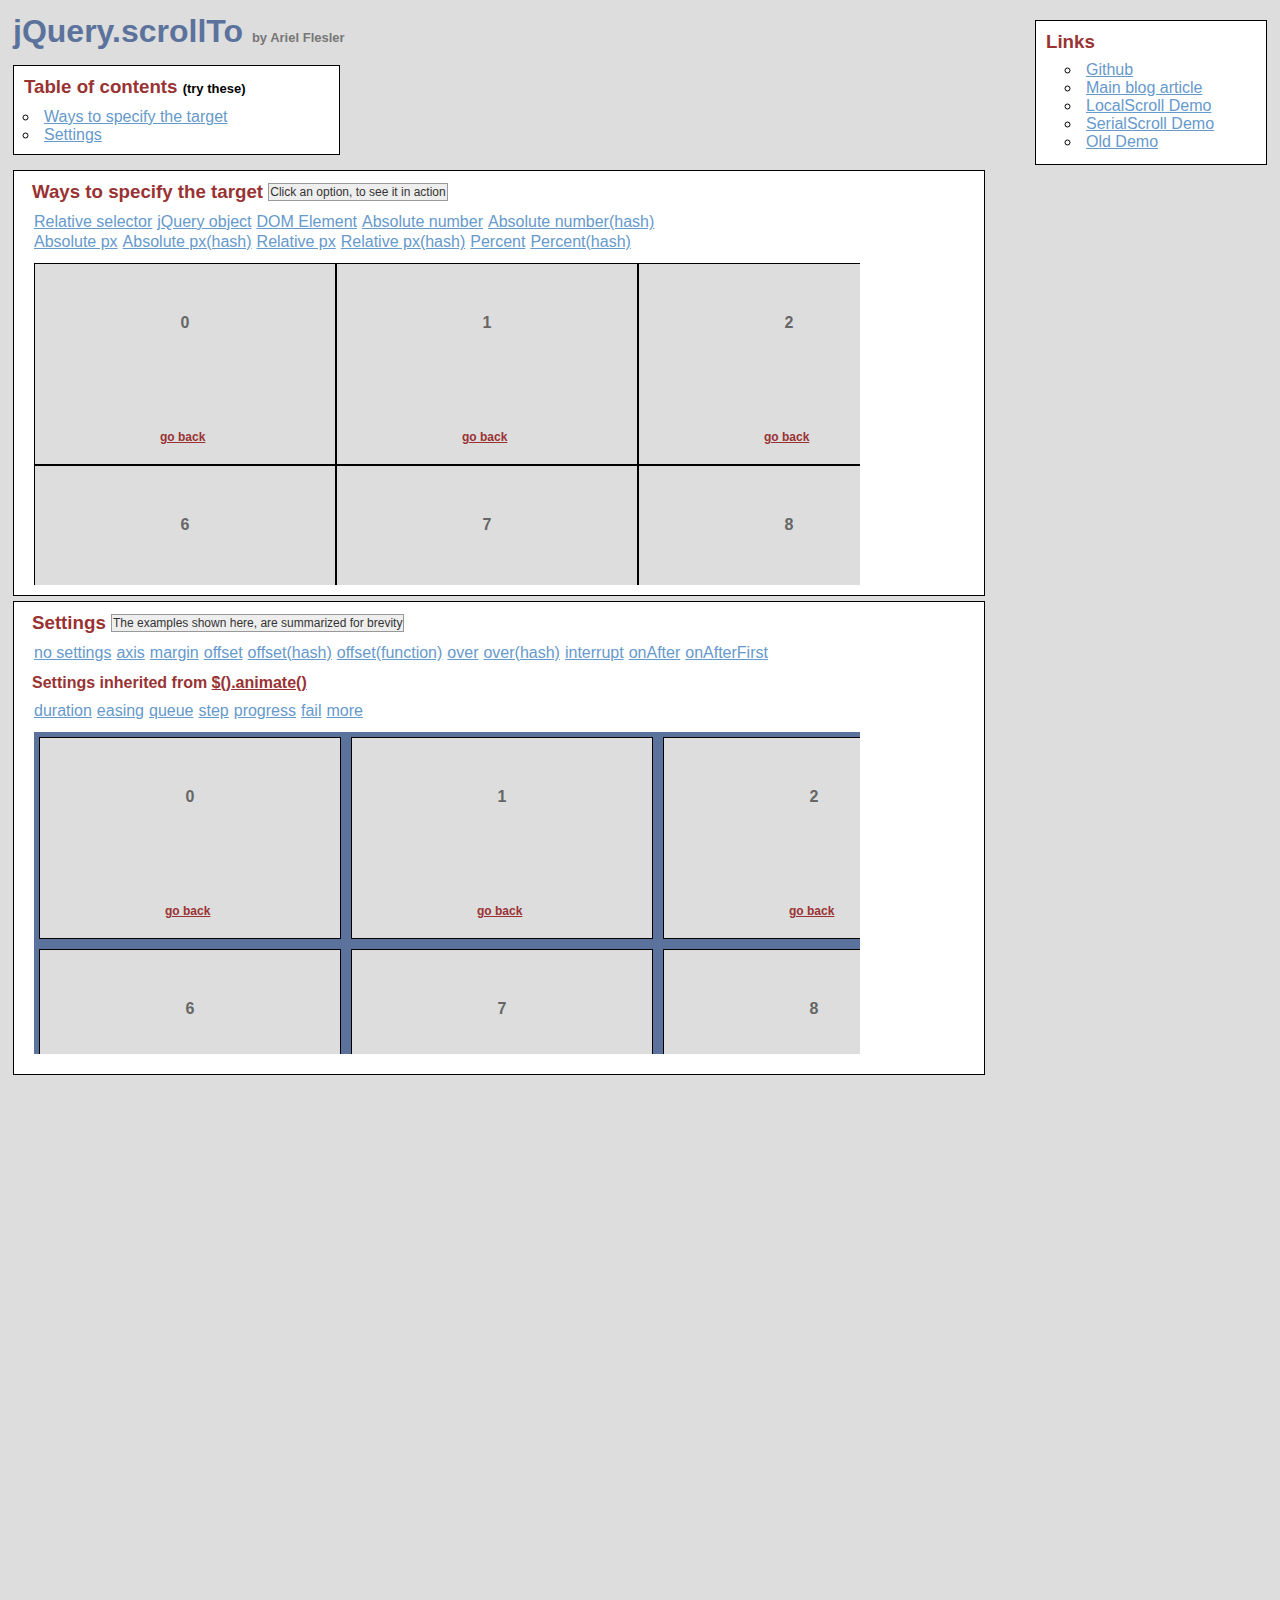
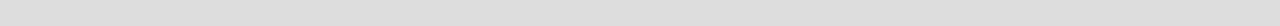
<file: templates/templates/assets/plugins/jquery-scrollTo/demo/index.html>
<!DOCTYPE html PUBLIC "-//W3C//DTD XHTML 1.0 Transitional//EN" "http://www.w3.org/TR/xhtml1/DTD/xhtml1-transitional.dtd">
<html xmlns="http://www.w3.org/1999/xhtml">
<head>
	<meta http-equiv="Content-Type" content="text/html; charset=iso-8859-1" />
	<title>jQuery.scrollTo</title>
	<meta name="keywords" content="javascript, jquery, plugins, scroll, scrollTo, smooth, animation, to, effect, ariel, flesler, window, overflow, element, navigation, customizable" />
	<meta name="description" content="Demo of jQuery.scrollTo. Lightweight, cross-browser and highly customizable animated scrolling with jQuery, made by Ariel Flesler." />
	<meta name="robots" content="index,follow" />
	<link type="text/css" rel="stylesheet" href="css/style.css" />
	<script type="text/javascript" src="https://ajax.googleapis.com/ajax/libs/jquery/1.8.0/jquery.min.js"></script>
	<script type="text/javascript" src="../jquery.scrollTo.min.js"></script>
	<script type="text/javascript">
		jQuery(function( $ ){
			/**
			 * Demo binding and preparation, no need to read this part
			 */
				//borrowed from jQuery easing plugin
				//http://gsgd.co.uk/sandbox/jquery.easing.php
				$.easing.elasout = function(x, t, b, c, d) {
					var s=1.70158;var p=0;var a=c;
					if (t==0) return b;  if ((t/=d)==1) return b+c;  if (!p) p=d*.3;
					if (a < Math.abs(c)) { a=c; var s=p/4; }
					else var s = p/(2*Math.PI) * Math.asin (c/a);
					return a*Math.pow(2,-10*t) * Math.sin( (t*d-s)*(2*Math.PI)/p ) + c + b;
				};
				$('a.back').click(function() {
					$(this).parents('div.pane').scrollTo(0, 800, { queue:true });
					$(this).parents('div.section').find('span.message').text( this.title);
					return false;
				});
				//just for the example, to stop the click on the links.
				$('ul.links').click(function(e){
					var link = e.target;
					if (link.target === '_blank') {
						return;
					}
					e.preventDefault();
					link.blur();
					if (link.title) {
						$(this).parent().find('span.message').text(link.title);
					}
				});
			
			// This one is important, many browsers don't reset scroll on refreshes
			// Reset all scrollable panes to (0,0)
			$('div.pane').scrollTo(0);
			// Reset the screen to (0,0)
			$.scrollTo(0);
			
			// TOC, shows how to scroll the whole window
			$('#toc a').click(function() {//$.scrollTo works EXACTLY the same way, but scrolls the whole screen
				$.scrollTo(this.hash, 1500, { easing:'elasout' });
				$(this.hash).find('span.message').text(this.title);
				return false;
			});
			
			// Target examples bindings
			var $target = $('#pane-target');
			$('#target-examples a').click(function() {
				$target.stop(true);
			});

			$('#relative-selector').click(function() {
				$target.scrollTo('li:eq(7)', 800);
			});
			$('#jquery-object').click(function() {
				$target.scrollTo($('#pane-target li:eq(14)') , 800);
			});
			$('#dom-element').click(function() {
				$target.scrollTo(document.getElementById('twenty'), 800);
			});
			$('#absolute-number').click(function() {
				$target.scrollTo(150, 800);
			});
			$('#absolute-number-hash').click(function() {
				$target.scrollTo({ top:800, left:700}, 800);
			});
			$('#absolute-px').click(function() {
				$target.scrollTo('520px', 800);
			});
			$('#absolute-px-hash').click(function() {
				$target.scrollTo({top:'110px', left:'290px'}, 800);
			});
			$('#relative-px').click(function() {
				$target.scrollTo('+=100', 500);
			});
			$('#relative-px-hash').click(function() {				
				$target.scrollTo({top:'-=100px', left:'+=100'}, 500);
			});
			$('#percentage-px').click(function() {				
				$target.scrollTo('50%', 800);
			});
			$('#percentage-px-hash').click(function() {				
				$target.scrollTo({top:'50%', left:'20%'}, 800);
			});
			
			// Settings examples bindings, they will all scroll to the same place, with different settings
			var $settings = $('#pane-settings');
			$('#settings-examples a').click(function() {
				// before each animation, reset to (0,0), skip this.
				$settings.stop(true).scrollTo(0);
			});
			
			$('#settings-no').click(function() {
				$settings.scrollTo('li:eq(15)', 1000);
			});
			$('#settings-axis').click(function() {// only scroll horizontally
				$settings.scrollTo('li:eq(15)', 1000, { axis:'x' });
			});
			$('#settings-duration').click(function() {// it's the same as specifying it in the 2nd argument
				$settings.scrollTo('li:eq(15)', { duration: 3000 });
			});
			$('#settings-easing').click(function() {
				$settings.scrollTo('li:eq(15)', 2500, { easing:'elasout' });
			});
			$('#settings-margin').click(function() {//scroll to the "outer" position of the element
				$settings.scrollTo('li:eq(15)', 1000, { margin:true });
			});
			$('#settings-offset').click(function() {//same as { top:-50, left:-50 }
				$settings.scrollTo('li:eq(15)', 1000, { offset:-50 });
			});
			$('#settings-offset-hash').click(function() {
				$settings.scrollTo('li:eq(15)', 1000, { offset:{ top:-5, left:-30 } });
			});
			$('#settings-offset-function').click(function() {
				$settings.scrollTo('li:eq(15)', 1000, {offset: function() { return {top:-30, left:-5}; }});
			});
			$('#settings-over').click(function() {//same as { top:-50, left:-50 }
				$settings.scrollTo('li:eq(15)', 1000, { over:0.5 });
			});
			$('#settings-over-hash').click(function() {
				$settings.scrollTo('li:eq(15)', 1000, { over:{ top:0.2, left:-0.5 } });
			});
			$('#settings-interrupt').click(function() {
				$settings.scrollTo('li:eq(15)', 10000, { interrupt:true });
			});
			$('#settings-queue').click(function() {//in this case, having 'axis' as 'xy' or 'yx' matters.
				$settings.scrollTo('li:eq(15)', 2000, { queue:true });
			});
			$('#settings-onAfter').click(function() {
				$settings.scrollTo('li:eq(15)', 2000, { 
					onAfter:function() {
						$('#settings-message').text('Got there!');
					}
				});
			});
			$('#settings-onAfterFirst').click(function() {//onAfterFirst exists only when queuing
				$settings.scrollTo('li:eq(15)', 1600, { 
					queue:true,
					onAfterFirst:function() {
						$('#settings-message').text('Got there horizontally!');
					},
					onAfter:function() {
						$('#settings-message').text('Got there vertically!');
					}
				});
			});
			$('#settings-step').click(function() {
				$settings.scrollTo('li:eq(15)', 2000, {step:function(now) {
					$('#settings-message').text(now.toFixed(2));
				}});
			});
			$('#settings-progress').click(function() {
				$settings.scrollTo('li:eq(15)', 2000, {progress:function(_, now) {
					$('#settings-message').text(Math.round(now*100) + '%');
				}});
			});
			$('#settings-fail').click(function() {
				$settings.scrollTo('li:eq(15)', 10000, {interrupt:true, fail:function() {
					$('#settings-message').text('Scroll interrupted!');
				}});
			});
		});
	</script>
</head>
<body>
	<h1>jQuery.scrollTo&nbsp;<strong>by Ariel Flesler</strong></h1>
	
	<div id="toc" class="part">
		<h3>Table of contents&nbsp;<strong>(try these)</strong></h3>
		<ul>
			<li><a title="$.scrollTo('#target-examples', 800, {easing:'elasout'});" href="#target-examples">Ways to specify the target</a></li>
			<li><a title="$.scrollTo('#settings-examples', 800, {easing:'elasout'});" href="#settings-examples">Settings</a></li>
		</ul>
	</div>
	
	<div id="links" class="part">
		<h3>Links</h3>
		<ul>
			<li><a target="_blank" href="https://github.com/flesler/jquery.scrollTo">Github</a></li>
			<li><a target="_blank" href="http://flesler.blogspot.com/2007/10/jqueryscrollto.html">Main blog article</a></li>
			<li><a target="_blank" href="http://demos.flesler.com/jquery/localScroll/">LocalScroll Demo</a></li>
			<li><a target="_blank" href="http://demos.flesler.com/jquery/serialScroll/">SerialScroll Demo</a></li>
			<li><a target="_blank" href="index.old.html">Old Demo</a></li>
		</ul>
	</div>
	<div id="target-examples" class="section part">
		<h3>Ways to specify the target&nbsp;<span id="target-message" class="message">Click an option, to see it in action</span></h3>
		<ul class="links">
			<li><a title="$(...).scrollTo('li:eq(7)', 800);" id="relative-selector" href="#">Relative selector</a></li>
			<li><a title="$(...).scrollTo($('div li:eq(14)'), 800);" id="jquery-object" href="#">jQuery object</a></li>
			<li><a title="$(...).scrollTo(document.getElementById('twenty'), 800);" id="dom-element" href="#">DOM Element</a></li>
			<li><a title="$(...).scrollTo(150, 800);" id="absolute-number" href="#">Absolute number</a></li>
			<li><a title="$(...).scrollTo({ top:800, left:700}, 800);" id="absolute-number-hash" href="#">Absolute number(hash)</a></li>
		</ul>
		<ul class="links">
			<li><a title="$(...).scrollTo('520px', 800);" id="absolute-px" href="#">Absolute px</a></li>
			<li><a title="$(...).scrollTo({top:'110px', left:'290px'}, 800);" id="absolute-px-hash" href="#">Absolute px(hash)</a></li>
			<li><a title="$(...).scrollTo('+=100px', 800);" id="relative-px" href="#">Relative px</a></li>
			<li><a title="$(...).scrollTo({top:'-=100px', left:'+=100'}, 800);" id="relative-px-hash" href="#">Relative px(hash)</a></li>
			<li><a title="$(...).scrollTo('50%', 800);" id="percentage-px" href="#">Percent</a></li>
			<li><a title="$(...).scrollTo({top:'50%', left:'20%'}, 800);" id="percentage-px-hash" href="#">Percent(hash)</a></li>
		</ul>
		<div id="pane-target" class="pane">
			<ul class="elements" style="height:1011px; width:1820px;">
				<li><p>0</p><a href="#" title="$(...).scrollTo(0, 800, {queue:true});" class="back">go back</a></li><li><p>1</p><a href="#" title="$(...).scrollTo(0, 800, {queue:true});" class="back">go back</a></li><li><p>2</p><a href="#" title="$(...).scrollTo(0, 800, {queue:true});" class="back">go back</a></li><li><p>3</p><a href="#" title="$(...).scrollTo(0, 800, {queue:true});" class="back">go back</a></li><li><p>4</p><a href="#" title="$(...).scrollTo(0, 800, {queue:true});" class="back">go back</a></li><li><p>5</p><a href="#" title="$(...).scrollTo(0, 800, {queue:true});" class="back">go back</a></li><li><p>6</p><a href="#" title="$(...).scrollTo(0, 800, {queue:true});" class="back">go back</a></li><li><p>7</p><a href="#" title="$(...).scrollTo(0, 800, {queue:true});" class="back">go back</a></li><li><p>8</p><a href="#" title="$(...).scrollTo(0, 800, {queue:true});" class="back">go back</a></li><li><p>9</p><a href="#" title="$(...).scrollTo(0, 800, {queue:true});" class="back">go back</a></li><li><p>10</p><a href="#" title="$(...).scrollTo(0, 800, {queue:true});" class="back">go back</a></li><li><p>11</p><a href="#" title="$(...).scrollTo(0, 800, {queue:true});" class="back">go back</a></li><li><p>12</p><a href="#" title="$(...).scrollTo(0, 800, {queue:true});" class="back">go back</a></li><li><p>13</p><a href="#" title="$(...).scrollTo(0, 800, {queue:true});" class="back">go back</a></li><li><p>14</p><a href="#" title="$(...).scrollTo(0, 800, {queue:true});" class="back">go back</a></li><li><p>15</p><a href="#" title="$(...).scrollTo(0, 800, {queue:true});" class="back">go back</a></li><li><p>16</p><a href="#" title="$(...).scrollTo(0, 800, {queue:true});" class="back">go back</a></li><li><p>17</p><a href="#" title="$(...).scrollTo(0, 800, {queue:true});" class="back">go back</a></li><li><p>18</p><a href="#" title="$(...).scrollTo(0, 800, {queue:true});" class="back">go back</a></li><li><p>19</p><a href="#" title="$(...).scrollTo(0, 800, {queue:true});" class="back">go back</a></li><li id="twenty"><p>20</p><a href="#" title="$(...).scrollTo(0, 800, {queue:true});" class="back">go back</a></li><li><p>21</p><a href="#" title="$(...).scrollTo(0, 800, {queue:true});" class="back">go back</a></li><li><p>22</p><a href="#" title="$(...).scrollTo(0, 800, {queue:true});" class="back">go back</a></li><li><p>23</p><a href="#" title="$(...).scrollTo(0, 800, {queue:true});" class="back">go back</a></li><li><p>24</p><a href="#" title="$(...).scrollTo(0, 800, {queue:true});" class="back">go back</a></li><li><p>25</p><a href="#" title="$(...).scrollTo(0, 800, {queue:true});" class="back">go back</a></li><li><p>26</p><a href="#" title="$(...).scrollTo(0, 800, {queue:true});" class="back">go back</a></li><li><p>27</p><a href="#" title="$(...).scrollTo(0, 800, {queue:true});" class="back">go back</a></li><li><p>28</p><a href="#" title="$(...).scrollTo(0, 800, {queue:true});" class="back">go back</a></li><li><p>29</p><a href="#" title="$(...).scrollTo(0, 800, {queue:true});" class="back">go back</a></li>
			</ul>
		</div>
	</div>
	<div id="settings-examples" class="section part">
		<h3>Settings&nbsp;<span id="settings-message" class="message">The examples shown here, are summarized for brevity</span></h3>
		<ul class="links">
			<li><a title="$(...).scrollTo('li:eq(15)', 1000);" id="settings-no" href="#">no settings</a></li>
			<li><a title="$(...).scrollTo('li:eq(15)', 1000, {axis:'x'});//only scroll on this axis (can be x, y, xy or yx)" id="settings-axis" href="#">axis</a></li>
			<li><a title="$(...).scrollTo('li:eq(15)', 1000, {margin:true});//deduct the margin and border from the final position" id="settings-margin" href="#">margin</a></li>
			<li><a title="$(...).scrollTo('li:eq(15)', 1000, {offset:-50});//add or deduct from the final position" id="settings-offset" href="#">offset</a></li>
			<li><a title="$(...).scrollTo('li:eq(15)', 1000, {offset: {top:-5, left:-30} });" id="settings-offset-hash" href="#">offset(hash)</a></li>
			<li><a title="$(...).scrollTo('li:eq(15)', 1000, {offset: function() { return {top:-30, left:-5}; }});" id="settings-offset-function" href="#">offset(function)</a></li>
			<li><a title="$(...).scrollTo('li:eq(15)', 1000, {over:0.5});//add or deduct a fraction of its height/width" id="settings-over" href="#">over</a></li>
			<li><a title="$(...).scrollTo('li:eq(15)', 1000, {over:{top:0.2, left:-0.5});" id="settings-over-hash" href="#">over(hash)</a></li>
			<li><a title="Scroll manually to interrupt the animation" id="settings-interrupt" href="#">interrupt</a></li>
			<li><a title="$(...).scrollTo('li:eq(15)', 1600, {onAfter:function() { } });//called after the scrolling ends" id="settings-onAfter" href="#">onAfter</a></li>
			<li><a title="$(...).scrollTo('li:eq(15)', 1600, {queue:true, onAfterFirst:function() { } });//called after the first axis scrolled" id="settings-onAfterFirst" href="#">onAfterFirst</a></li>
		</ul>
		<h4>Settings inherited from <a href="http://api.jquery.com/animate/#animate-properties-options" target="_blank">$().animate()</a></h4>
		<ul class="links">
			<li><a title="$(...).scrollTo('li:eq(15)', {duration:3000});//another way of calling the plugin" id="settings-duration" href="#">duration</a></li>
			<li><a title="$(...).scrollTo('li:eq(15)', 2500, {easing:'elasout'});//specify an easing equation" id="settings-easing" href="#">easing</a></li>
			<li><a title="$(...).scrollTo('li:eq(15)', 1600, {queue:true});//scroll one axis, then the other" id="settings-queue" href="#">queue</a></li>
			<li><a title="$(...).scrollTo('li:eq(15)', 2500, {step:function() { }'});//specify a step function" id="settings-step" href="#">step</a></li>
			<li><a title="$(...).scrollTo('li:eq(15)', 2500, {progress:function() { }'});//specify a progress function" id="settings-progress" href="#">progress</a></li>
			<li><a title="Scroll manually to interrupt and trigger the callback" id="settings-fail" href="#">fail</a></li>
			<li><a href="http://api.jquery.com/animate/#animate-properties-options" target="_blank">more</a></li>
		</ul>
		<div id="pane-settings" class="pane">
			<ul class="elements" style="height:1062px;width:1877px;">
				<li><p>0</p><a href="#" title="$(...).scrollTo(0, 800, {queue:true});" class="back">go back</a></li><li><p>1</p><a href="#" title="$(...).scrollTo(0, 800, {queue:true});" class="back">go back</a></li><li><p>2</p><a href="#" title="$(...).scrollTo(0, 800, {queue:true});" class="back">go back</a></li><li><p>3</p><a href="#" title="$(...).scrollTo(0, 800, {queue:true});" class="back">go back</a></li><li><p>4</p><a href="#" title="$(...).scrollTo(0, 800, {queue:true});" class="back">go back</a></li><li><p>5</p><a href="#" title="$(...).scrollTo(0, 800, {queue:true});" class="back">go back</a></li><li><p>6</p><a href="#" title="$(...).scrollTo(0, 800, {queue:true});" class="back">go back</a></li><li><p>7</p><a href="#" title="$(...).scrollTo(0, 800, {queue:true});" class="back">go back</a></li><li><p>8</p><a href="#" title="$(...).scrollTo(0, 800, {queue:true});" class="back">go back</a></li><li><p>9</p><a href="#" title="$(...).scrollTo(0, 800, {queue:true});" class="back">go back</a></li><li><p>10</p><a href="#" title="$(...).scrollTo(0, 800, {queue:true});" class="back">go back</a></li><li><p>11</p><a href="#" title="$(...).scrollTo(0, 800, {queue:true});" class="back">go back</a></li><li><p>12</p><a href="#" title="$(...).scrollTo(0, 800, {queue:true});" class="back">go back</a></li><li><p>13</p><a href="#" title="$(...).scrollTo(0, 800, {queue:true});" class="back">go back</a></li><li><p>14</p><a href="#" title="$(...).scrollTo(0, 800, {queue:true});" class="back">go back</a></li><li><p>15</p><a href="#" title="$(...).scrollTo(0, 800, {queue:true});" class="back">go back</a></li><li><p>16</p><a href="#" title="$(...).scrollTo(0, 800, {queue:true});" class="back">go back</a></li><li><p>17</p><a href="#" title="$(...).scrollTo(0, 800, {queue:true});" class="back">go back</a></li><li><p>18</p><a href="#" title="$(...).scrollTo(0, 800, {queue:true});" class="back">go back</a></li><li><p>19</p><a href="#" title="$(...).scrollTo(0, 800, {queue:true});" class="back">go back</a></li><li><p>20</p><a href="#" title="$(...).scrollTo(0, 800, {queue:true});" class="back">go back</a></li><li><p>21</p><a href="#" title="$(...).scrollTo(0, 800, {queue:true});" class="back">go back</a></li><li><p>22</p><a href="#" title="$(...).scrollTo(0, 800, {queue:true});" class="back">go back</a></li><li><p>23</p><a href="#" title="$(...).scrollTo(0, 800, {queue:true});" class="back">go back</a></li><li><p>24</p><a href="#" title="$(...).scrollTo(0, 800, {queue:true});" class="back">go back</a></li><li><p>25</p><a href="#" title="$(...).scrollTo(0, 800, {queue:true});" class="back">go back</a></li><li><p>26</p><a href="#" title="$(...).scrollTo(0, 800, {queue:true});" class="back">go back</a></li><li><p>27</p><a href="#" title="$(...).scrollTo(0, 800, {queue:true});" class="back">go back</a></li><li><p>28</p><a href="#" title="$(...).scrollTo(0, 800, {queue:true});" class="back">go back</a></li><li><p>29</p><a href="#" title="$(...).scrollTo(0, 800, {queue:true});" class="back">go back</a></li>
			</ul>
		</div>
	</div>
</body>
</html>
</file>
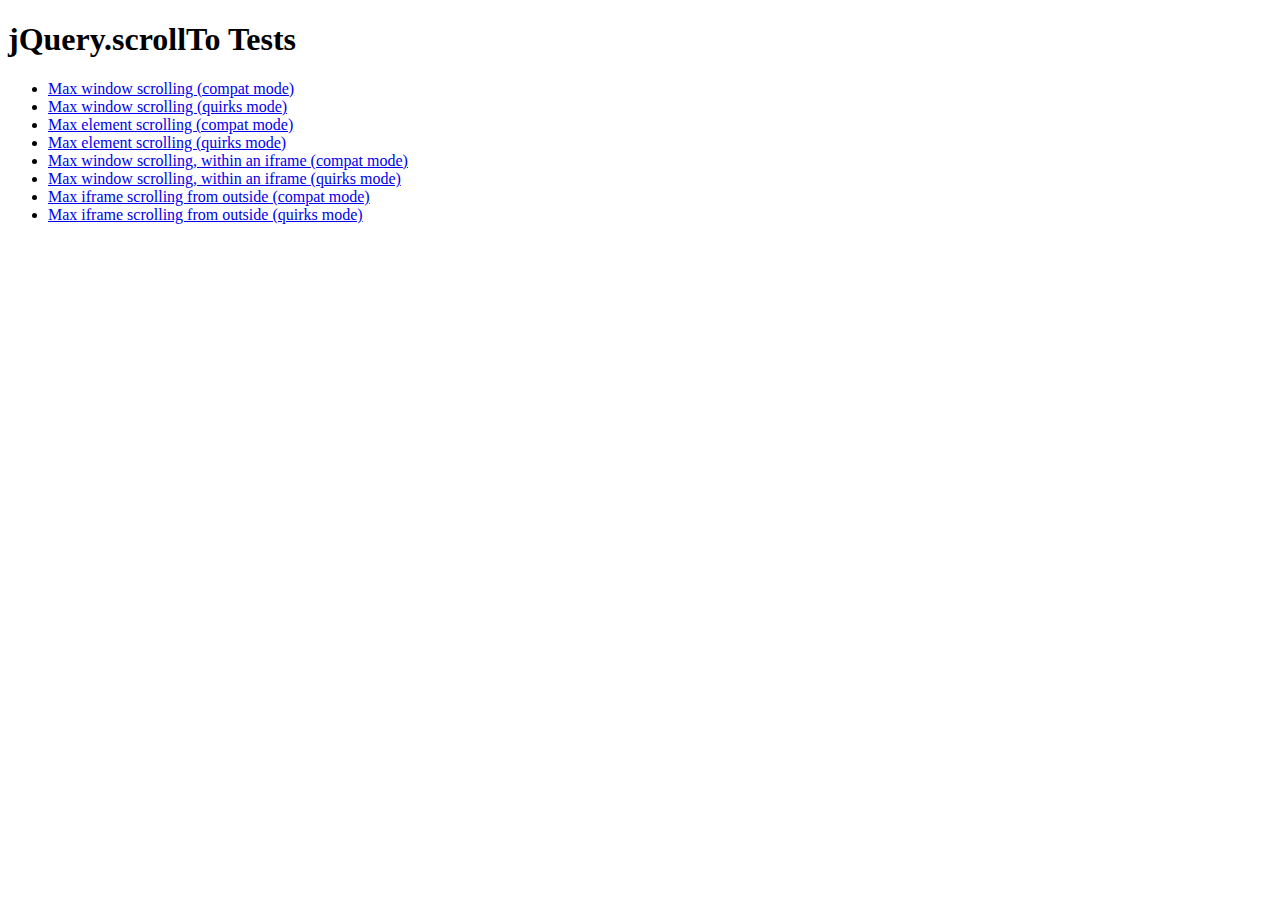
<file: templates/templates/assets/plugins/jquery-scrollTo/tests/index.html>
<!DOCTYPE html PUBLIC "-//W3C//DTD XHTML 1.0 Transitional//EN" "http://www.w3.org/TR/xhtml1/DTD/xhtml1-transitional.dtd">
<html xmlns="http://www.w3.org/1999/xhtml">
<head>
	<meta http-equiv="Content-Type" content="text/html; charset=iso-8859-1" />
	<title>jQuery.scrollTo Tests</title>
	<meta name="keywords" content="javascript, jquery, plugins, scroll, scrollTo, smooth, animation, to, effect, ariel, flesler, window, overflow, element, navigation, customizable" />
	<meta name="description" content="Tests for jQuery ScrollTo. Made by Ariel Flesler." />
	<meta name="robots" content="index,follow" />
</head>
<body>
	<h1>jQuery.scrollTo Tests</h1>
	
	<ul>
		<li><a href="WinMaxY-compat.html">Max window scrolling (compat mode)</a></li>
		<li><a href="WinMaxY-quirks.html">Max window scrolling (quirks mode)</a></li>
		<li><a href="ElemMaxY-compat.html">Max element scrolling (compat mode)</a></li>
		<li><a href="ElemMaxY-quirks.html">Max element scrolling (quirks mode)</a></li>
		<li><a href="WinMaxY-with-iframe-compat.html">Max window scrolling, within an iframe (compat mode)</a></li>
		<li><a href="WinMaxY-with-iframe-quirks.html">Max window scrolling, within an iframe (quirks mode)</a></li>
		<li><a href="WinMaxY-to-iframe-compat.html">Max iframe scrolling from outside (compat mode)</a></li>
		<li><a href="WinMaxY-to-iframe-quirks.html">Max iframe scrolling from outside (quirks mode)</a></li>
	</ul>
</body>
</html>
</file>
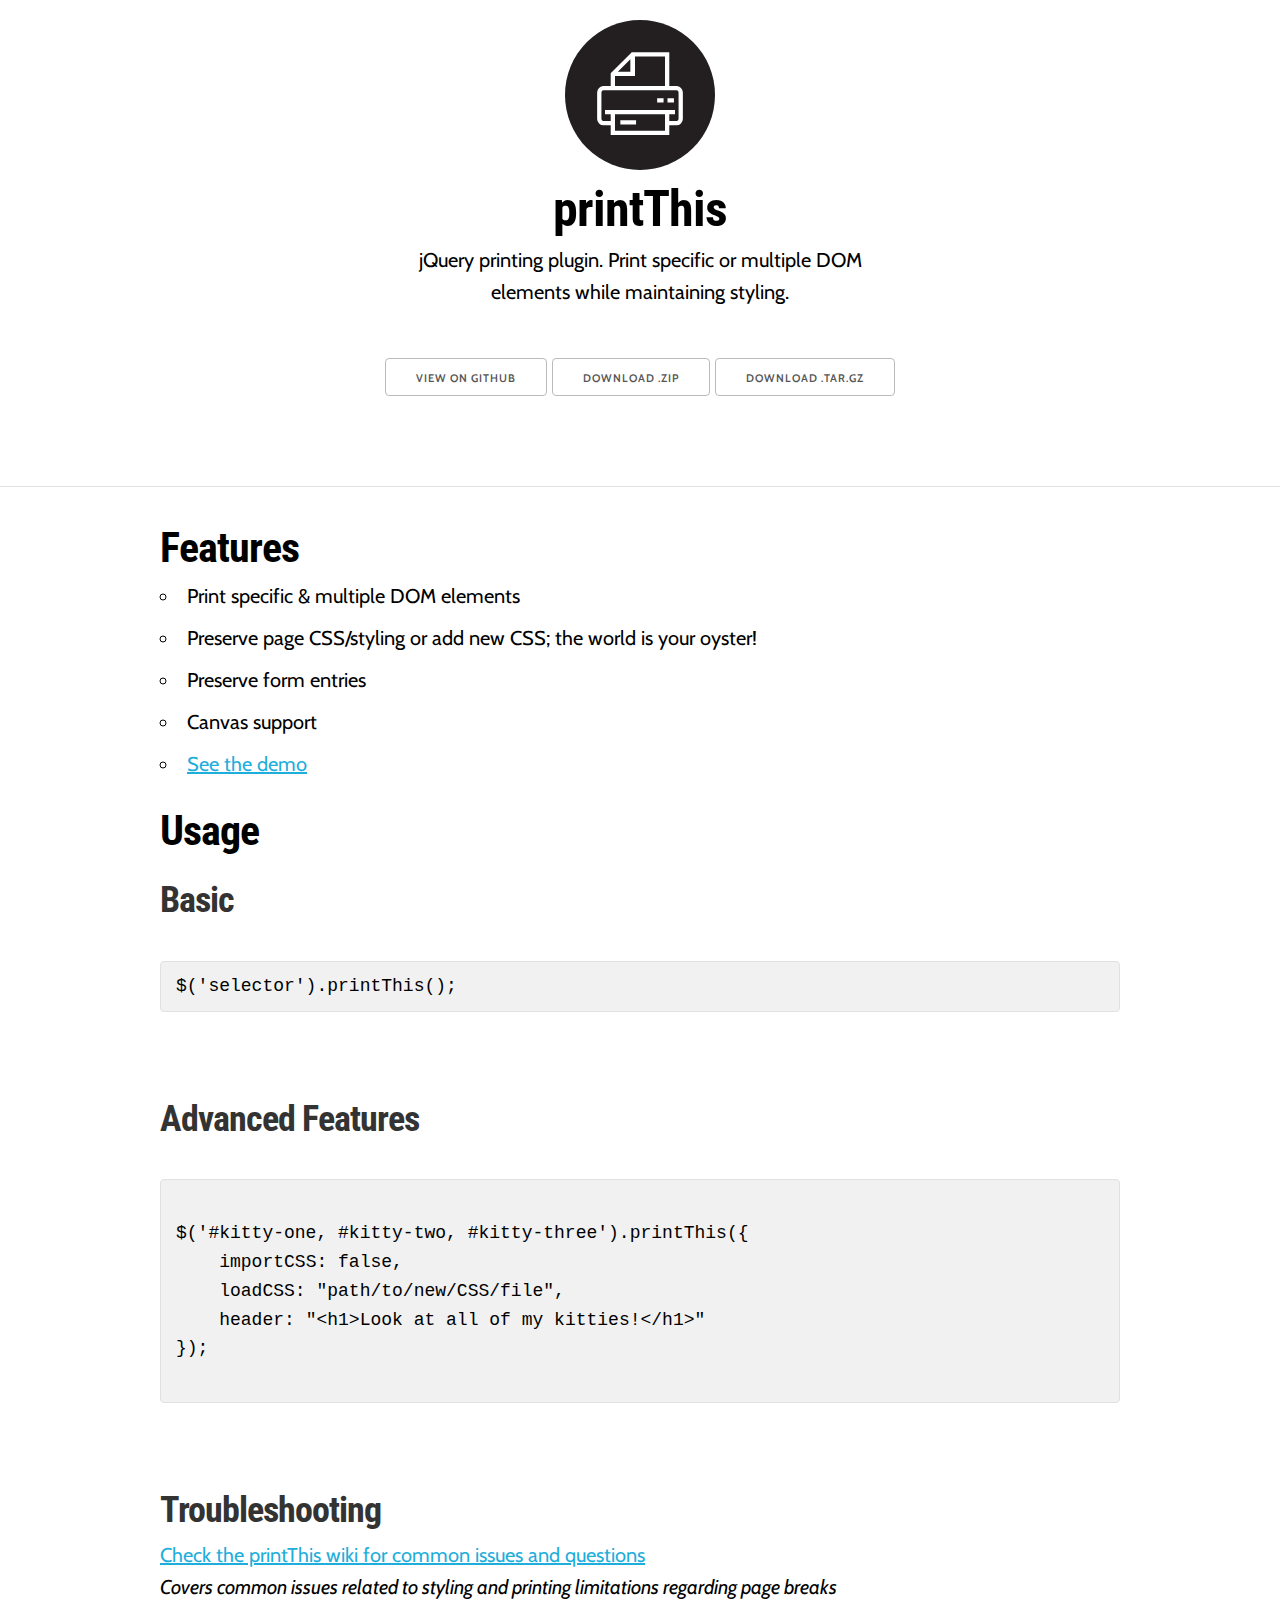
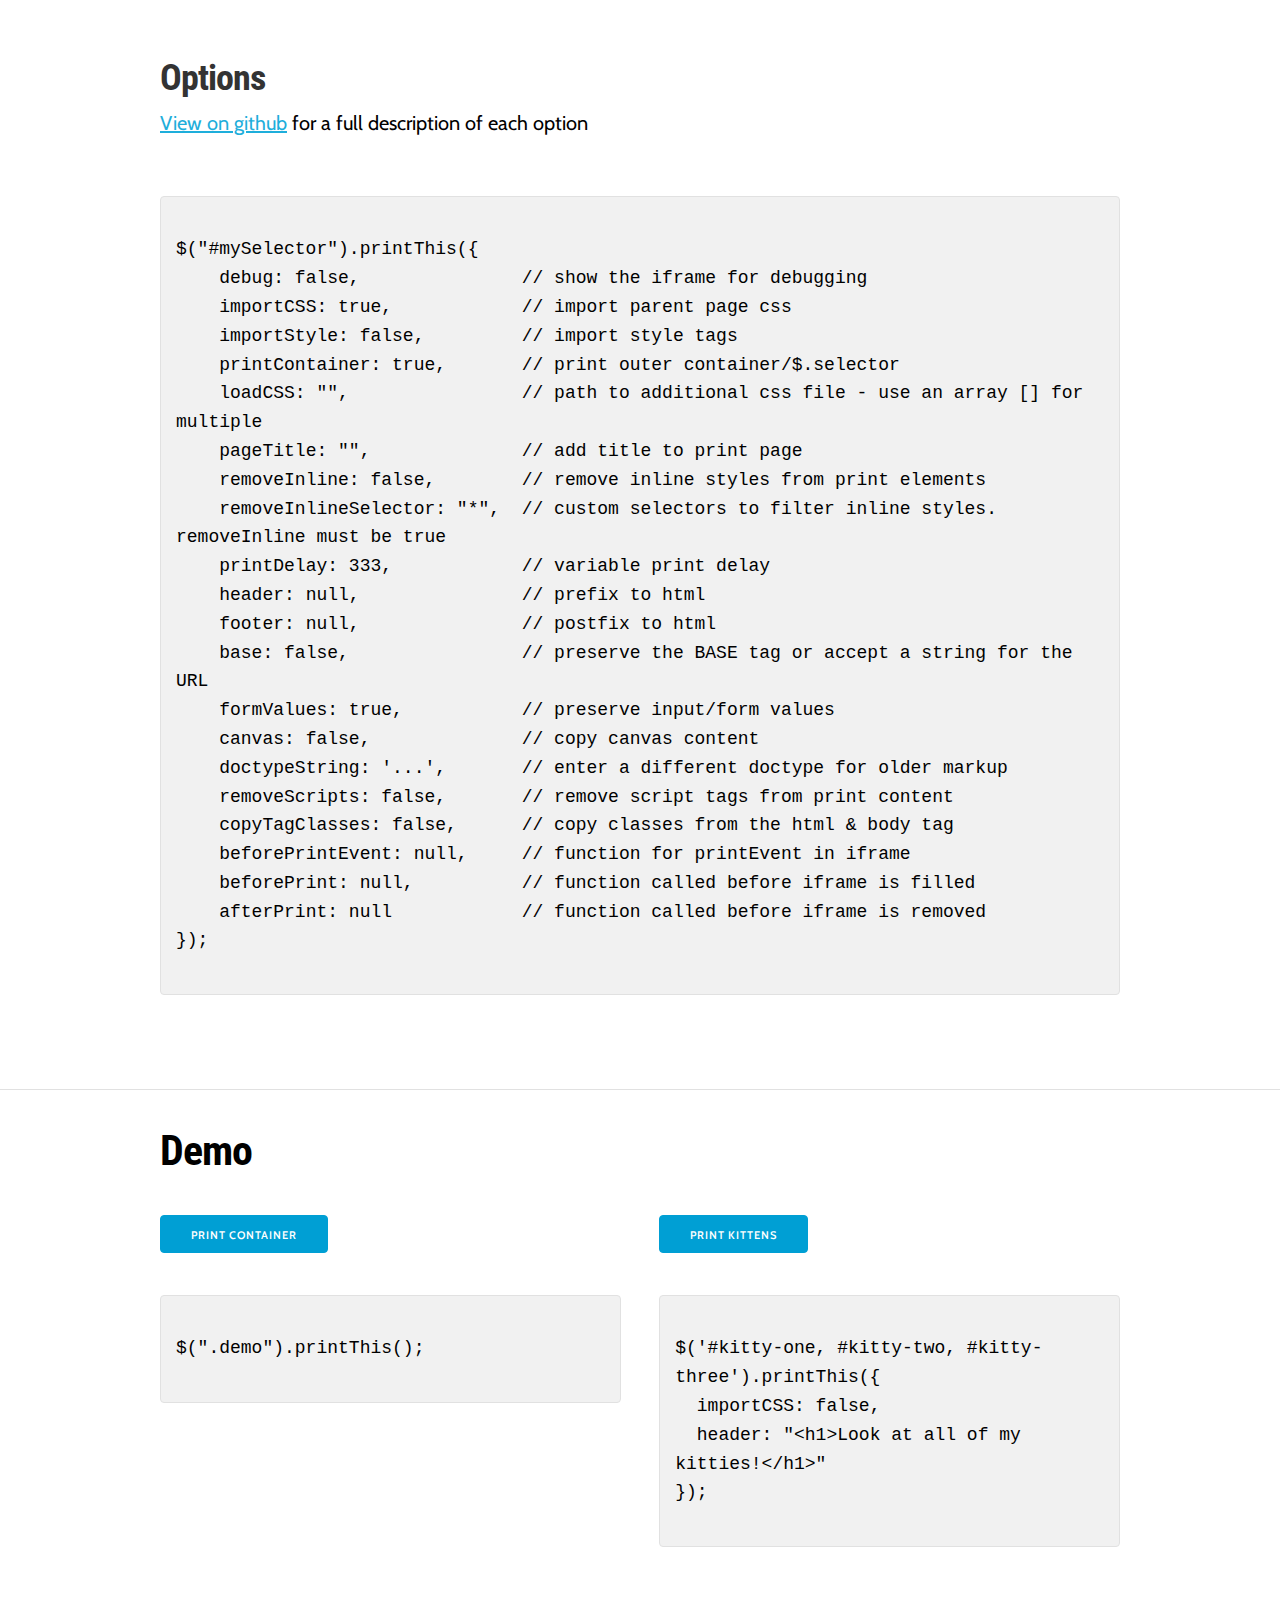
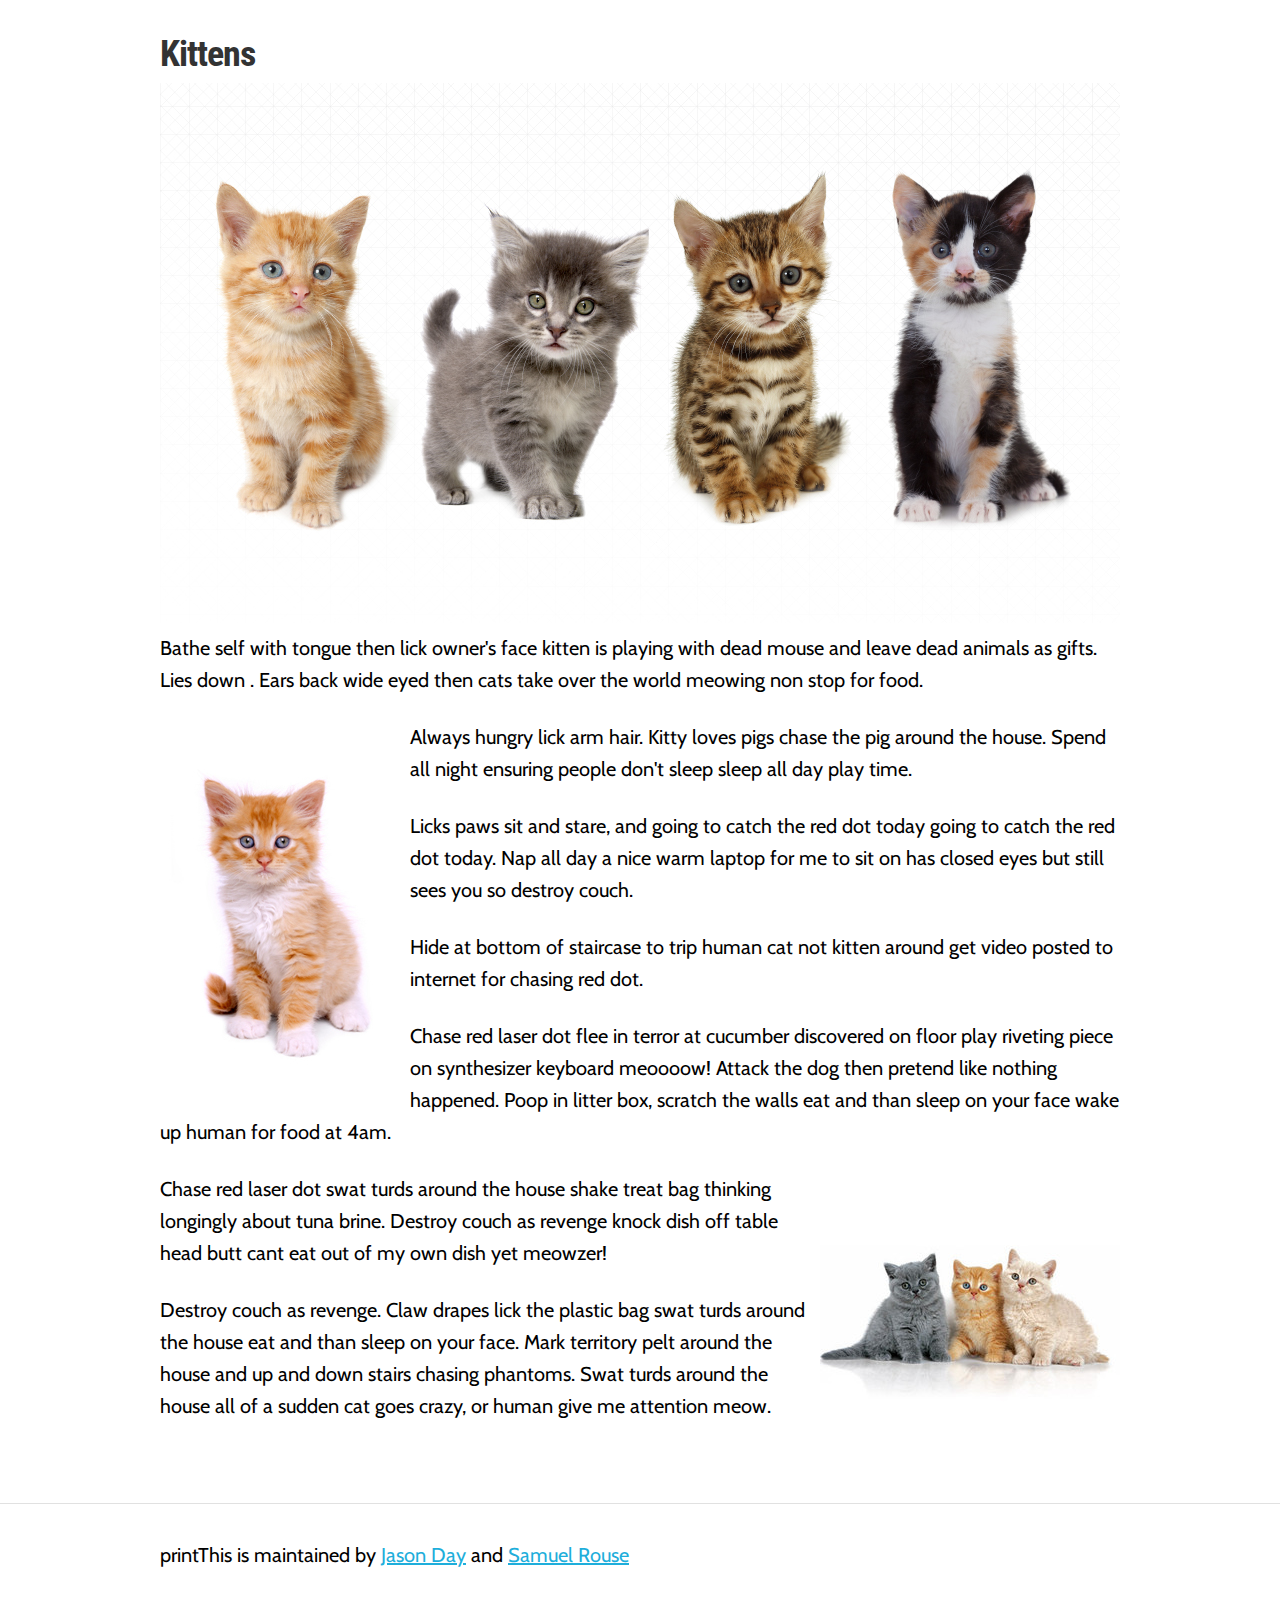
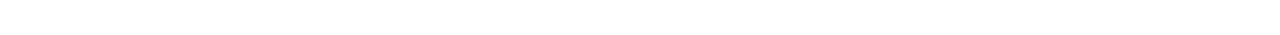
<file: templates/templates/assets/plugins/print-this/print-this/index.html>
<!DOCTYPE html>
<html lang="en">

<head>

  <!-- Basic Page Needs
  –––––––––––––––––––––––––––––––––––––––––––––––––– -->
  <!-- COMMON TAGS -->
  <meta charset="utf-8">
  <title>printThis - jQuery printing plugin</title>

  <!-- Search Engine -->
  <meta name="description" content="printThis is an extensible jQuery printing plugin that allows for printing specific or multiple DOM elements">
  <meta name="image" content="https://jasonday.github.io/printThis/assets/images/print.png">
  <!-- Schema.org for Google -->
  <meta itemprop="name" content="printThis - jQuery printing plugin">
  <meta itemprop="description" content="printThis is an extensible jQuery printing plugin that allows for printing specific or multiple DOM elements">
  <meta itemprop="image" content="https://jasonday.github.io/printThis/assets/images/print.png">
  <!-- Twitter -->
  <meta name="twitter:card" content="summary">
  <meta name="twitter:title" content="printThis - jQuery printing plugin">
  <meta name="twitter:description" content="printThis is an extensible jQuery printing plugin that allows for printing specific or multiple DOM elements">
  <meta name="twitter:image:src" content="https://jasonday.github.io/printThis/assets/images/print.png">
  <!-- Open Graph general (Facebook, Pinterest & Google+) -->
  <meta name="og:title" content="printThis - jQuery printing plugin">
  <meta name="og:description" content="printThis is an extensible jQuery printing plugin that allows for printing specific or multiple DOM elements">
  <meta name="og:image" content="https://jasonday.github.io/printThis/assets/images/print.png">
  <meta name="og:url" content="https://jasonday.github.io/printThis/">
  <meta name="og:site_name" content="printThis - jQuery printing plugin">
  <meta name="og:type" content="website">

  <!-- Mobile Specific Metas
  –––––––––––––––––––––––––––––––––––––––––––––––––– -->
  <meta name="viewport" content="width=device-width, initial-scale=1">

  <!-- FONT
  –––––––––––––––––––––––––––––––––––––––––––––––––– -->
  <link href="https://fonts.googleapis.com/css?family=Cabin|Roboto+Condensed:700" rel="stylesheet">

  <!-- CSS
  –––––––––––––––––––––––––––––––––––––––––––––––––– -->
  <link rel="stylesheet" href="assets/css/normalize.css">
  <link rel="stylesheet" href="assets/css/skeleton.css">


</head>

<body>

  <!-- Primary Page Layout
  –––––––––––––––––––––––––––––––––––––––––––––––––– -->
  <header class="container">
    <svg class="logo" xmlns="http://www.w3.org/2000/svg" viewBox="0 0 42 42">
      <title>printThis logo</title>
      <circle cx="21" cy="21" r="21" fill="#231f20" />
      <g fill="#fff">
        <path d="M31.2 18.5h-2V9H18.7l-5.9 5.9v3.6h-2A1.8 1.8 0 0 0 9 20.3v7.4a1.8 1.8 0 0 0 1.8 1.8h2v2.7h16.4v-2.7h2a1.8 1.8 0 0 0 1.8-1.8v-7.4a1.8 1.8 0 0 0-1.8-1.8zM18.3 11v3.5h-3.5zM14 15.7h5.6v-5.5H28v8.3H14zM28 31H14v-4.6h14zm3.8-3.3a.6.6 0 0 1-.6.6h-2v-1.9h1.6v-1.2H11.2v1.2h1.6v1.9h-2a.6.6 0 0 1-.6-.6v-7.4a.6.6 0 0 1 .6-.6h20.4a.6.6 0 0 1 .6.6z"
        />
        <path d="M15.5 28.1h4.4v1.19h-4.4zM25.8 21.9h1.8v1.19h-1.8zM28.7 21.9h1.8v1.19h-1.8z" />
      </g>
    </svg>
    <h1>printThis</h1>
    <p class="subline">jQuery printing plugin. Print specific or multiple DOM elements while maintaining styling.</p>
    <ul class="buttons">
      <li>
        <a class="button" href="https://github.com/jasonday/printThis">View on github</a>
      </li>
      <li>
        <a class="button" href="https://github.com/jasonday/printThis/zipball/master">Download .zip</a>
      </li>
      <li>
        <a class="button" href="https://github.com/jasonday/printThis/tarball/master">Download .tar.gz</a>
      </li>
    </ul>
  </header>
  <hr/>
  <section class="container" role="main">
    <div class="row">
      <div class="twelve columns">
        <h2>Features</h2>
        <ul>
          <li>Print specific & multiple DOM elements</li>
          <li>Preserve page CSS/styling or add new CSS; the world is your oyster!</li>
          <li>Preserve form entries</li>
          <li>Canvas support</li>
          <li>
            <a href="#demos">See the demo</a>
          </li>
        </ul>

        <h2>Usage</h2>
        <h3>Basic</h3>
        <pre>
              <code>$('selector').printThis();</code>
            </pre>
        <h3>Advanced Features</h3>
        <pre>
          <code>
$('#kitty-one, #kitty-two, #kitty-three').printThis({
    importCSS: false,
    loadCSS: "path/to/new/CSS/file",
    header: "&lt;h1&gt;Look at all of my kitties!&lt;/h1&gt;"
});
        </code>
        </pre>

        <h3>Troubleshooting</h3>
        <div>
          <a href="https://github.com/jasonday/printThis/wiki">Check the printThis wiki for common issues and questions</a>
        </div>
        <em>Covers common issues related to styling and printing limitations regarding page breaks</em>
        <br/>
        <br/>
        <h3>Options</h3>
        <p>
          <a href="https://github.com/jasonday/printThis">View on github</a> for a full description of each option</p>
        <pre>
            <code>
$("#mySelector").printThis({
    debug: false,               // show the iframe for debugging
    importCSS: true,            // import parent page css
    importStyle: false,         // import style tags
    printContainer: true,       // print outer container/$.selector
    loadCSS: "",                // path to additional css file - use an array [] for multiple
    pageTitle: "",              // add title to print page
    removeInline: false,        // remove inline styles from print elements
    removeInlineSelector: "*",  // custom selectors to filter inline styles. removeInline must be true
    printDelay: 333,            // variable print delay
    header: null,               // prefix to html
    footer: null,               // postfix to html
    base: false,                // preserve the BASE tag or accept a string for the URL
    formValues: true,           // preserve input/form values
    canvas: false,              // copy canvas content
    doctypeString: '...',       // enter a different doctype for older markup
    removeScripts: false,       // remove script tags from print content
    copyTagClasses: false,      // copy classes from the html & body tag
    beforePrintEvent: null,     // function for printEvent in iframe
    beforePrint: null,          // function called before iframe is filled
    afterPrint: null            // function called before iframe is removed
});
          </code>
          </pre>

      </div>
    </div>
  </section>
  <hr/>
  <section class="container" aria-describedby="demos">
    <h2 id="demos">Demo</h2>
    <br/>
    <div class="row">
      <div class="one-half column">
        <a id="basic" href="#nada" class="button button-primary">Print container</a>
        <pre>
              <code>
$(".demo").printThis();
              </code>
            </pre>
      </div>
      <div class="one-half column">
        <a id="advanced" href="#nada" class="button button-primary">Print kittens</a>
        <pre>
              <code>
$('#kitty-one, #kitty-two, #kitty-three').printThis({
  importCSS: false,
  header: "&lt;h1&gt;Look at all of my kitties!&lt;/h1&gt;"
});
              </code>
            </pre>
      </div>
    </div>
    <div class="row">
      <div class="demo twelve columns">
        <h3>Kittens</h3>

        <img id="kitty-one" alt="cute kitten" src="assets/images/cat1.jpg" />

        <p>Bathe self with tongue then lick owner's face kitten is playing with dead mouse and leave dead animals as gifts.
          Lies down . Ears back wide eyed then cats take over the world meowing non stop for food.</p>

        <img class="u-pull-left" id="kitty-two" alt="cute kitten" src="assets/images/cat2.jpg"/>

        <p>Always hungry lick arm hair. Kitty loves pigs chase the pig around the house. Spend all night ensuring people don't
          sleep sleep all day play time.</p>

        <p>Licks paws sit and stare, and going to catch the red dot today going to catch the red dot today. Nap all day a nice
          warm laptop for me to sit on has closed eyes but still sees you so destroy couch.</p>

        <p>Hide at bottom of staircase to trip human cat not kitten around get video posted to internet for chasing red dot.</p>

        <p>Chase red laser dot flee in terror at cucumber discovered on floor play riveting piece on synthesizer keyboard meoooow!
          Attack the dog then pretend like nothing happened. Poop in litter box, scratch the walls eat and than sleep on
          your face wake up human for food at 4am.</p>

        <img class="u-pull-right" id="kitty-three" alt="cute kitten" src="assets/images/cat3.jpg"/>

        <p>Chase red laser dot swat turds around the house shake treat bag thinking longingly about tuna brine. Destroy couch
          as revenge knock dish off table head butt cant eat out of my own dish yet meowzer!</p>

        <p>Destroy couch as revenge. Claw drapes lick the plastic bag swat turds around the house eat and than sleep on your
          face. Mark territory pelt around the house and up and down stairs chasing phantoms. Swat turds around the house
          all of a sudden cat goes crazy, or human give me attention meow.</p>
      </div>
    </div>
  </section>
  <hr/>
  <section class="container">
    <div class="row">
      <div class="demo twelve columns">
        printThis is maintained by
        <a href="https://github.com/jasonday">Jason Day</a> and
        <a href="https://github.com/oculus42">Samuel Rouse</a>
      </div>
    </div>
  </section>
  <br/>
  <br/>
  <!-- End Document
  –––––––––––––––––––––––––––––––––––––––––––––––––– -->

  <!-- jQuery -->
  <script type="text/javascript" src="https://cdnjs.cloudflare.com/ajax/libs/jquery/3.3.1/jquery.min.js"></script>

  <!-- printThis -->

  <script type="text/javascript" src="printThis.js"></script>

  <!-- demo -->
  <script>
    $('#basic').on("click", function () {
      $('.demo').printThis({
        base: "https://jasonday.github.io/printThis/"
      });
    });


    $('#advanced').on("click", function () {
      $('#kitty-one, #kitty-two, #kitty-three').printThis({
        importCSS: false,
        header: "<h1>Look at all of my kitties!</h1>",
        base: "https://jasonday.github.io/printThis/"
      });
    });
  </script>
  
  <!-- Global site tag (gtag.js) - Google Analytics -->
  <script async src="https://www.googletagmanager.com/gtag/js?id=UA-114774247-1"></script>
  <script>
    window.dataLayer = window.dataLayer || [];
    function gtag(){dataLayer.push(arguments);}
    gtag('js', new Date());

    gtag('config', 'UA-114774247-1');
  </script>

</body>

</html>
</file>
<file: templates/templates/assets/ckeditor/samples/sample.css>
/*
Copyright (c) 2003-2015, CKSource - Frederico Knabben. All rights reserved.
For licensing, see LICENSE.md or http://ckeditor.com/license
*/

html, body, h1, h2, h3, h4, h5, h6, div, span, blockquote, p, address, form, fieldset, img, ul, ol, dl, dt, dd, li, hr, table, td, th, strong, em, sup, sub, dfn, ins, del, q, cite, var, samp, code, kbd, tt, pre
{
	line-height: 1.5;
}

body
{
	padding: 10px 30px;
}

input, textarea, select, option, optgroup, button, td, th
{
	font-size: 100%;
}

pre
{
	-moz-tab-size: 4;
	-o-tab-size: 4;
	-webkit-tab-size: 4;
	tab-size: 4;
}

pre, code, kbd, samp, tt
{
	font-family: monospace,monospace;
	font-size: 1em;
}

body {
	width: 960px;
	margin: 0 auto;
}

code
{
	background: #f3f3f3;
	border: 1px solid #ddd;
	padding: 1px 4px;

	-moz-border-radius: 3px;
	-webkit-border-radius: 3px;
	border-radius: 3px;
}

abbr
{
	border-bottom: 1px dotted #555;
	cursor: pointer;
}

.new, .beta
{
	text-transform: uppercase;
	font-size: 10px;
	font-weight: bold;
	padding: 1px 4px;
	margin: 0 0 0 5px;
	color: #fff;
	float: right;

	-moz-border-radius: 3px;
	-webkit-border-radius: 3px;
	border-radius: 3px;
}

.new
{
	background: #FF7E00;
	border: 1px solid #DA8028;
	text-shadow: 0 1px 0 #C97626;

	-moz-box-shadow: 0 2px 3px 0 #FFA54E inset;
	-webkit-box-shadow: 0 2px 3px 0 #FFA54E inset;
	box-shadow: 0 2px 3px 0 #FFA54E inset;
}

.beta
{
	background: #18C0DF;
	border: 1px solid #19AAD8;
	text-shadow: 0 1px 0 #048CAD;
	font-style: italic;

	-moz-box-shadow: 0 2px 3px 0 #50D4FD inset;
	-webkit-box-shadow: 0 2px 3px 0 #50D4FD inset;
	box-shadow: 0 2px 3px 0 #50D4FD inset;
}

h1.samples
{
	color: #0782C1;
	font-size: 200%;
	font-weight: normal;
	margin: 0;
	padding: 0;
}

h1.samples a
{
	color: #0782C1;
	text-decoration: none;
	border-bottom: 1px dotted #0782C1;
}

.samples a:hover
{
	border-bottom: 1px dotted #0782C1;
}

h2.samples
{
	color: #000000;
	font-size: 130%;
	margin: 15px 0 0 0;
	padding: 0;
}

p, blockquote, address, form, pre, dl, h1.samples, h2.samples
{
	margin-bottom: 15px;
}

ul.samples
{
	margin-bottom: 15px;
}

.clear
{
	clear: both;
}

fieldset
{
	margin: 0;
	padding: 10px;
}

body, input, textarea
{
	color: #333333;
	font-family: Arial, Helvetica, sans-serif;
}

body
{
	font-size: 75%;
}

a.samples
{
	color: #189DE1;
	text-decoration: none;
}

form
{
	margin: 0;
	padding: 0;
}

pre.samples
{
	background-color: #F7F7F7;
	border: 1px solid #D7D7D7;
	overflow: auto;
	padding: 0.25em;
	white-space: pre-wrap; /* CSS 2.1 */
	word-wrap: break-word; /* IE7 */
}

#footer
{
	clear: both;
	padding-top: 10px;
}

#footer hr
{
	margin: 10px 0 15px 0;
	height: 1px;
	border: solid 1px gray;
	border-bottom: none;
}

#footer p
{
	margin: 0 10px 10px 10px;
	float: left;
}

#footer #copy
{
	float: right;
}

#outputSample
{
	width: 100%;
	table-layout: fixed;
}

#outputSample thead th
{
	color: #dddddd;
	background-color: #999999;
	padding: 4px;
	white-space: nowrap;
}

#outputSample tbody th
{
	vertical-align: top;
	text-align: left;
}

#outputSample pre
{
	margin: 0;
	padding: 0;
}

.description
{
	border: 1px dotted #B7B7B7;
	margin-bottom: 10px;
	padding: 10px 10px 0;
	overflow: hidden;
}

label
{
	display: block;
	margin-bottom: 6px;
}

/**
 *	CKEditor editables are automatically set with the "cke_editable" class
 *	plus cke_editable_(inline|themed) depending on the editor type.
 */

/* Style a bit the inline editables. */
.cke_editable.cke_editable_inline
{
	cursor: pointer;
}

/* Once an editable element gets focused, the "cke_focus" class is
   added to it, so we can style it differently. */
.cke_editable.cke_editable_inline.cke_focus
{
	box-shadow: inset 0px 0px 20px 3px #ddd, inset 0 0 1px #000;
	outline: none;
	background: #eee;
	cursor: text;
}

/* Avoid pre-formatted overflows inline editable. */
.cke_editable_inline pre
{
	white-space: pre-wrap;
	word-wrap: break-word;
}

/**
 *	Samples index styles.
 */

.twoColumns,
.twoColumnsLeft,
.twoColumnsRight
{
	overflow: hidden;
}

.twoColumnsLeft,
.twoColumnsRight
{
	width: 45%;
}

.twoColumnsLeft
{
	float: left;
}

.twoColumnsRight
{
	float: right;
}

dl.samples
{
	padding: 0 0 0 40px;
}
dl.samples > dt
{
	display: list-item;
	list-style-type: disc;
	list-style-position: outside;
	margin: 0 0 3px;
}
dl.samples > dd
{
	margin: 0 0 3px;
}
.warning
{
	color: #ff0000;
	background-color: #FFCCBA;
	border: 2px dotted #ff0000;
	padding: 15px 10px;
	margin: 10px 0;
}

/* Used on inline samples */

blockquote
{
	font-style: italic;
	font-family: Georgia, Times, "Times New Roman", serif;
	padding: 2px 0;
	border-style: solid;
	border-color: #ccc;
	border-width: 0;
}

.cke_contents_ltr blockquote
{
	padding-left: 20px;
	padding-right: 8px;
	border-left-width: 5px;
}

.cke_contents_rtl blockquote
{
	padding-left: 8px;
	padding-right: 20px;
	border-right-width: 5px;
}

img.right {
	border: 1px solid #ccc;
	float: right;
	margin-left: 15px;
	padding: 5px;
}

img.left {
	border: 1px solid #ccc;
	float: left;
	margin-right: 15px;
	padding: 5px;
}

.marker
{
	background-color: Yellow;
}
</file>
<file: templates/templates/assets/plugins/elegant_font/css/style.css>
@font-face {
	font-family: 'ElegantIcons';
	src:url('fonts/ElegantIcons.eot');
	src:url('fonts/ElegantIcons.eot?#iefix') format('embedded-opentype'),
		url('fonts/ElegantIcons.woff') format('woff'),
		url('fonts/ElegantIcons.ttf') format('truetype'),
		url('fonts/ElegantIcons.svg#ElegantIcons') format('svg');
	font-weight: normal;
	font-style: normal;
}

/* Use the following CSS code if you want to use data attributes for inserting your icons */
[data-icon]:before {
	font-family: 'ElegantIcons';
	content: attr(data-icon);
	speak: none;
	font-weight: normal;
	font-variant: normal;
	text-transform: none;
	line-height: 1;
	-webkit-font-smoothing: antialiased;
	-moz-osx-font-smoothing: grayscale;
}

/* Use the following CSS code if you want to have a class per icon */
/*
Instead of a list of all class selectors,
you can use the generic selector below, but it's slower:
[class*="your-class-prefix"] {
*/
.arrow_up, .arrow_down, .arrow_left, .arrow_right, .arrow_left-up, .arrow_right-up, .arrow_right-down, .arrow_left-down, .arrow-up-down, .arrow_up-down_alt, .arrow_left-right_alt, .arrow_left-right, .arrow_expand_alt2, .arrow_expand_alt, .arrow_condense, .arrow_expand, .arrow_move, .arrow_carrot-up, .arrow_carrot-down, .arrow_carrot-left, .arrow_carrot-right, .arrow_carrot-2up, .arrow_carrot-2down, .arrow_carrot-2left, .arrow_carrot-2right, .arrow_carrot-up_alt2, .arrow_carrot-down_alt2, .arrow_carrot-left_alt2, .arrow_carrot-right_alt2, .arrow_carrot-2up_alt2, .arrow_carrot-2down_alt2, .arrow_carrot-2left_alt2, .arrow_carrot-2right_alt2, .arrow_triangle-up, .arrow_triangle-down, .arrow_triangle-left, .arrow_triangle-right, .arrow_triangle-up_alt2, .arrow_triangle-down_alt2, .arrow_triangle-left_alt2, .arrow_triangle-right_alt2, .arrow_back, .icon_minus-06, .icon_plus, .icon_close, .icon_check, .icon_minus_alt2, .icon_plus_alt2, .icon_close_alt2, .icon_check_alt2, .icon_zoom-out_alt, .icon_zoom-in_alt, .icon_search, .icon_box-empty, .icon_box-selected, .icon_minus-box, .icon_plus-box, .icon_box-checked, .icon_circle-empty, .icon_circle-slelected, .icon_stop_alt2, .icon_stop, .icon_pause_alt2, .icon_pause, .icon_menu, .icon_menu-square_alt2, .icon_menu-circle_alt2, .icon_ul, .icon_ol, .icon_adjust-horiz, .icon_adjust-vert, .icon_document_alt, .icon_documents_alt, .icon_pencil, .icon_pencil-edit_alt, .icon_pencil-edit, .icon_folder-alt, .icon_folder-open_alt, .icon_folder-add_alt, .icon_info_alt, .icon_error-oct_alt, .icon_error-circle_alt, .icon_error-triangle_alt, .icon_question_alt2, .icon_question, .icon_comment_alt, .icon_chat_alt, .icon_vol-mute_alt, .icon_volume-low_alt, .icon_volume-high_alt, .icon_quotations, .icon_quotations_alt2, .icon_clock_alt, .icon_lock_alt, .icon_lock-open_alt, .icon_key_alt, .icon_cloud_alt, .icon_cloud-upload_alt, .icon_cloud-download_alt, .icon_image, .icon_images, .icon_lightbulb_alt, .icon_gift_alt, .icon_house_alt, .icon_genius, .icon_mobile, .icon_tablet, .icon_laptop, .icon_desktop, .icon_camera_alt, .icon_mail_alt, .icon_cone_alt, .icon_ribbon_alt, .icon_bag_alt, .icon_creditcard, .icon_cart_alt, .icon_paperclip, .icon_tag_alt, .icon_tags_alt, .icon_trash_alt, .icon_cursor_alt, .icon_mic_alt, .icon_compass_alt, .icon_pin_alt, .icon_pushpin_alt, .icon_map_alt, .icon_drawer_alt, .icon_toolbox_alt, .icon_book_alt, .icon_calendar, .icon_film, .icon_table, .icon_contacts_alt, .icon_headphones, .icon_lifesaver, .icon_piechart, .icon_refresh, .icon_link_alt, .icon_link, .icon_loading, .icon_blocked, .icon_archive_alt, .icon_heart_alt, .icon_star_alt, .icon_star-half_alt, .icon_star, .icon_star-half, .icon_tools, .icon_tool, .icon_cog, .icon_cogs, .arrow_up_alt, .arrow_down_alt, .arrow_left_alt, .arrow_right_alt, .arrow_left-up_alt, .arrow_right-up_alt, .arrow_right-down_alt, .arrow_left-down_alt, .arrow_condense_alt, .arrow_expand_alt3, .arrow_carrot_up_alt, .arrow_carrot-down_alt, .arrow_carrot-left_alt, .arrow_carrot-right_alt, .arrow_carrot-2up_alt, .arrow_carrot-2dwnn_alt, .arrow_carrot-2left_alt, .arrow_carrot-2right_alt, .arrow_triangle-up_alt, .arrow_triangle-down_alt, .arrow_triangle-left_alt, .arrow_triangle-right_alt, .icon_minus_alt, .icon_plus_alt, .icon_close_alt, .icon_check_alt, .icon_zoom-out, .icon_zoom-in, .icon_stop_alt, .icon_menu-square_alt, .icon_menu-circle_alt, .icon_document, .icon_documents, .icon_pencil_alt, .icon_folder, .icon_folder-open, .icon_folder-add, .icon_folder_upload, .icon_folder_download, .icon_info, .icon_error-circle, .icon_error-oct, .icon_error-triangle, .icon_question_alt, .icon_comment, .icon_chat, .icon_vol-mute, .icon_volume-low, .icon_volume-high, .icon_quotations_alt, .icon_clock, .icon_lock, .icon_lock-open, .icon_key, .icon_cloud, .icon_cloud-upload, .icon_cloud-download, .icon_lightbulb, .icon_gift, .icon_house, .icon_camera, .icon_mail, .icon_cone, .icon_ribbon, .icon_bag, .icon_cart, .icon_tag, .icon_tags, .icon_trash, .icon_cursor, .icon_mic, .icon_compass, .icon_pin, .icon_pushpin, .icon_map, .icon_drawer, .icon_toolbox, .icon_book, .icon_contacts, .icon_archive, .icon_heart, .icon_profile, .icon_group, .icon_grid-2x2, .icon_grid-3x3, .icon_music, .icon_pause_alt, .icon_phone, .icon_upload, .icon_download, .social_facebook, .social_twitter, .social_pinterest, .social_googleplus, .social_tumblr, .social_tumbleupon, .social_wordpress, .social_instagram, .social_dribbble, .social_vimeo, .social_linkedin, .social_rss, .social_deviantart, .social_share, .social_myspace, .social_skype, .social_youtube, .social_picassa, .social_googledrive, .social_flickr, .social_blogger, .social_spotify, .social_delicious, .social_facebook_circle, .social_twitter_circle, .social_pinterest_circle, .social_googleplus_circle, .social_tumblr_circle, .social_stumbleupon_circle, .social_wordpress_circle, .social_instagram_circle, .social_dribbble_circle, .social_vimeo_circle, .social_linkedin_circle, .social_rss_circle, .social_deviantart_circle, .social_share_circle, .social_myspace_circle, .social_skype_circle, .social_youtube_circle, .social_picassa_circle, .social_googledrive_alt2, .social_flickr_circle, .social_blogger_circle, .social_spotify_circle, .social_delicious_circle, .social_facebook_square, .social_twitter_square, .social_pinterest_square, .social_googleplus_square, .social_tumblr_square, .social_stumbleupon_square, .social_wordpress_square, .social_instagram_square, .social_dribbble_square, .social_vimeo_square, .social_linkedin_square, .social_rss_square, .social_deviantart_square, .social_share_square, .social_myspace_square, .social_skype_square, .social_youtube_square, .social_picassa_square, .social_googledrive_square, .social_flickr_square, .social_blogger_square, .social_spotify_square, .social_delicious_square, .icon_printer, .icon_calulator, .icon_building, .icon_floppy, .icon_drive, .icon_search-2, .icon_id, .icon_id-2, .icon_puzzle, .icon_like, .icon_dislike, .icon_mug, .icon_currency, .icon_wallet, .icon_pens, .icon_easel, .icon_flowchart, .icon_datareport, .icon_briefcase, .icon_shield, .icon_percent, .icon_globe, .icon_globe-2, .icon_target, .icon_hourglass, .icon_balance, .icon_rook, .icon_printer-alt, .icon_calculator_alt, .icon_building_alt, .icon_floppy_alt, .icon_drive_alt, .icon_search_alt, .icon_id_alt, .icon_id-2_alt, .icon_puzzle_alt, .icon_like_alt, .icon_dislike_alt, .icon_mug_alt, .icon_currency_alt, .icon_wallet_alt, .icon_pens_alt, .icon_easel_alt, .icon_flowchart_alt, .icon_datareport_alt, .icon_briefcase_alt, .icon_shield_alt, .icon_percent_alt, .icon_globe_alt, .icon_clipboard {
	font-family: 'ElegantIcons';
	speak: none;
	font-style: normal;
	font-weight: normal;
	font-variant: normal;
	text-transform: none;
	line-height: 1;
	-webkit-font-smoothing: antialiased;
}
.arrow_up:before {
	content: "\21";
}
.arrow_down:before {
	content: "\22";
}
.arrow_left:before {
	content: "\23";
}
.arrow_right:before {
	content: "\24";
}
.arrow_left-up:before {
	content: "\25";
}
.arrow_right-up:before {
	content: "\26";
}
.arrow_right-down:before {
	content: "\27";
}
.arrow_left-down:before {
	content: "\28";
}
.arrow-up-down:before {
	content: "\29";
}
.arrow_up-down_alt:before {
	content: "\2a";
}
.arrow_left-right_alt:before {
	content: "\2b";
}
.arrow_left-right:before {
	content: "\2c";
}
.arrow_expand_alt2:before {
	content: "\2d";
}
.arrow_expand_alt:before {
	content: "\2e";
}
.arrow_condense:before {
	content: "\2f";
}
.arrow_expand:before {
	content: "\30";
}
.arrow_move:before {
	content: "\31";
}
.arrow_carrot-up:before {
	content: "\32";
}
.arrow_carrot-down:before {
	content: "\33";
}
.arrow_carrot-left:before {
	content: "\34";
}
.arrow_carrot-right:before {
	content: "\35";
}
.arrow_carrot-2up:before {
	content: "\36";
}
.arrow_carrot-2down:before {
	content: "\37";
}
.arrow_carrot-2left:before {
	content: "\38";
}
.arrow_carrot-2right:before {
	content: "\39";
}
.arrow_carrot-up_alt2:before {
	content: "\3a";
}
.arrow_carrot-down_alt2:before {
	content: "\3b";
}
.arrow_carrot-left_alt2:before {
	content: "\3c";
}
.arrow_carrot-right_alt2:before {
	content: "\3d";
}
.arrow_carrot-2up_alt2:before {
	content: "\3e";
}
.arrow_carrot-2down_alt2:before {
	content: "\3f";
}
.arrow_carrot-2left_alt2:before {
	content: "\40";
}
.arrow_carrot-2right_alt2:before {
	content: "\41";
}
.arrow_triangle-up:before {
	content: "\42";
}
.arrow_triangle-down:before {
	content: "\43";
}
.arrow_triangle-left:before {
	content: "\44";
}
.arrow_triangle-right:before {
	content: "\45";
}
.arrow_triangle-up_alt2:before {
	content: "\46";
}
.arrow_triangle-down_alt2:before {
	content: "\47";
}
.arrow_triangle-left_alt2:before {
	content: "\48";
}
.arrow_triangle-right_alt2:before {
	content: "\49";
}
.arrow_back:before {
	content: "\4a";
}
.icon_minus-06:before {
	content: "\4b";
}
.icon_plus:before {
	content: "\4c";
}
.icon_close:before {
	content: "\4d";
}
.icon_check:before {
	content: "\4e";
}
.icon_minus_alt2:before {
	content: "\4f";
}
.icon_plus_alt2:before {
	content: "\50";
}
.icon_close_alt2:before {
	content: "\51";
}
.icon_check_alt2:before {
	content: "\52";
}
.icon_zoom-out_alt:before {
	content: "\53";
}
.icon_zoom-in_alt:before {
	content: "\54";
}
.icon_search:before {
	content: "\55";
}
.icon_box-empty:before {
	content: "\56";
}
.icon_box-selected:before {
	content: "\57";
}
.icon_minus-box:before {
	content: "\58";
}
.icon_plus-box:before {
	content: "\59";
}
.icon_box-checked:before {
	content: "\5a";
}
.icon_circle-empty:before {
	content: "\5b";
}
.icon_circle-slelected:before {
	content: "\5c";
}
.icon_stop_alt2:before {
	content: "\5d";
}
.icon_stop:before {
	content: "\5e";
}
.icon_pause_alt2:before {
	content: "\5f";
}
.icon_pause:before {
	content: "\60";
}
.icon_menu:before {
	content: "\61";
}
.icon_menu-square_alt2:before {
	content: "\62";
}
.icon_menu-circle_alt2:before {
	content: "\63";
}
.icon_ul:before {
	content: "\64";
}
.icon_ol:before {
	content: "\65";
}
.icon_adjust-horiz:before {
	content: "\66";
}
.icon_adjust-vert:before {
	content: "\67";
}
.icon_document_alt:before {
	content: "\68";
}
.icon_documents_alt:before {
	content: "\69";
}
.icon_pencil:before {
	content: "\6a";
}
.icon_pencil-edit_alt:before {
	content: "\6b";
}
.icon_pencil-edit:before {
	content: "\6c";
}
.icon_folder-alt:before {
	content: "\6d";
}
.icon_folder-open_alt:before {
	content: "\6e";
}
.icon_folder-add_alt:before {
	content: "\6f";
}
.icon_info_alt:before {
	content: "\70";
}
.icon_error-oct_alt:before {
	content: "\71";
}
.icon_error-circle_alt:before {
	content: "\72";
}
.icon_error-triangle_alt:before {
	content: "\73";
}
.icon_question_alt2:before {
	content: "\74";
}
.icon_question:before {
	content: "\75";
}
.icon_comment_alt:before {
	content: "\76";
}
.icon_chat_alt:before {
	content: "\77";
}
.icon_vol-mute_alt:before {
	content: "\78";
}
.icon_volume-low_alt:before {
	content: "\79";
}
.icon_volume-high_alt:before {
	content: "\7a";
}
.icon_quotations:before {
	content: "\7b";
}
.icon_quotations_alt2:before {
	content: "\7c";
}
.icon_clock_alt:before {
	content: "\7d";
}
.icon_lock_alt:before {
	content: "\7e";
}
.icon_lock-open_alt:before {
	content: "\e000";
}
.icon_key_alt:before {
	content: "\e001";
}
.icon_cloud_alt:before {
	content: "\e002";
}
.icon_cloud-upload_alt:before {
	content: "\e003";
}
.icon_cloud-download_alt:before {
	content: "\e004";
}
.icon_image:before {
	content: "\e005";
}
.icon_images:before {
	content: "\e006";
}
.icon_lightbulb_alt:before {
	content: "\e007";
}
.icon_gift_alt:before {
	content: "\e008";
}
.icon_house_alt:before {
	content: "\e009";
}
.icon_genius:before {
	content: "\e00a";
}
.icon_mobile:before {
	content: "\e00b";
}
.icon_tablet:before {
	content: "\e00c";
}
.icon_laptop:before {
	content: "\e00d";
}
.icon_desktop:before {
	content: "\e00e";
}
.icon_camera_alt:before {
	content: "\e00f";
}
.icon_mail_alt:before {
	content: "\e010";
}
.icon_cone_alt:before {
	content: "\e011";
}
.icon_ribbon_alt:before {
	content: "\e012";
}
.icon_bag_alt:before {
	content: "\e013";
}
.icon_creditcard:before {
	content: "\e014";
}
.icon_cart_alt:before {
	content: "\e015";
}
.icon_paperclip:before {
	content: "\e016";
}
.icon_tag_alt:before {
	content: "\e017";
}
.icon_tags_alt:before {
	content: "\e018";
}
.icon_trash_alt:before {
	content: "\e019";
}
.icon_cursor_alt:before {
	content: "\e01a";
}
.icon_mic_alt:before {
	content: "\e01b";
}
.icon_compass_alt:before {
	content: "\e01c";
}
.icon_pin_alt:before {
	content: "\e01d";
}
.icon_pushpin_alt:before {
	content: "\e01e";
}
.icon_map_alt:before {
	content: "\e01f";
}
.icon_drawer_alt:before {
	content: "\e020";
}
.icon_toolbox_alt:before {
	content: "\e021";
}
.icon_book_alt:before {
	content: "\e022";
}
.icon_calendar:before {
	content: "\e023";
}
.icon_film:before {
	content: "\e024";
}
.icon_table:before {
	content: "\e025";
}
.icon_contacts_alt:before {
	content: "\e026";
}
.icon_headphones:before {
	content: "\e027";
}
.icon_lifesaver:before {
	content: "\e028";
}
.icon_piechart:before {
	content: "\e029";
}
.icon_refresh:before {
	content: "\e02a";
}
.icon_link_alt:before {
	content: "\e02b";
}
.icon_link:before {
	content: "\e02c";
}
.icon_loading:before {
	content: "\e02d";
}
.icon_blocked:before {
	content: "\e02e";
}
.icon_archive_alt:before {
	content: "\e02f";
}
.icon_heart_alt:before {
	content: "\e030";
}
.icon_star_alt:before {
	content: "\e031";
}
.icon_star-half_alt:before {
	content: "\e032";
}
.icon_star:before {
	content: "\e033";
}
.icon_star-half:before {
	content: "\e034";
}
.icon_tools:before {
	content: "\e035";
}
.icon_tool:before {
	content: "\e036";
}
.icon_cog:before {
	content: "\e037";
}
.icon_cogs:before {
	content: "\e038";
}
.arrow_up_alt:before {
	content: "\e039";
}
.arrow_down_alt:before {
	content: "\e03a";
}
.arrow_left_alt:before {
	content: "\e03b";
}
.arrow_right_alt:before {
	content: "\e03c";
}
.arrow_left-up_alt:before {
	content: "\e03d";
}
.arrow_right-up_alt:before {
	content: "\e03e";
}
.arrow_right-down_alt:before {
	content: "\e03f";
}
.arrow_left-down_alt:before {
	content: "\e040";
}
.arrow_condense_alt:before {
	content: "\e041";
}
.arrow_expand_alt3:before {
	content: "\e042";
}
.arrow_carrot_up_alt:before {
	content: "\e043";
}
.arrow_carrot-down_alt:before {
	content: "\e044";
}
.arrow_carrot-left_alt:before {
	content: "\e045";
}
.arrow_carrot-right_alt:before {
	content: "\e046";
}
.arrow_carrot-2up_alt:before {
	content: "\e047";
}
.arrow_carrot-2dwnn_alt:before {
	content: "\e048";
}
.arrow_carrot-2left_alt:before {
	content: "\e049";
}
.arrow_carrot-2right_alt:before {
	content: "\e04a";
}
.arrow_triangle-up_alt:before {
	content: "\e04b";
}
.arrow_triangle-down_alt:before {
	content: "\e04c";
}
.arrow_triangle-left_alt:before {
	content: "\e04d";
}
.arrow_triangle-right_alt:before {
	content: "\e04e";
}
.icon_minus_alt:before {
	content: "\e04f";
}
.icon_plus_alt:before {
	content: "\e050";
}
.icon_close_alt:before {
	content: "\e051";
}
.icon_check_alt:before {
	content: "\e052";
}
.icon_zoom-out:before {
	content: "\e053";
}
.icon_zoom-in:before {
	content: "\e054";
}
.icon_stop_alt:before {
	content: "\e055";
}
.icon_menu-square_alt:before {
	content: "\e056";
}
.icon_menu-circle_alt:before {
	content: "\e057";
}
.icon_document:before {
	content: "\e058";
}
.icon_documents:before {
	content: "\e059";
}
.icon_pencil_alt:before {
	content: "\e05a";
}
.icon_folder:before {
	content: "\e05b";
}
.icon_folder-open:before {
	content: "\e05c";
}
.icon_folder-add:before {
	content: "\e05d";
}
.icon_folder_upload:before {
	content: "\e05e";
}
.icon_folder_download:before {
	content: "\e05f";
}
.icon_info:before {
	content: "\e060";
}
.icon_error-circle:before {
	content: "\e061";
}
.icon_error-oct:before {
	content: "\e062";
}
.icon_error-triangle:before {
	content: "\e063";
}
.icon_question_alt:before {
	content: "\e064";
}
.icon_comment:before {
	content: "\e065";
}
.icon_chat:before {
	content: "\e066";
}
.icon_vol-mute:before {
	content: "\e067";
}
.icon_volume-low:before {
	content: "\e068";
}
.icon_volume-high:before {
	content: "\e069";
}
.icon_quotations_alt:before {
	content: "\e06a";
}
.icon_clock:before {
	content: "\e06b";
}
.icon_lock:before {
	content: "\e06c";
}
.icon_lock-open:before {
	content: "\e06d";
}
.icon_key:before {
	content: "\e06e";
}
.icon_cloud:before {
	content: "\e06f";
}
.icon_cloud-upload:before {
	content: "\e070";
}
.icon_cloud-download:before {
	content: "\e071";
}
.icon_lightbulb:before {
	content: "\e072";
}
.icon_gift:before {
	content: "\e073";
}
.icon_house:before {
	content: "\e074";
}
.icon_camera:before {
	content: "\e075";
}
.icon_mail:before {
	content: "\e076";
}
.icon_cone:before {
	content: "\e077";
}
.icon_ribbon:before {
	content: "\e078";
}
.icon_bag:before {
	content: "\e079";
}
.icon_cart:before {
	content: "\e07a";
}
.icon_tag:before {
	content: "\e07b";
}
.icon_tags:before {
	content: "\e07c";
}
.icon_trash:before {
	content: "\e07d";
}
.icon_cursor:before {
	content: "\e07e";
}
.icon_mic:before {
	content: "\e07f";
}
.icon_compass:before {
	content: "\e080";
}
.icon_pin:before {
	content: "\e081";
}
.icon_pushpin:before {
	content: "\e082";
}
.icon_map:before {
	content: "\e083";
}
.icon_drawer:before {
	content: "\e084";
}
.icon_toolbox:before {
	content: "\e085";
}
.icon_book:before {
	content: "\e086";
}
.icon_contacts:before {
	content: "\e087";
}
.icon_archive:before {
	content: "\e088";
}
.icon_heart:before {
	content: "\e089";
}
.icon_profile:before {
	content: "\e08a";
}
.icon_group:before {
	content: "\e08b";
}
.icon_grid-2x2:before {
	content: "\e08c";
}
.icon_grid-3x3:before {
	content: "\e08d";
}
.icon_music:before {
	content: "\e08e";
}
.icon_pause_alt:before {
	content: "\e08f";
}
.icon_phone:before {
	content: "\e090";
}
.icon_upload:before {
	content: "\e091";
}
.icon_download:before {
	content: "\e092";
}
.social_facebook:before {
	content: "\e093";
}
.social_twitter:before {
	content: "\e094";
}
.social_pinterest:before {
	content: "\e095";
}
.social_googleplus:before {
	content: "\e096";
}
.social_tumblr:before {
	content: "\e097";
}
.social_tumbleupon:before {
	content: "\e098";
}
.social_wordpress:before {
	content: "\e099";
}
.social_instagram:before {
	content: "\e09a";
}
.social_dribbble:before {
	content: "\e09b";
}
.social_vimeo:before {
	content: "\e09c";
}
.social_linkedin:before {
	content: "\e09d";
}
.social_rss:before {
	content: "\e09e";
}
.social_deviantart:before {
	content: "\e09f";
}
.social_share:before {
	content: "\e0a0";
}
.social_myspace:before {
	content: "\e0a1";
}
.social_skype:before {
	content: "\e0a2";
}
.social_youtube:before {
	content: "\e0a3";
}
.social_picassa:before {
	content: "\e0a4";
}
.social_googledrive:before {
	content: "\e0a5";
}
.social_flickr:before {
	content: "\e0a6";
}
.social_blogger:before {
	content: "\e0a7";
}
.social_spotify:before {
	content: "\e0a8";
}
.social_delicious:before {
	content: "\e0a9";
}
.social_facebook_circle:before {
	content: "\e0aa";
}
.social_twitter_circle:before {
	content: "\e0ab";
}
.social_pinterest_circle:before {
	content: "\e0ac";
}
.social_googleplus_circle:before {
	content: "\e0ad";
}
.social_tumblr_circle:before {
	content: "\e0ae";
}
.social_stumbleupon_circle:before {
	content: "\e0af";
}
.social_wordpress_circle:before {
	content: "\e0b0";
}
.social_instagram_circle:before {
	content: "\e0b1";
}
.social_dribbble_circle:before {
	content: "\e0b2";
}
.social_vimeo_circle:before {
	content: "\e0b3";
}
.social_linkedin_circle:before {
	content: "\e0b4";
}
.social_rss_circle:before {
	content: "\e0b5";
}
.social_deviantart_circle:before {
	content: "\e0b6";
}
.social_share_circle:before {
	content: "\e0b7";
}
.social_myspace_circle:before {
	content: "\e0b8";
}
.social_skype_circle:before {
	content: "\e0b9";
}
.social_youtube_circle:before {
	content: "\e0ba";
}
.social_picassa_circle:before {
	content: "\e0bb";
}
.social_googledrive_alt2:before {
	content: "\e0bc";
}
.social_flickr_circle:before {
	content: "\e0bd";
}
.social_blogger_circle:before {
	content: "\e0be";
}
.social_spotify_circle:before {
	content: "\e0bf";
}
.social_delicious_circle:before {
	content: "\e0c0";
}
.social_facebook_square:before {
	content: "\e0c1";
}
.social_twitter_square:before {
	content: "\e0c2";
}
.social_pinterest_square:before {
	content: "\e0c3";
}
.social_googleplus_square:before {
	content: "\e0c4";
}
.social_tumblr_square:before {
	content: "\e0c5";
}
.social_stumbleupon_square:before {
	content: "\e0c6";
}
.social_wordpress_square:before {
	content: "\e0c7";
}
.social_instagram_square:before {
	content: "\e0c8";
}
.social_dribbble_square:before {
	content: "\e0c9";
}
.social_vimeo_square:before {
	content: "\e0ca";
}
.social_linkedin_square:before {
	content: "\e0cb";
}
.social_rss_square:before {
	content: "\e0cc";
}
.social_deviantart_square:before {
	content: "\e0cd";
}
.social_share_square:before {
	content: "\e0ce";
}
.social_myspace_square:before {
	content: "\e0cf";
}
.social_skype_square:before {
	content: "\e0d0";
}
.social_youtube_square:before {
	content: "\e0d1";
}
.social_picassa_square:before {
	content: "\e0d2";
}
.social_googledrive_square:before {
	content: "\e0d3";
}
.social_flickr_square:before {
	content: "\e0d4";
}
.social_blogger_square:before {
	content: "\e0d5";
}
.social_spotify_square:before {
	content: "\e0d6";
}
.social_delicious_square:before {
	content: "\e0d7";
}
.icon_printer:before {
	content: "\e103";
}
.icon_calulator:before {
	content: "\e0ee";
}
.icon_building:before {
	content: "\e0ef";
}
.icon_floppy:before {
	content: "\e0e8";
}
.icon_drive:before {
	content: "\e0ea";
}
.icon_search-2:before {
	content: "\e101";
}
.icon_id:before {
	content: "\e107";
}
.icon_id-2:before {
	content: "\e108";
}
.icon_puzzle:before {
	content: "\e102";
}
.icon_like:before {
	content: "\e106";
}
.icon_dislike:before {
	content: "\e0eb";
}
.icon_mug:before {
	content: "\e105";
}
.icon_currency:before {
	content: "\e0ed";
}
.icon_wallet:before {
	content: "\e100";
}
.icon_pens:before {
	content: "\e104";
}
.icon_easel:before {
	content: "\e0e9";
}
.icon_flowchart:before {
	content: "\e109";
}
.icon_datareport:before {
	content: "\e0ec";
}
.icon_briefcase:before {
	content: "\e0fe";
}
.icon_shield:before {
	content: "\e0f6";
}
.icon_percent:before {
	content: "\e0fb";
}
.icon_globe:before {
	content: "\e0e2";
}
.icon_globe-2:before {
	content: "\e0e3";
}
.icon_target:before {
	content: "\e0f5";
}
.icon_hourglass:before {
	content: "\e0e1";
}
.icon_balance:before {
	content: "\e0ff";
}
.icon_rook:before {
	content: "\e0f8";
}
.icon_printer-alt:before {
	content: "\e0fa";
}
.icon_calculator_alt:before {
	content: "\e0e7";
}
.icon_building_alt:before {
	content: "\e0fd";
}
.icon_floppy_alt:before {
	content: "\e0e4";
}
.icon_drive_alt:before {
	content: "\e0e5";
}
.icon_search_alt:before {
	content: "\e0f7";
}
.icon_id_alt:before {
	content: "\e0e0";
}
.icon_id-2_alt:before {
	content: "\e0fc";
}
.icon_puzzle_alt:before {
	content: "\e0f9";
}
.icon_like_alt:before {
	content: "\e0dd";
}
.icon_dislike_alt:before {
	content: "\e0f1";
}
.icon_mug_alt:before {
	content: "\e0dc";
}
.icon_currency_alt:before {
	content: "\e0f3";
}
.icon_wallet_alt:before {
	content: "\e0d8";
}
.icon_pens_alt:before {
	content: "\e0db";
}
.icon_easel_alt:before {
	content: "\e0f0";
}
.icon_flowchart_alt:before {
	content: "\e0df";
}
.icon_datareport_alt:before {
	content: "\e0f2";
}
.icon_briefcase_alt:before {
	content: "\e0f4";
}
.icon_shield_alt:before {
	content: "\e0d9";
}
.icon_percent_alt:before {
	content: "\e0da";
}
.icon_globe_alt:before {
	content: "\e0de";
}
.icon_clipboard:before {
	content: "\e0e6";
}


	.glyph {
		float: left;
		text-align: center;
		padding: .75em;
		margin: .4em 1.5em .75em 0;
		width: 6em;
text-shadow: none;
	}
        .glyph_big {
        font-size: 128px;
        color: #59c5dc;
        float: left;
        margin-right: 20px;
        }

        .glyph div { padding-bottom: 10px;}

	.glyph input {
		font-family: consolas, monospace;
		font-size: 12px;
		width: 100%;
		text-align: center;
		border: 0;
		box-shadow: 0 0 0 1px #ccc;
		padding: .2em;
                -moz-border-radius: 5px;
                -webkit-border-radius: 5px;
	}
	.centered {
		margin-left: auto;
		margin-right: auto;
	}
	.glyph .fs1 {
		font-size: 2em;
	}
</file>
<file: templates/templates/assets/plugins/jquery-scrollTo/demo/css/style.css>
body{
	padding:5px;
	height:1600px;
	font-family: Verdana, sans-serif;
	background-color: #DDD;
}
ul,li,h1,h2,h3,h4,p{
	list-style:none;
	padding:0;
	margin:0;
}
.part{
	border:1px solid black;
	background-color:white;
}
	.part h3,
	.part h4,
	.part h4 a {
		color:#933;
	}
#toc{
	display:block;
	padding:10px;
	position:relative;
	margin:15px 0;
	float:left;
	width:305px;
}
	#toc h3{
		padding-bottom:10px;
	}
	#toc h3 strong{
		font-size:13px;
		color:black;
	}
#links{
	border:1px solid black;
	width:210px;
	padding:10px;
	float:right;
	margin-top:-30px;
}
	#links h3{
		color:#933;
	}
	#links ul{
		padding: 8px 0 3px 20px;
	}
	#links li{
		list-style-type:circle;
	}
	#links a{
		color:#69C;
	}
	
	#toc li, #links li{
		list-style-type:circle;
		padding-left:5px;
		margin-left:15px;
	}
		#toc a{
			color:#69C;
		}
.section{
	border:1px black solid;
	width:950px;
	padding:10px;
	margin: 5px 0;
	position:relative;
	clear:both;
}
	.section h3{
		margin-bottom:10px;
		margin-left: 8px;
	}
	.section h4{
		margin:10px 0 10px 8px;
	}
	.section li{
		float:left;
	}
	.pane{
		overflow:auto;
		clear:left;
		margin: 10px 0 0 10px;
		position:relative;
		width:826px;
		height:322px;
	}
ul.elements{
	background-color:#5B739C;
}
	ul.elements li{
		width:200px;
		height:100px;
		font-weight:bolder;
		border:1px black solid;
		text-align:center;
		padding:50px;
		position:relative;
		background-color:#DDD;
	}
		ul.elements li a{
			bottom:20px;
			color:#933;
			font-size:12px;
			left:125px;
			position:absolute;
		}
		ul.elements li p{
			color:#666;
		}
	#pane-settings ul.elements li{
		margin:5px;
	}
	#pane-settings{
		margin-bottom:10px;
	}
ul.links{
	height:20px;
	overflow:hidden;
	padding-left: 5px;
}
	ul.links a{
		color:#69C;
		margin:0 0 0 5px;
	}
.clear{
	clear:left;
}
h3 span{
	position:absolute;			
}
.message{
	background:#EEE;
	border:1px solid #999;
	color:#333;
	font-size:12px;
	font-weight:normal;
	padding:1px;
	margin-top:2px;
}

h1{
	color:#5B739C;
}
h1 strong{
	font-size:13px;
	color:#777;
}
</file>
<file: templates/templates/assets/plugins/print-this/print-this/assets/css/skeleton.css>
/*
* Skeleton V2.0.4
* Copyright 2014, Dave Gamache
* www.getskeleton.com
* Free to use under the MIT license.
* http://www.opensource.org/licenses/mit-license.php
* 12/29/2014
*/


/* Table of contents
––––––––––––––––––––––––––––––––––––––––––––––––––
- Grid
- Base Styles
- Typography
- Links
- Buttons
- Forms
- Lists
- Code
- Tables
- Spacing
- Utilities
- Clearing
- Media Queries
*/

/* Custom
–––––––––––––––––––––––––––––––––––––––––––––––––– */
header {
  margin-top: 1em !important;
  text-align: center;
}

.logo {
  width: 150px;
}

.subline {
  max-width: 50%;
  margin: 0 auto;
}

ul.buttons {
  list-style-type: none;
  margin: 50px 10px;
}

ul.buttons li {
  display: inline;
}

/* Grid
–––––––––––––––––––––––––––––––––––––––––––––––––– */
.container {
  position: relative;
  width: 100%;
  max-width: 960px;
  margin: 0 auto;
  padding: 20px;
  box-sizing: border-box; }
.column,
.columns {
  width: 100%;
  float: left;
  box-sizing: border-box; }

/* For devices larger than 400px */
@media (min-width: 400px) {
  .container {
    width: 85%;
    padding: 0; }
}

/* For devices larger than 550px */
@media (min-width: 550px) {
  .container {
    width: 80%; }
  .column,
  .columns {
    margin-left: 4%; }
  .column:first-child,
  .columns:first-child {
    margin-left: 0; }

  .one.column,
  .one.columns                    { width: 4.66666666667%; }
  .two.columns                    { width: 13.3333333333%; }
  .three.columns                  { width: 22%;            }
  .four.columns                   { width: 30.6666666667%; }
  .five.columns                   { width: 39.3333333333%; }
  .six.columns                    { width: 48%;            }
  .seven.columns                  { width: 56.6666666667%; }
  .eight.columns                  { width: 65.3333333333%; }
  .nine.columns                   { width: 74.0%;          }
  .ten.columns                    { width: 82.6666666667%; }
  .eleven.columns                 { width: 91.3333333333%; }
  .twelve.columns                 { width: 100%; margin-left: 0; }

  .one-third.column               { width: 30.6666666667%; }
  .two-thirds.column              { width: 65.3333333333%; }

  .one-half.column                { width: 48%; }

  /* Offsets */
  .offset-by-one.column,
  .offset-by-one.columns          { margin-left: 8.66666666667%; }
  .offset-by-two.column,
  .offset-by-two.columns          { margin-left: 17.3333333333%; }
  .offset-by-three.column,
  .offset-by-three.columns        { margin-left: 26%;            }
  .offset-by-four.column,
  .offset-by-four.columns         { margin-left: 34.6666666667%; }
  .offset-by-five.column,
  .offset-by-five.columns         { margin-left: 43.3333333333%; }
  .offset-by-six.column,
  .offset-by-six.columns          { margin-left: 52%;            }
  .offset-by-seven.column,
  .offset-by-seven.columns        { margin-left: 60.6666666667%; }
  .offset-by-eight.column,
  .offset-by-eight.columns        { margin-left: 69.3333333333%; }
  .offset-by-nine.column,
  .offset-by-nine.columns         { margin-left: 78.0%;          }
  .offset-by-ten.column,
  .offset-by-ten.columns          { margin-left: 86.6666666667%; }
  .offset-by-eleven.column,
  .offset-by-eleven.columns       { margin-left: 95.3333333333%; }

  .offset-by-one-third.column,
  .offset-by-one-third.columns    { margin-left: 34.6666666667%; }
  .offset-by-two-thirds.column,
  .offset-by-two-thirds.columns   { margin-left: 69.3333333333%; }

  .offset-by-one-half.column,
  .offset-by-one-half.columns     { margin-left: 52%; }

}


/* Base Styles
–––––––––––––––––––––––––––––––––––––––––––––––––– */
/* NOTE
html is set to 62.5% so that all the REM measurements throughout Skeleton
are based on 10px sizing. So basically 1.5rem = 15px :) */
html {
  font-size: 62.5%; }
body {
  font-size: 2em; /* currently ems cause chrome bug misinterpreting rems on body element */
  line-height: 1.6;
  font-weight: 400;
  font-family: 'Cabin', sans-serif;
  color: #000; }


/* Typography
–––––––––––––––––––––––––––––––––––––––––––––––––– */
h1, h2, h3, h4, h5, h6 {
  margin-top: 0;
  margin-bottom: .5rem;
  font-weight: 700;
  font-family: 'Roboto Condensed', sans-serif; }
h1 { font-size: 4.0rem; line-height: 1.2;  letter-spacing: -.1rem;}
h2 { font-size: 3.6rem; line-height: 1.25; letter-spacing: -.1rem; }
h3 { font-size: 3.0rem; line-height: 1.3;  letter-spacing: -.1rem; color: #333}
h4 { font-size: 2.4rem; line-height: 1.35; letter-spacing: -.08rem; color: #666}
h5 { font-size: 1.8rem; line-height: 1.5;  letter-spacing: -.05rem; }
h6 { font-size: 1.5rem; line-height: 1.6;  letter-spacing: 0; }

section h3 {
  margin-top: 2rem;
}

/* Larger than phablet */
@media (min-width: 550px) {
  h1 { font-size: 5.0rem; }
  h2 { font-size: 4.2rem; }
  h3 { font-size: 3.6rem; }
  h4 { font-size: 3.0rem; }
  h5 { font-size: 2.4rem; }
  h6 { font-size: 1.5rem; }
}

p {
  margin-top: 0; }


/* Links
–––––––––––––––––––––––––––––––––––––––––––––––––– */
a {
  color: #1EAEDB; }
a:hover {
  color: #0FA0CE; }


/* Buttons
–––––––––––––––––––––––––––––––––––––––––––––––––– */
.button,
button,
input[type="submit"],
input[type="reset"],
input[type="button"] {
  display: inline-block;
  height: 38px;
  padding: 0 30px;
  color: #555;
  text-align: center;
  font-size: 11px;
  font-weight: 600;
  line-height: 38px;
  letter-spacing: .1rem;
  text-transform: uppercase;
  text-decoration: none;
  white-space: nowrap;
  background-color: transparent;
  border-radius: 4px;
  border: 1px solid #bbb;
  cursor: pointer;
  box-sizing: border-box; }
.button:hover,
button:hover,
input[type="submit"]:hover,
input[type="reset"]:hover,
input[type="button"]:hover,
.button:focus,
button:focus,
input[type="submit"]:focus,
input[type="reset"]:focus,
input[type="button"]:focus {
  color: #333;
  border-color: #888;
  outline: 0; }
.button.button-primary,
button.button-primary,
input[type="submit"].button-primary,
input[type="reset"].button-primary,
input[type="button"].button-primary {
  color: #FFF;
  background-color: #009FD4;
  border-color: #009FD4; }
.button.button-primary:hover,
button.button-primary:hover,
input[type="submit"].button-primary:hover,
input[type="reset"].button-primary:hover,
input[type="button"].button-primary:hover,
.button.button-primary:focus,
button.button-primary:focus,
input[type="submit"].button-primary:focus,
input[type="reset"].button-primary:focus,
input[type="button"].button-primary:focus {
  color: #FFF;
  background-color: #1EAEDB;
  border-color: #1EAEDB; }


/* Forms
–––––––––––––––––––––––––––––––––––––––––––––––––– */
input[type="email"],
input[type="number"],
input[type="search"],
input[type="text"],
input[type="tel"],
input[type="url"],
input[type="password"],
textarea,
select {
  height: 38px;
  padding: 6px 10px; /* The 6px vertically centers text on FF, ignored by Webkit */
  background-color: #fff;
  border: 1px solid #D1D1D1;
  border-radius: 4px;
  box-shadow: none;
  box-sizing: border-box; }
/* Removes awkward default styles on some inputs for iOS */
input[type="email"],
input[type="number"],
input[type="search"],
input[type="text"],
input[type="tel"],
input[type="url"],
input[type="password"],
textarea {
  -webkit-appearance: none;
     -moz-appearance: none;
          appearance: none; }
textarea {
  min-height: 65px;
  padding-top: 6px;
  padding-bottom: 6px; }
input[type="email"]:focus,
input[type="number"]:focus,
input[type="search"]:focus,
input[type="text"]:focus,
input[type="tel"]:focus,
input[type="url"]:focus,
input[type="password"]:focus,
textarea:focus,
select:focus {
  border: 1px solid #009FD4;
  outline: 0; }
label,
legend {
  display: block;
  margin-bottom: .5rem;
  font-weight: 600; }
fieldset {
  padding: 0;
  border-width: 0; }
input[type="checkbox"],
input[type="radio"] {
  display: inline; }
label > .label-body {
  display: inline-block;
  margin-left: .5rem;
  font-weight: normal; }


/* Lists
–––––––––––––––––––––––––––––––––––––––––––––––––– */
ul {
  list-style: circle inside; }
ol {
  list-style: decimal inside; }
ol, ul {
  padding-left: 0;
  margin-top: 0; }
ul ul,
ul ol,
ol ol,
ol ul {
  margin: 1.5rem 0 1.5rem 3rem;
  font-size: 90%; }
li {
  margin-bottom: 1rem; }


/* Code
–––––––––––––––––––––––––––––––––––––––––––––––––– */
code {
  padding: .2rem .5rem;
  margin: 0 .2rem;
  font-size: 90%;
  white-space: nowrap;
  background: #F1F1F1;
  border: 1px solid #E1E1E1;
  border-radius: 4px; }
pre > code {
  display: block;
  padding: 1rem 1.5rem;
  white-space: pre-wrap;
  margin: 0; }
pre {
  margin: 0;
}

/* Tables
–––––––––––––––––––––––––––––––––––––––––––––––––– */
th,
td {
  padding: 12px 15px;
  text-align: left;
  border-bottom: 1px solid #E1E1E1; }
th:first-child,
td:first-child {
  padding-left: 0; }
th:last-child,
td:last-child {
  padding-right: 0; }


/* Spacing
–––––––––––––––––––––––––––––––––––––––––––––––––– */
button,
.button {
  margin-bottom: 1rem; }
input,
textarea,
select,
fieldset {
  margin-bottom: 1.5rem; }

blockquote,
dl,
figure,
table,
p,
ul,
ol,
form {
  margin-bottom: 2.5rem; }


/* Utilities
–––––––––––––––––––––––––––––––––––––––––––––––––– */
.u-full-width {
  width: 100%;
  box-sizing: border-box; }
.u-max-full-width {
  max-width: 100%;
  box-sizing: border-box; }
.u-pull-right {
  float: right; }
.u-pull-left {
  float: left; }


/* Misc
–––––––––––––––––––––––––––––––––––––––––––––––––– */
hr {
  margin-top: 3rem;
  margin-bottom: 3.5rem;
  border-width: 0;
  border-top: 1px solid #E1E1E1; }

img {
  max-width: 100%;
}

/* Clearing
–––––––––––––––––––––––––––––––––––––––––––––––––– */

/* Self Clearing Goodness */
.container:after,
.row:after,
.u-cf {
  content: "";
  display: table;
  clear: both; }


/* Media Queries
–––––––––––––––––––––––––––––––––––––––––––––––––– */
/*
Note: The best way to structure the use of media queries is to create the queries
near the relevant code. For example, if you wanted to change the styles for buttons
on small devices, paste the mobile query code up in the buttons section and style it
there.
*/


/* Larger than mobile */
@media (min-width: 400px) {}

/* Larger than phablet (also point when grid becomes active) */
@media (min-width: 550px) {}

/* Larger than tablet */
@media (min-width: 750px) {}

/* Larger than desktop */
@media (min-width: 1000px) {}

/* Larger than Desktop HD */
@media (min-width: 1200px) {}
</file>
<file: templates/templates/assets/plugins/chartjs/samples/style.css>
@import url('https://maxcdn.bootstrapcdn.com/font-awesome/4.7.0/css/font-awesome.min.css');
@import url('https://fonts.googleapis.com/css?family=Lato:100,300,400,700,900');

body, html {
	color: #333538;
	font-family: 'Lato', sans-serif;
	line-height: 1.6;
	padding: 0;
	margin: 0;
}

a {
	color: #f27173;
	text-decoration: none;
}

a:hover {
	color: #e25f5f;
	text-decoration: underline;
}

.content {
	max-width: 800px;
	margin: auto;
	padding: 16px 32px;
}

.header {
	text-align: center;
	padding: 32px 0;
}

.wrapper {
	min-height: 400px;
	padding: 16px 0;
	position: relative;
}

.wrapper.col-2 {
	display: inline-block;
	min-height: 256px;
	width: 49%;
}

@media (max-width: 400px) {
	.wrapper.col-2 {
		width: 100%
	}
}

.wrapper canvas {
	-moz-user-select: none;
	-webkit-user-select: none;
	-ms-user-select: none;
}

.toolbar {
	display: flex;
}

.toolbar > * {
	margin: 0 8px 0 0;
}

.btn {
	background-color: #aaa;
	border-radius: 4px;
	color: white;
	padding: 0.25rem 0.75rem;
}

.btn .fa {
	font-size: 1rem;
}

.btn:hover {
	background-color: #888;
	color: white;
	text-decoration: none;
}

.btn-chartjs { background-color: #f27173; }
.btn-chartjs:hover { background-color: #e25f5f; }
.btn-docs:hover { background-color: #2793db; }
.btn-docs { background-color: #36A2EB; }
.btn-docs:hover { background-color: #2793db; }
.btn-gh { background-color: #444; }
.btn-gh:hover { background-color: #333; }

.btn-on {
	border-style: inset;
}

.chartjs-title {
	font-size: 2rem;
	font-weight: 600;
	white-space: nowrap;
}

.chartjs-title::before {
	background-image: url(logo.svg);
	background-position: left center;
	background-repeat: no-repeat;
	background-size: 40px;
	content: 'Chart.js | ';
	color: #f27173;
	font-weight: 600;
	padding-left: 48px;
}

.chartjs-caption {
	font-size: 1.2rem;
}

.chartjs-links {
	display: flex;
	justify-content: center;
	padding: 8px 0;
}

.chartjs-links a {
	align-items: center;
	display: flex;
	font-size: 0.9rem;
	margin: 0.2rem;
}

.chartjs-links .fa:before {
	margin-right: 0.5em;
}

.samples-category {
	display: inline-block;
	margin-bottom: 32px;
	vertical-align: top;
	width: 25%;
}

.samples-category > .title {
	color: #aaa;
	font-weight: 300;
	font-size: 1.5rem;
}

.samples-category:hover > .title {
	color: black;
}

.samples-category > .items {
	padding: 8px 0;
}

.samples-entry {
	padding: 0 0 4px 0;
}

.samples-entry > .title {
	font-weight: 700;
}

@media (max-width: 640px) {
	.samples-category { width: 33%; }
}

@media (max-width: 512px) {
	.samples-category { width: 50%; }
}

@media (max-width: 420px) {
	.chartjs-caption { font-size: 1.05rem; }
	.chartjs-title::before { content: ''; }
	.chartjs-links a { flex-direction: column; }
	.chartjs-links .fa { margin: 0 }
	.samples-category { width: 100%; }
}

.analyser table {
	color: #333;
	font-size: 0.9rem;
	margin: 8px 0;
	width: 100%
}

.analyser th {
	background-color: #f0f0f0;
	padding: 2px;
}

.analyser td {
	padding: 2px;
	text-align: center;
}
</file>
